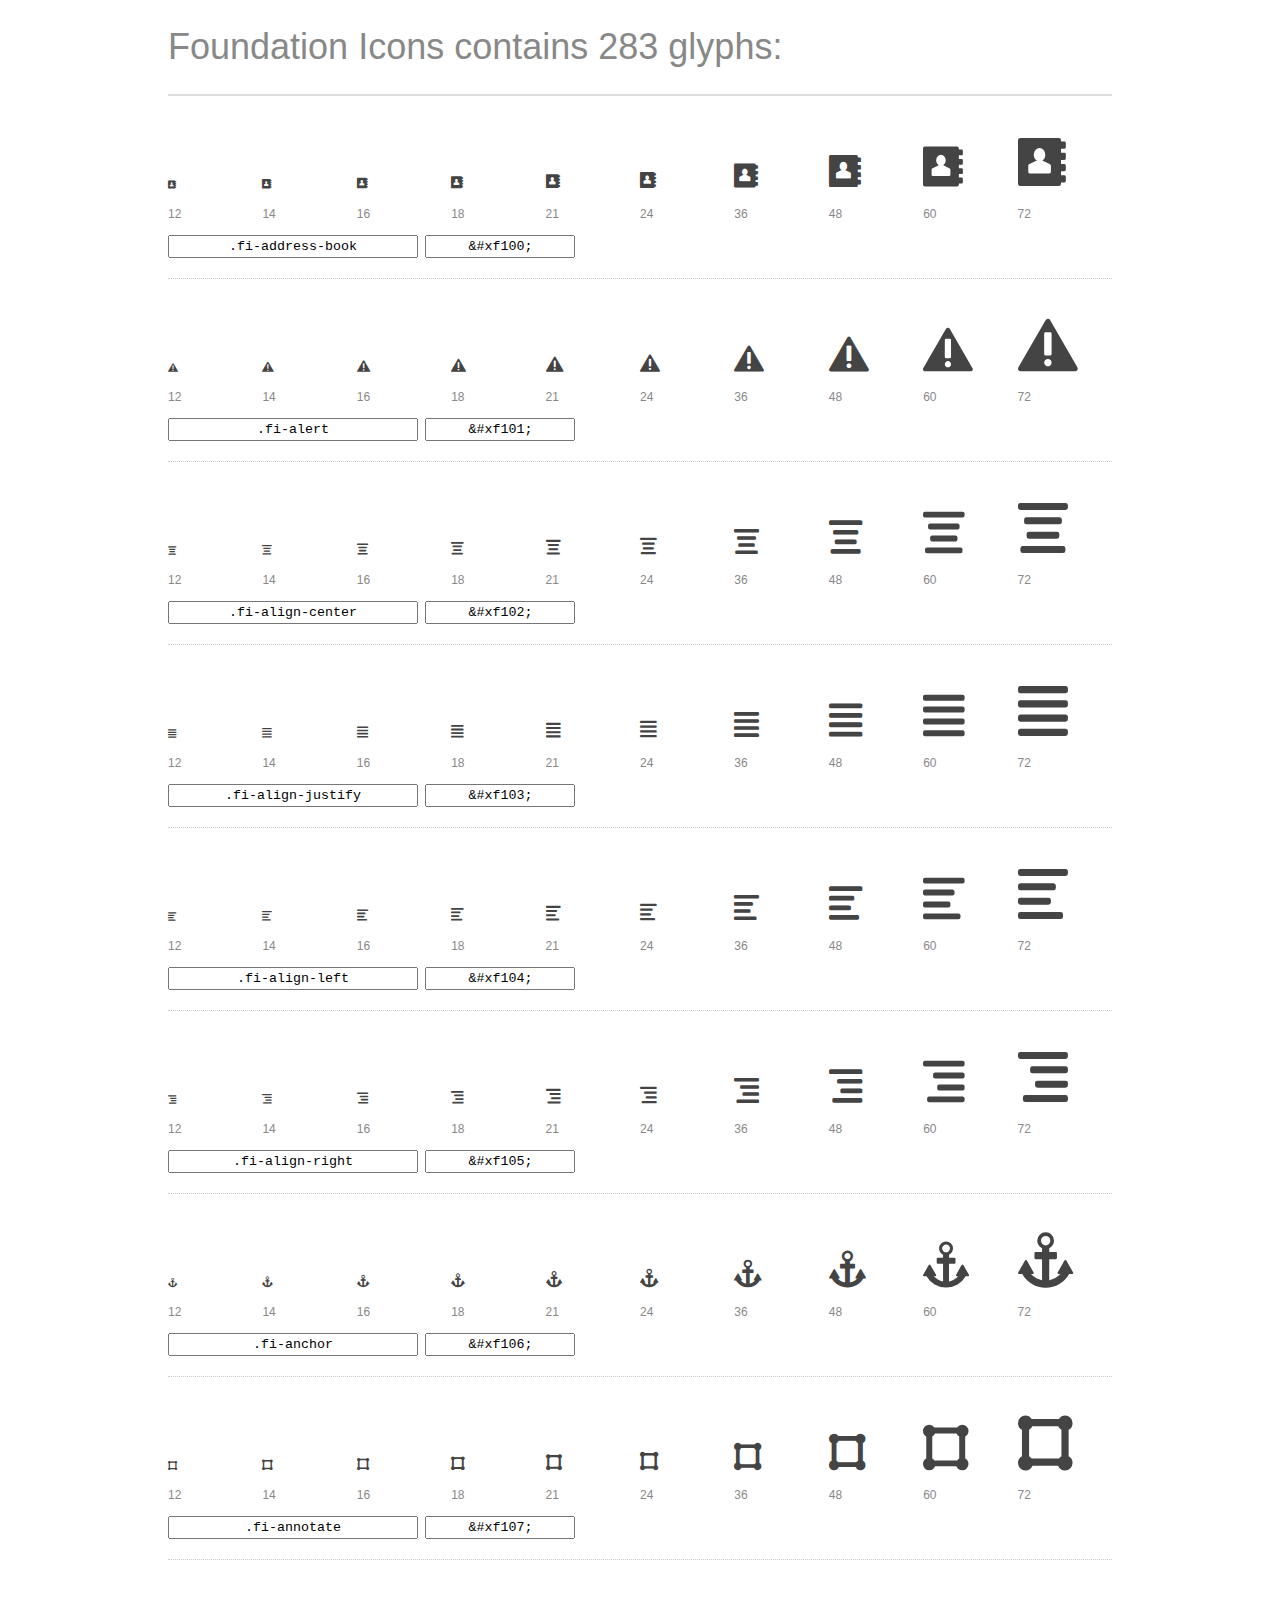
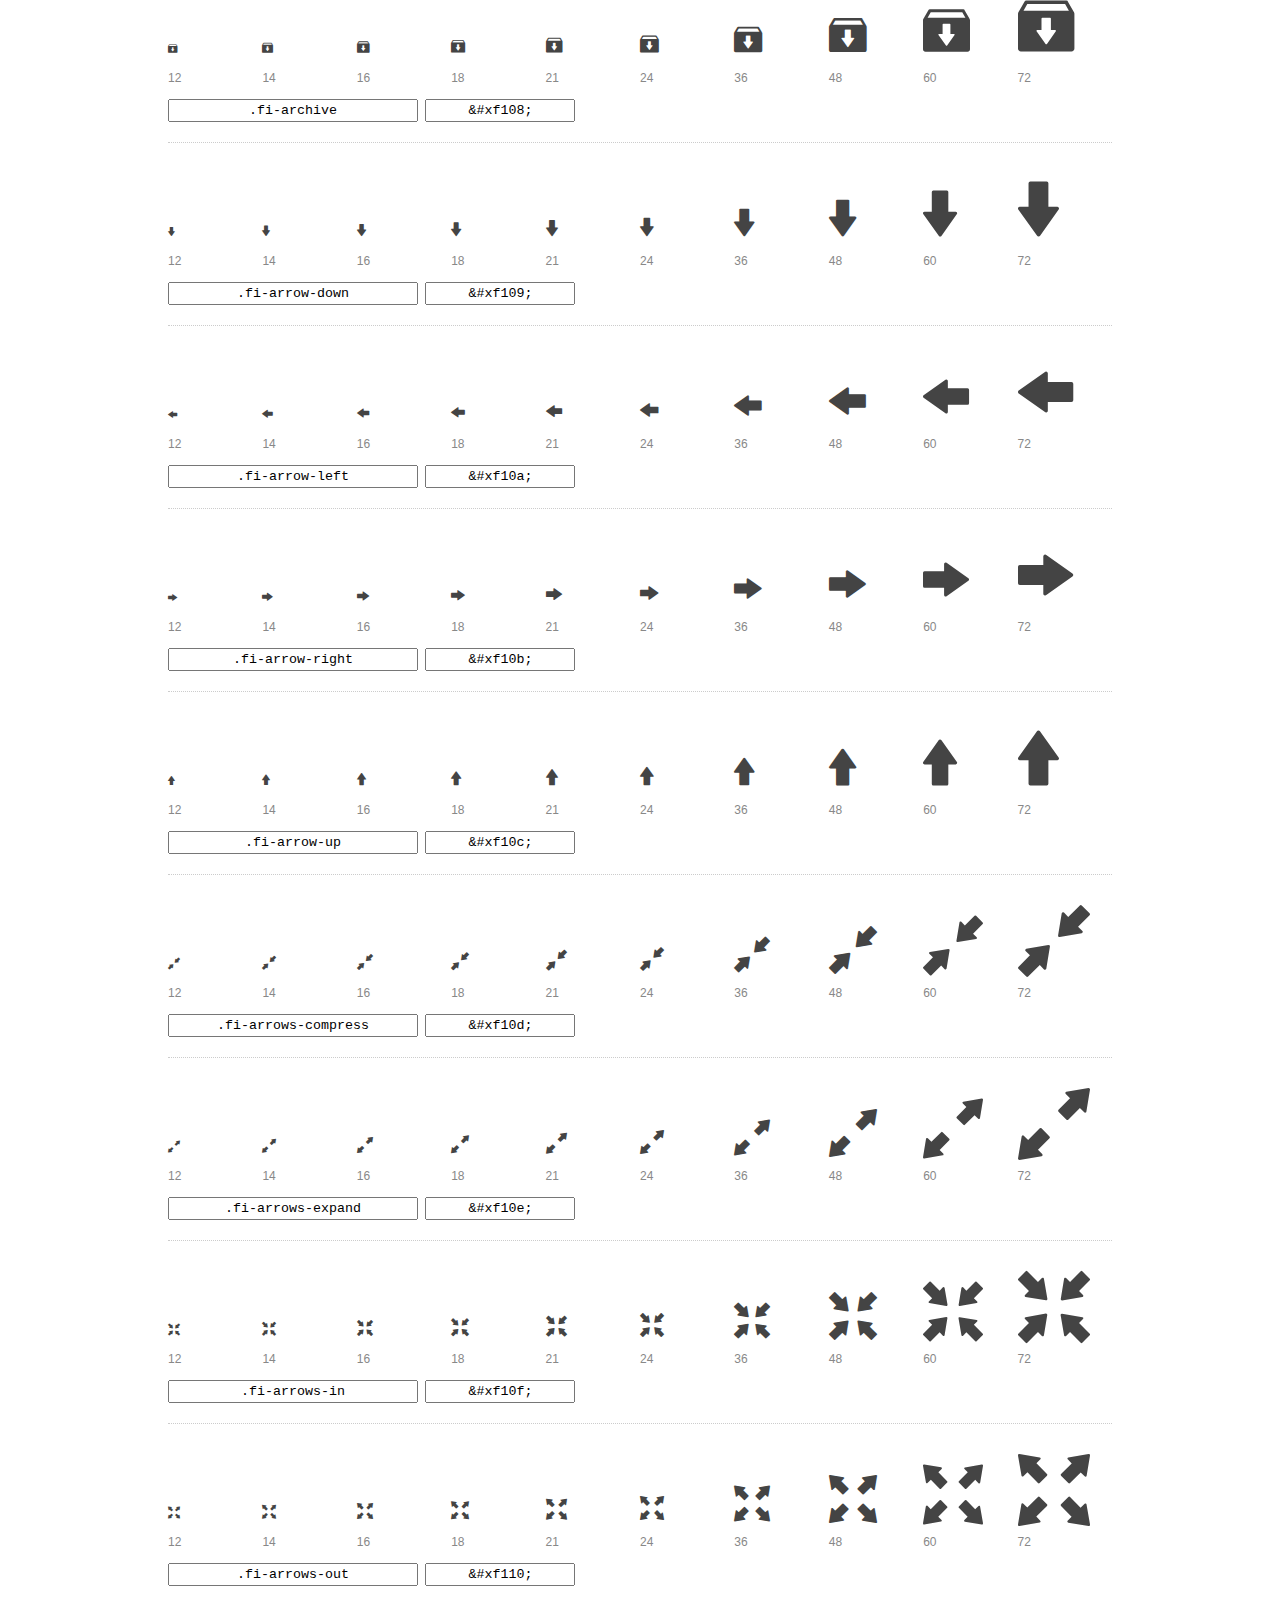
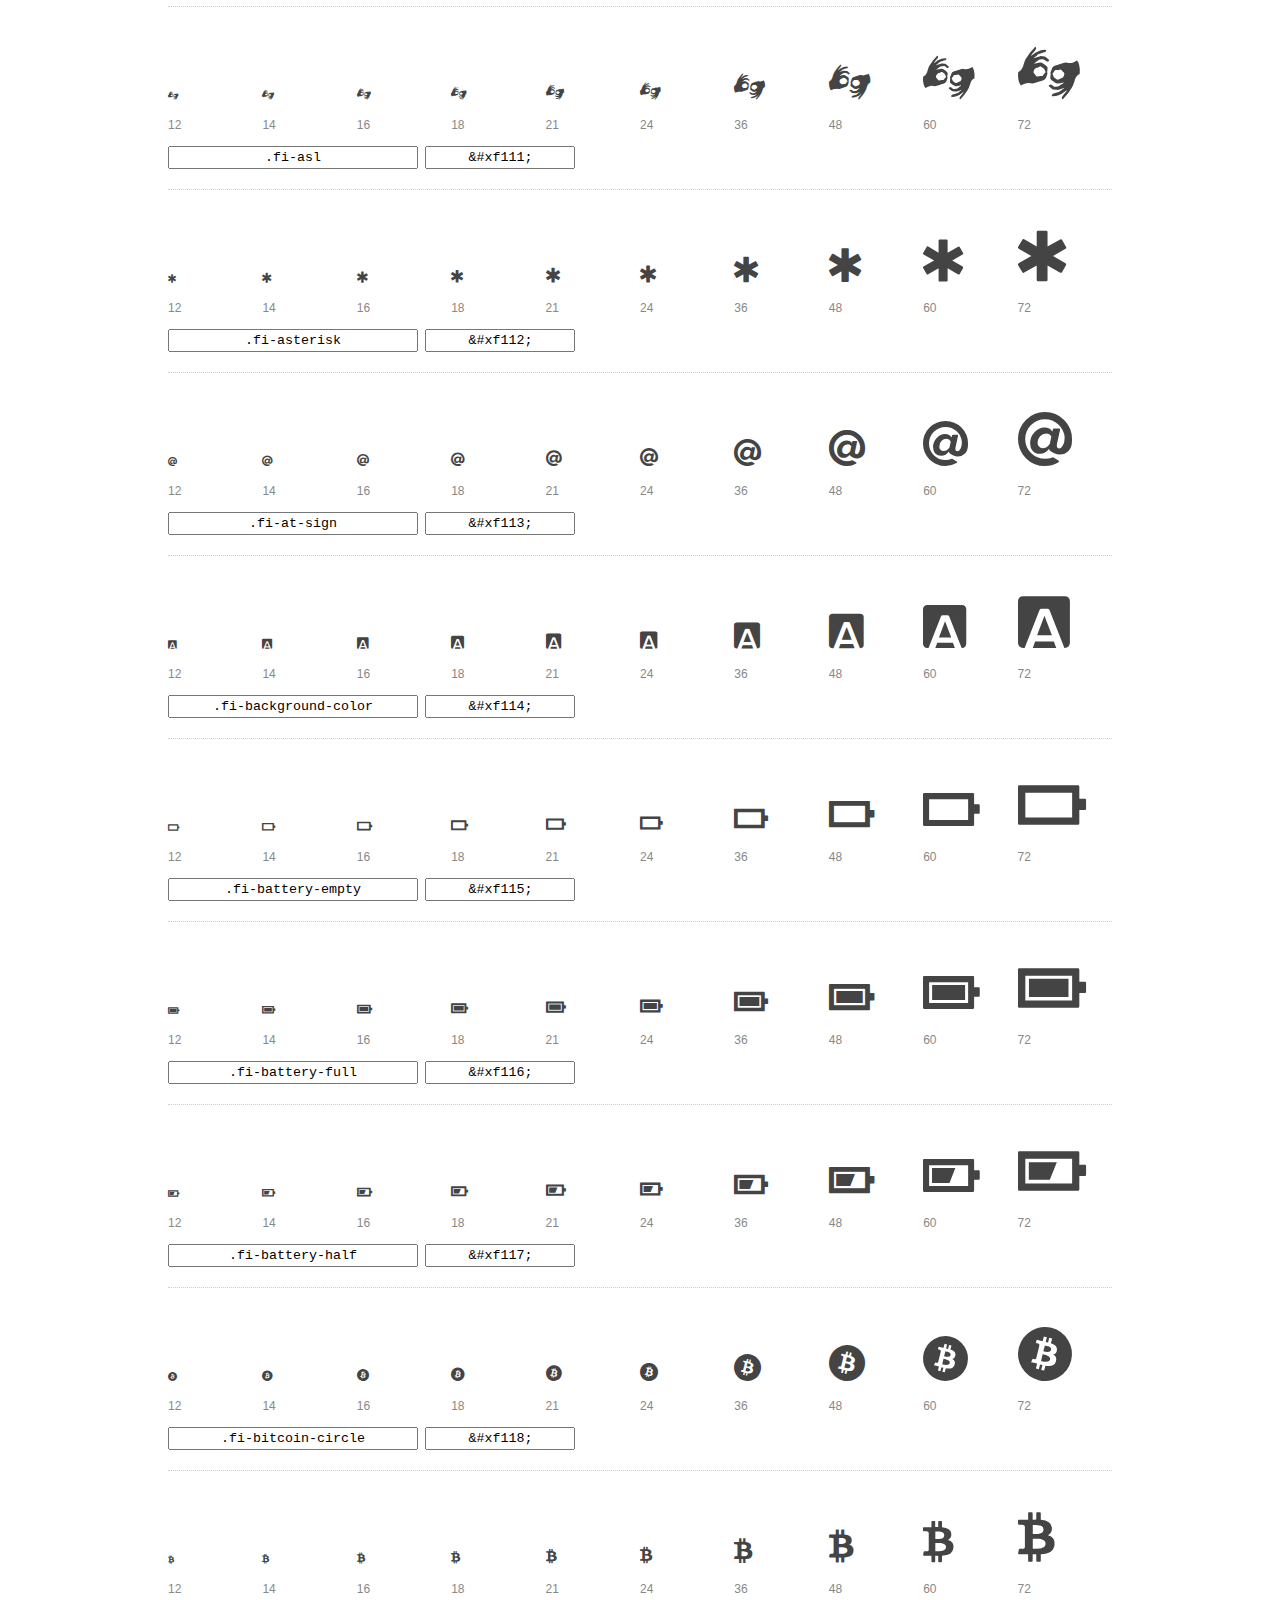
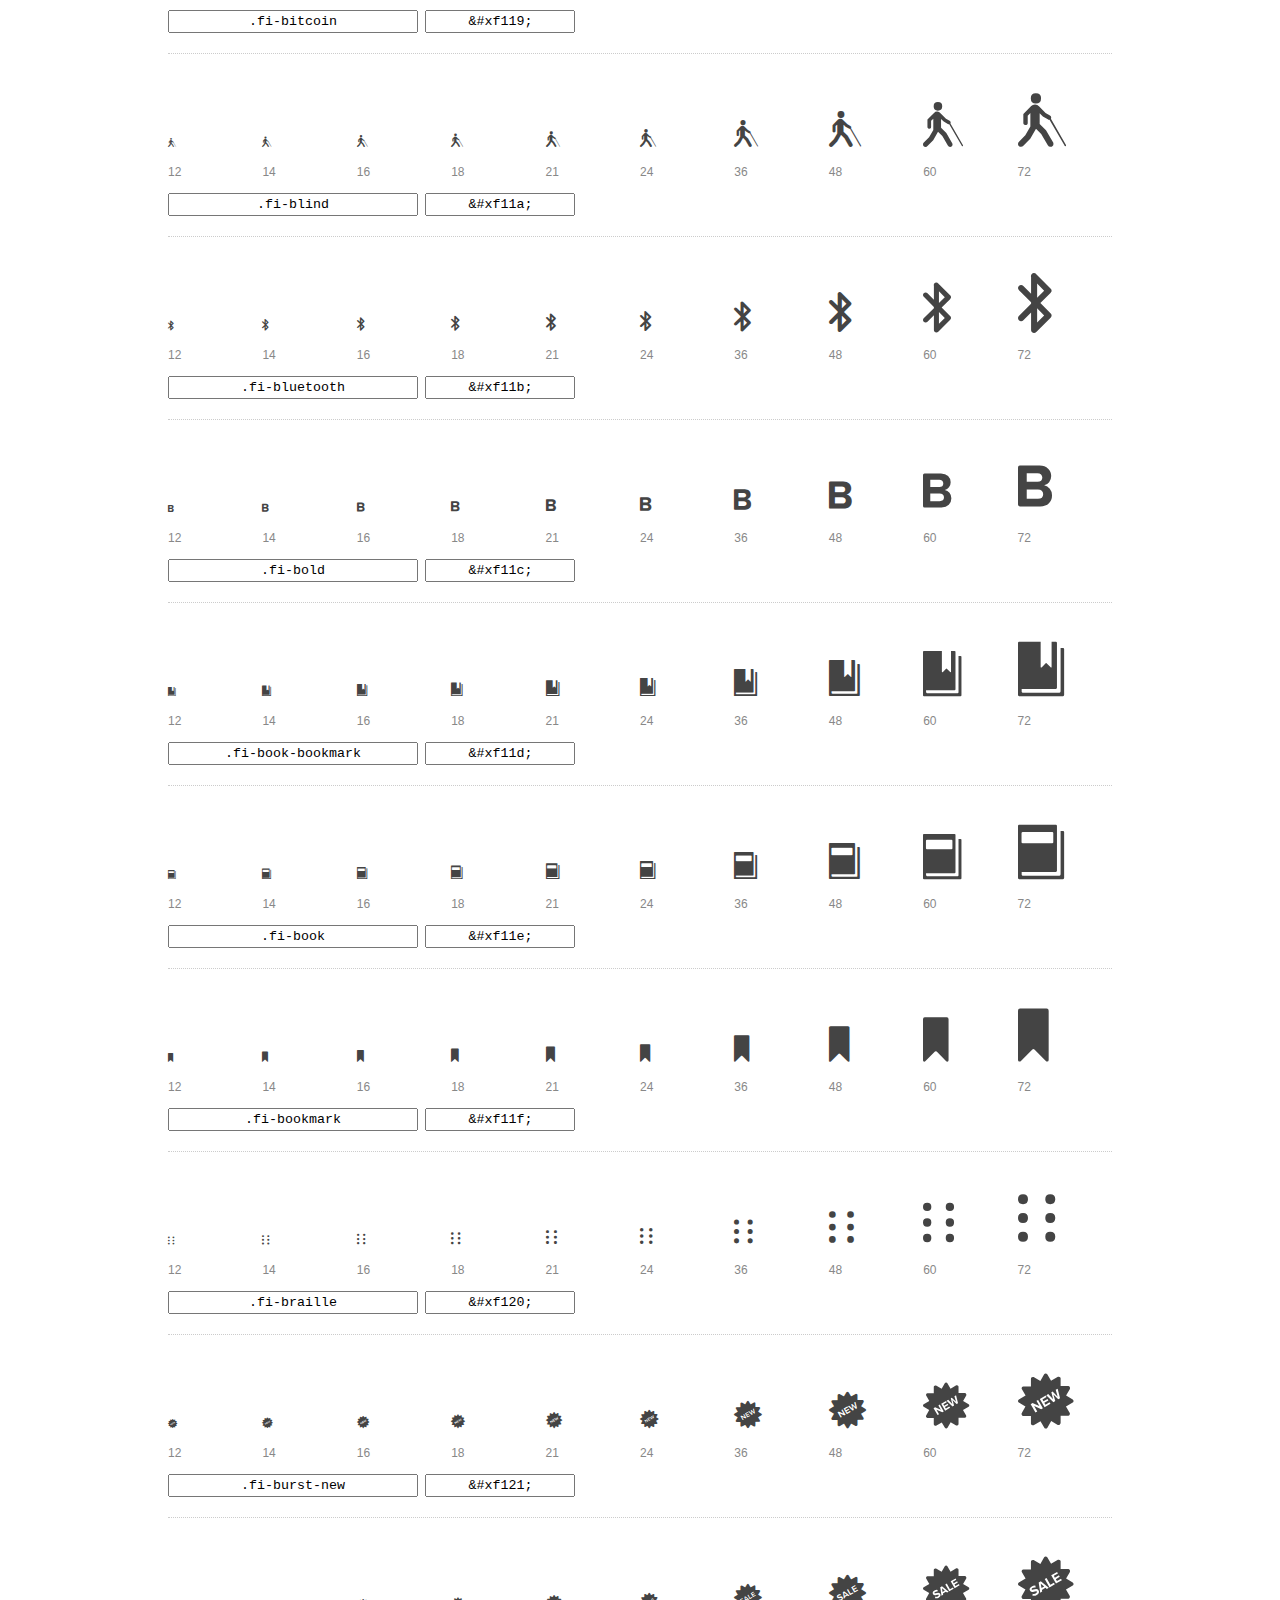
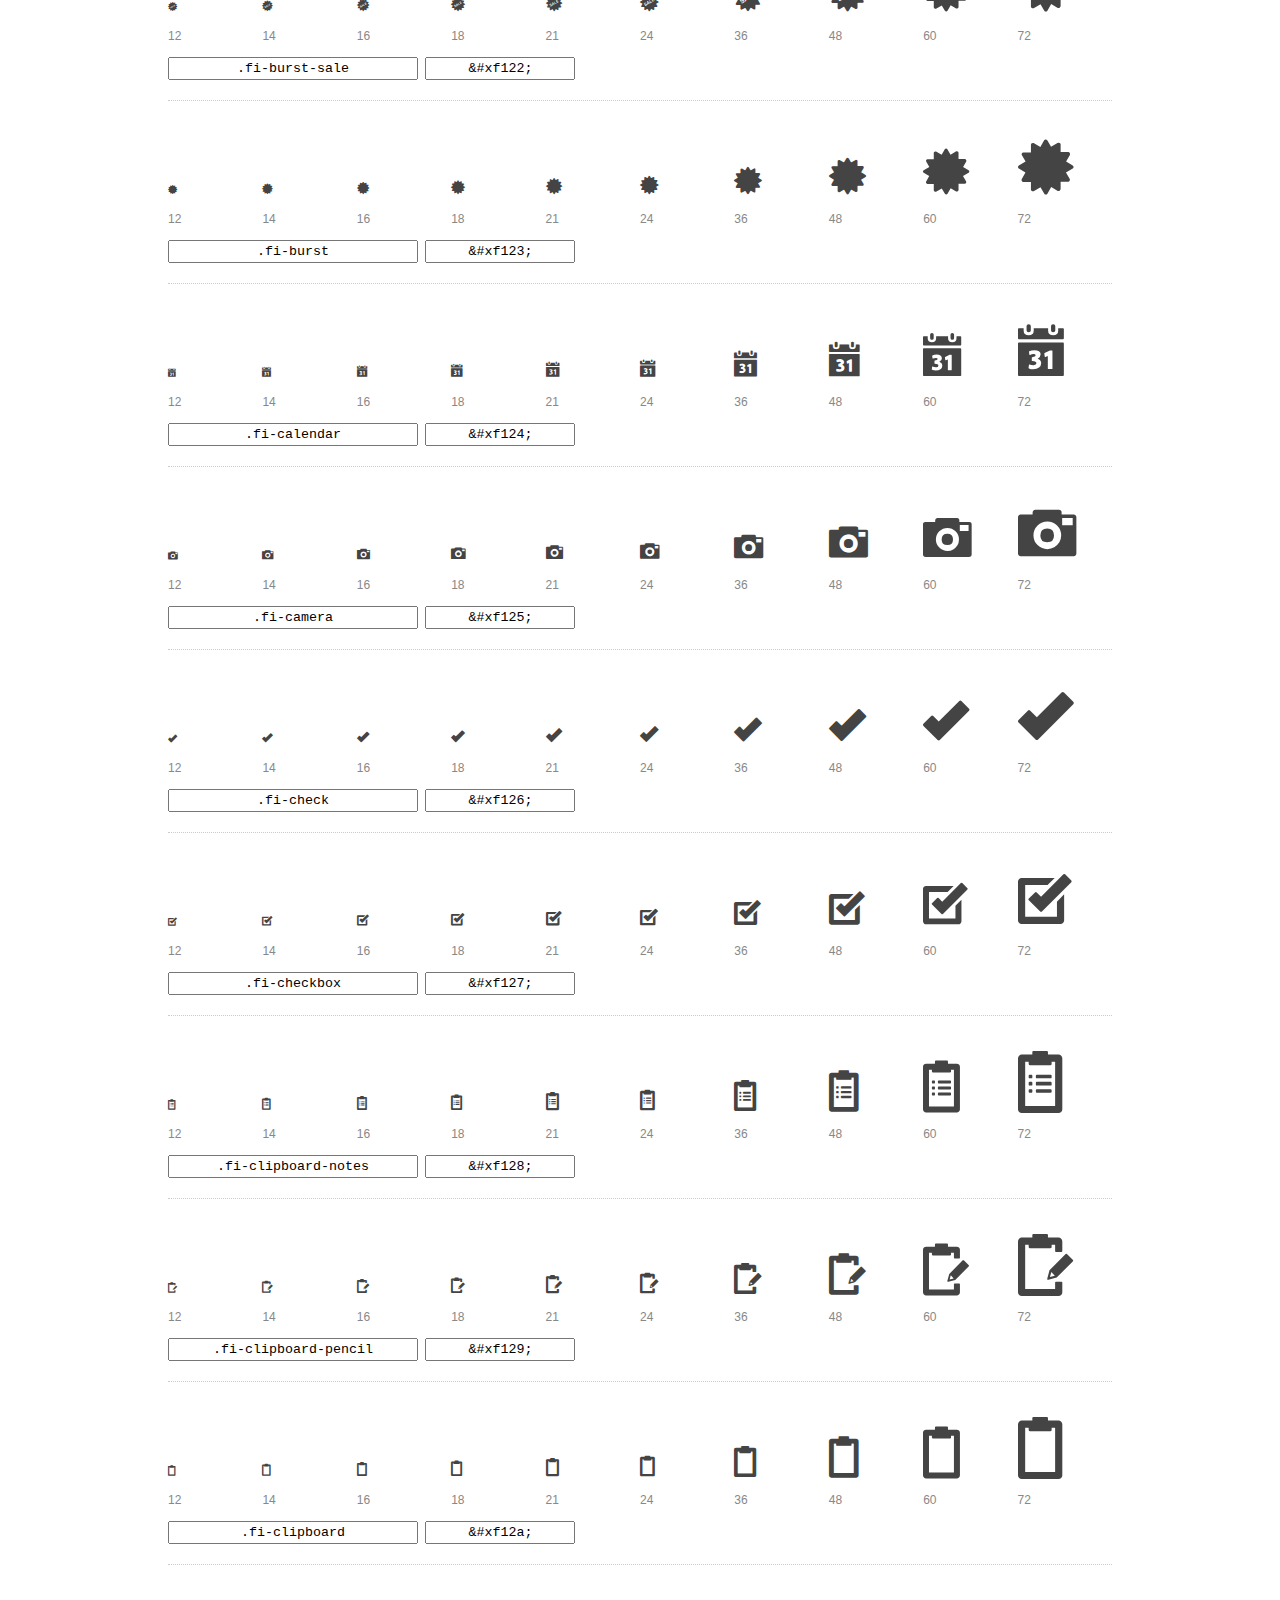
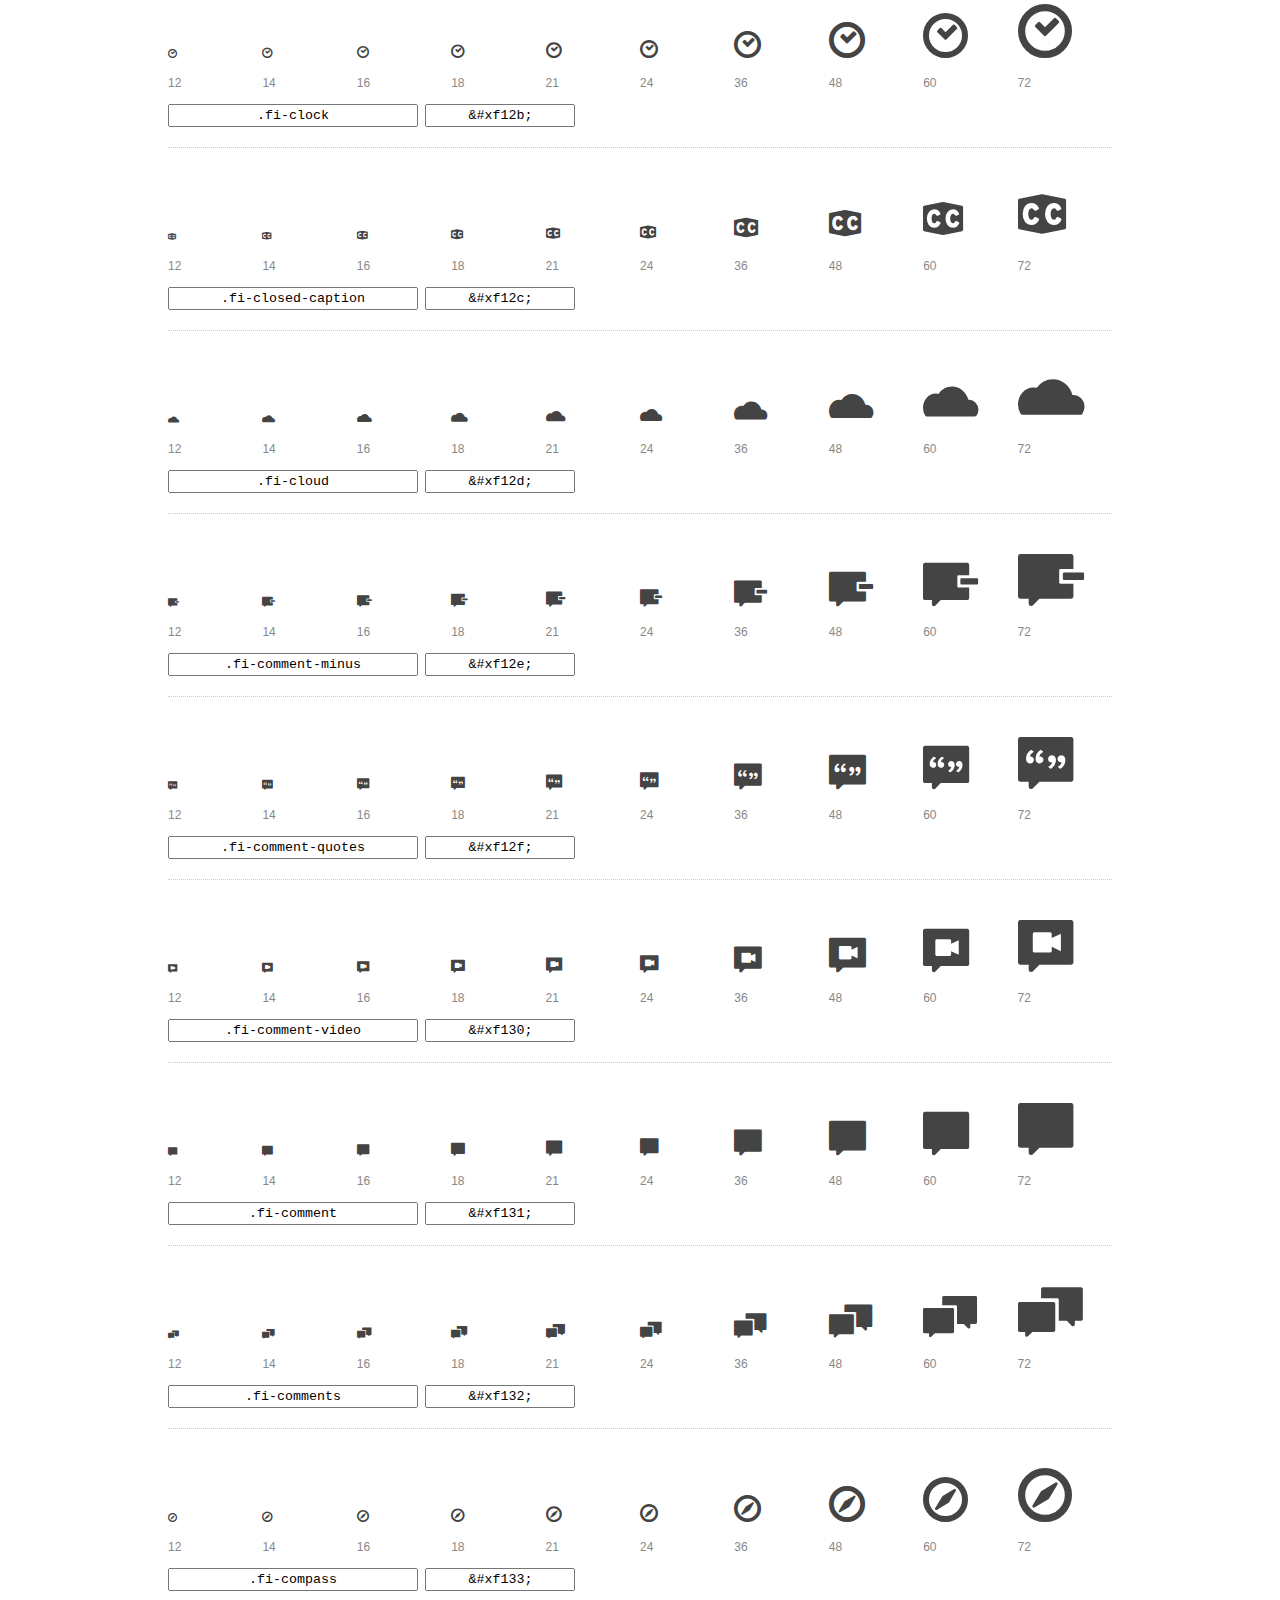
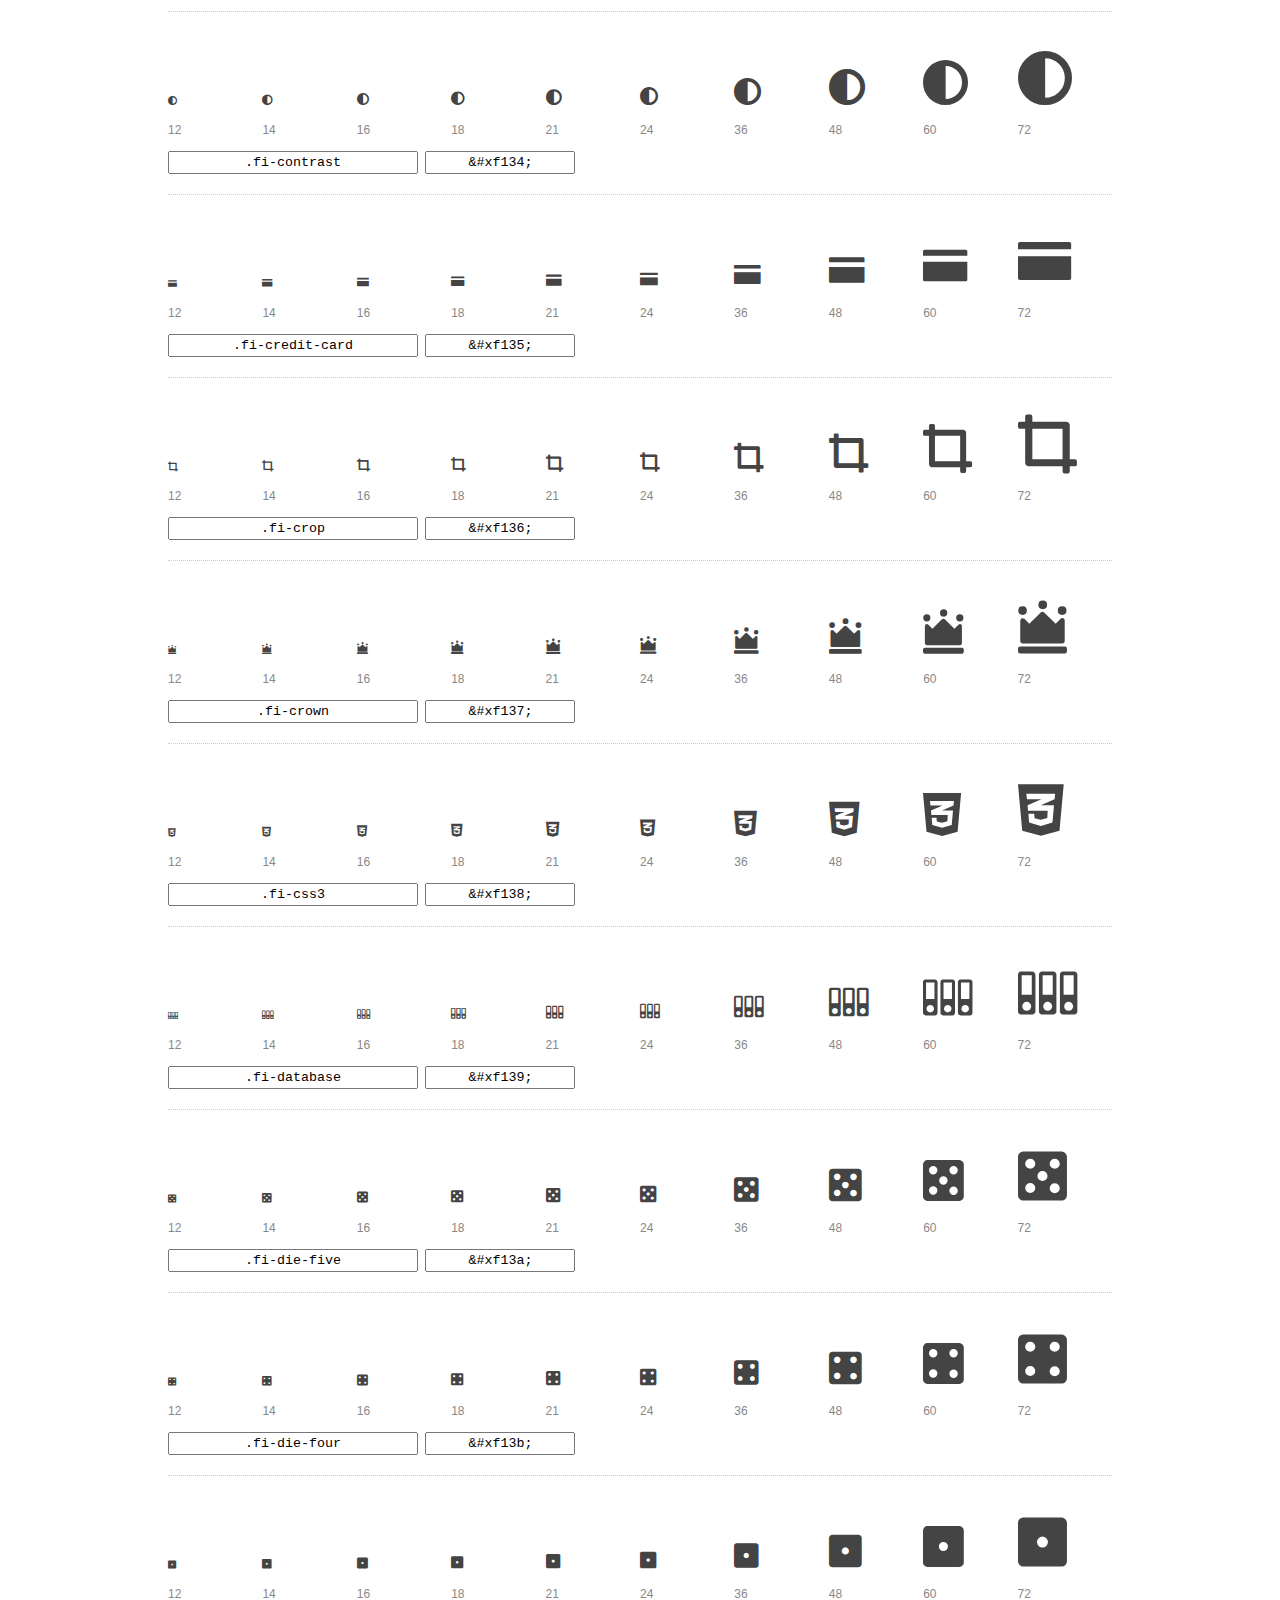
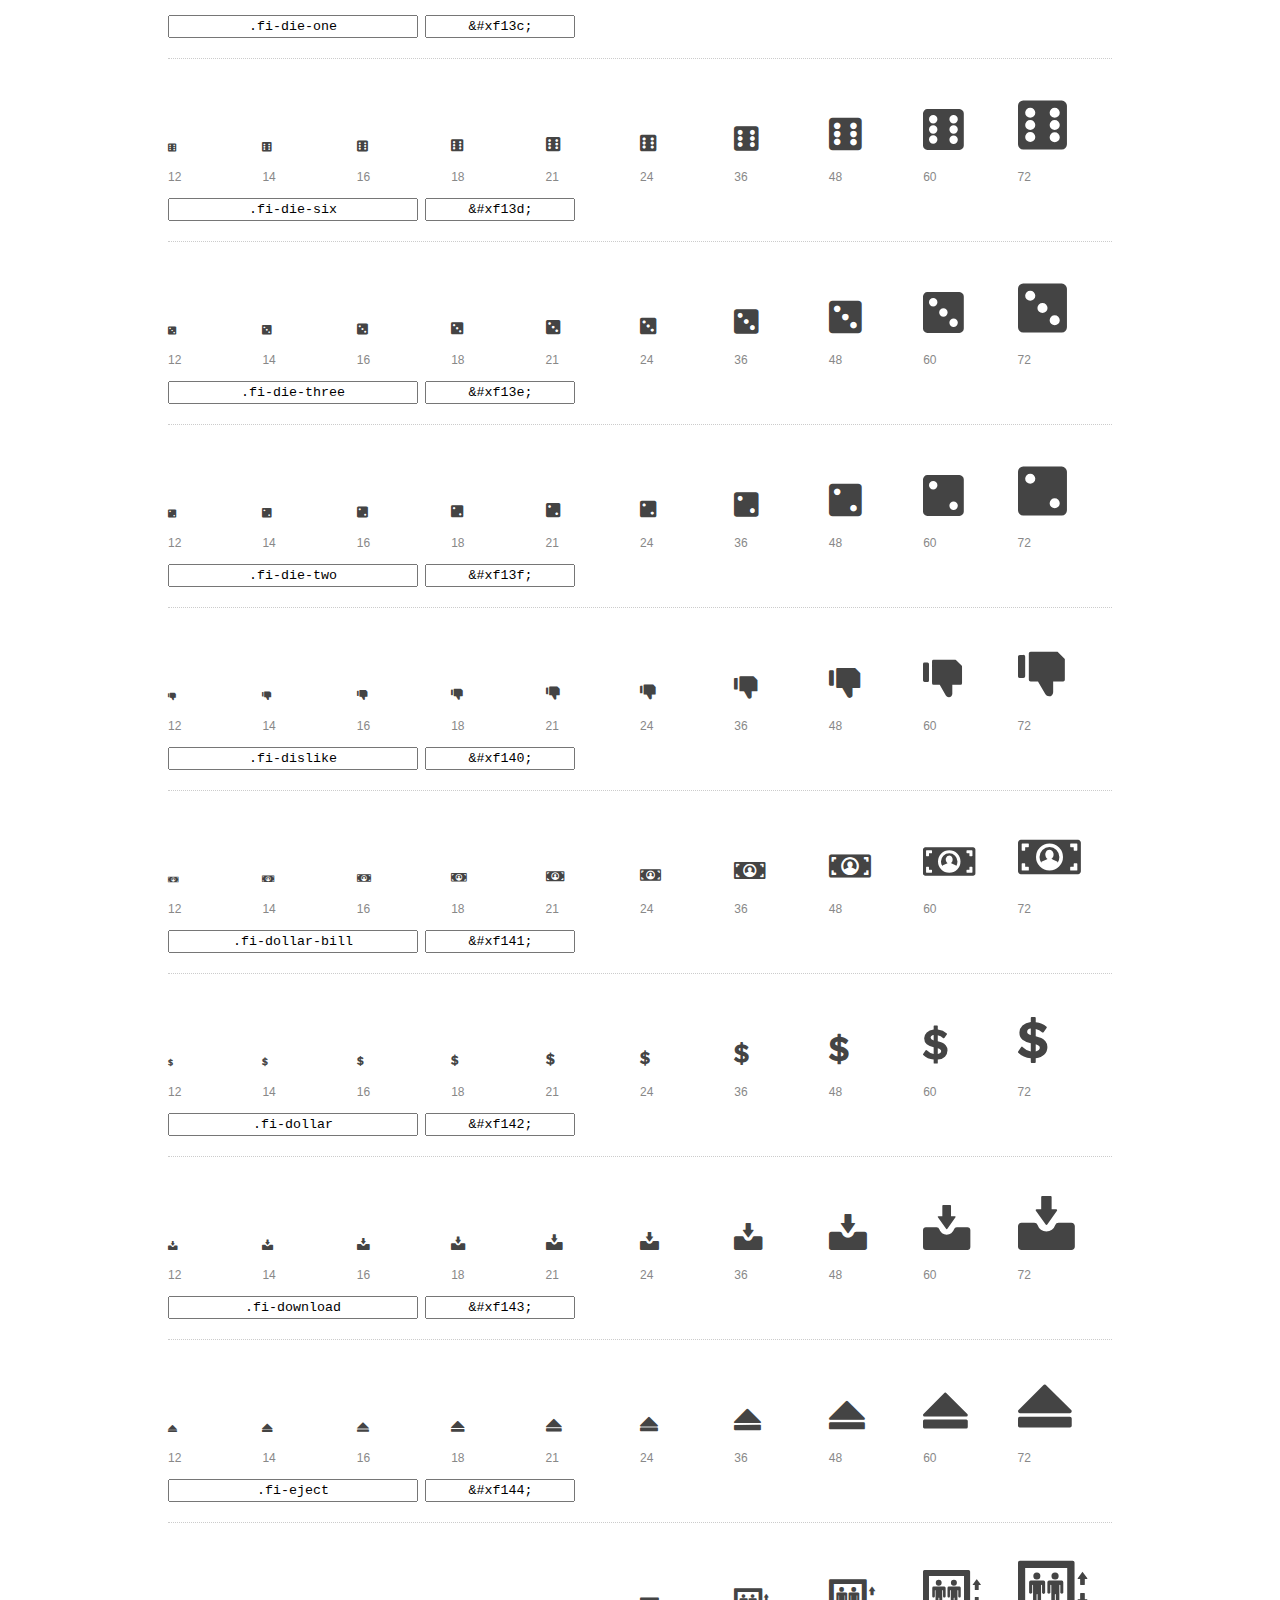
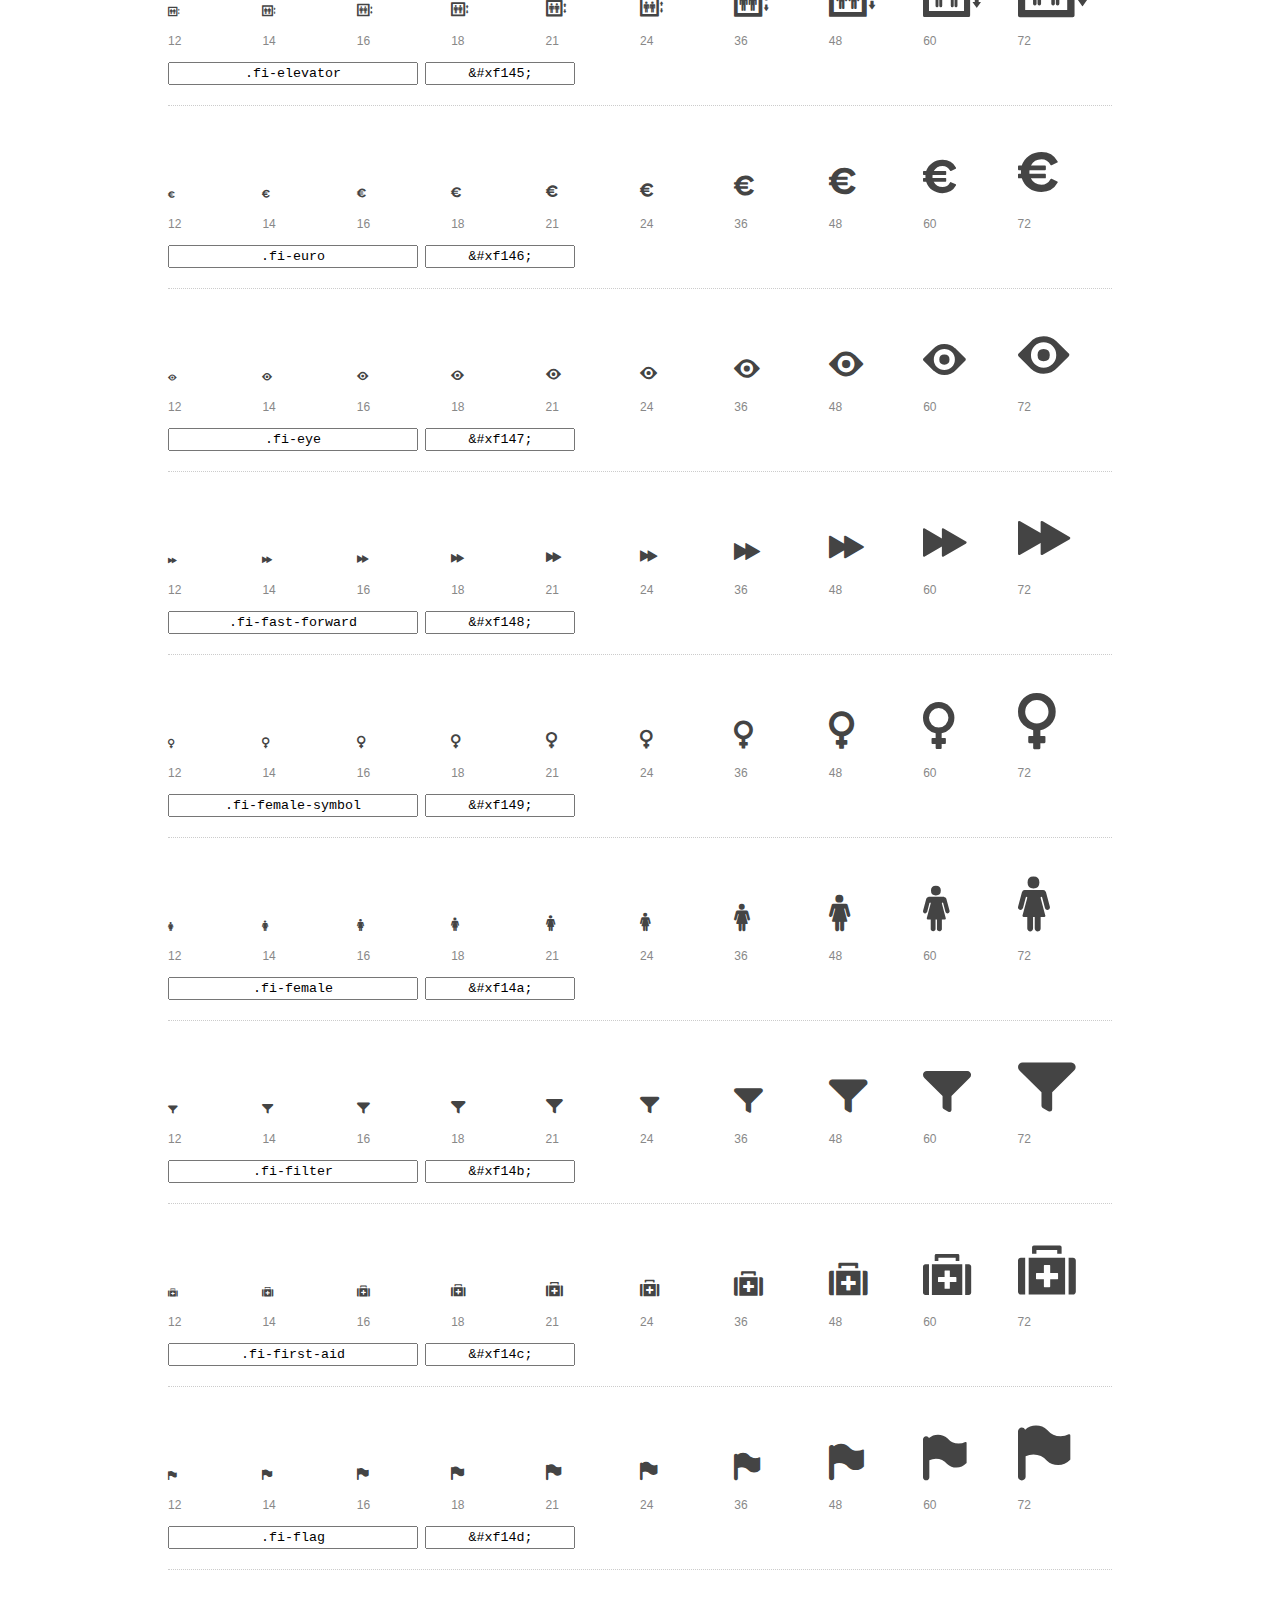
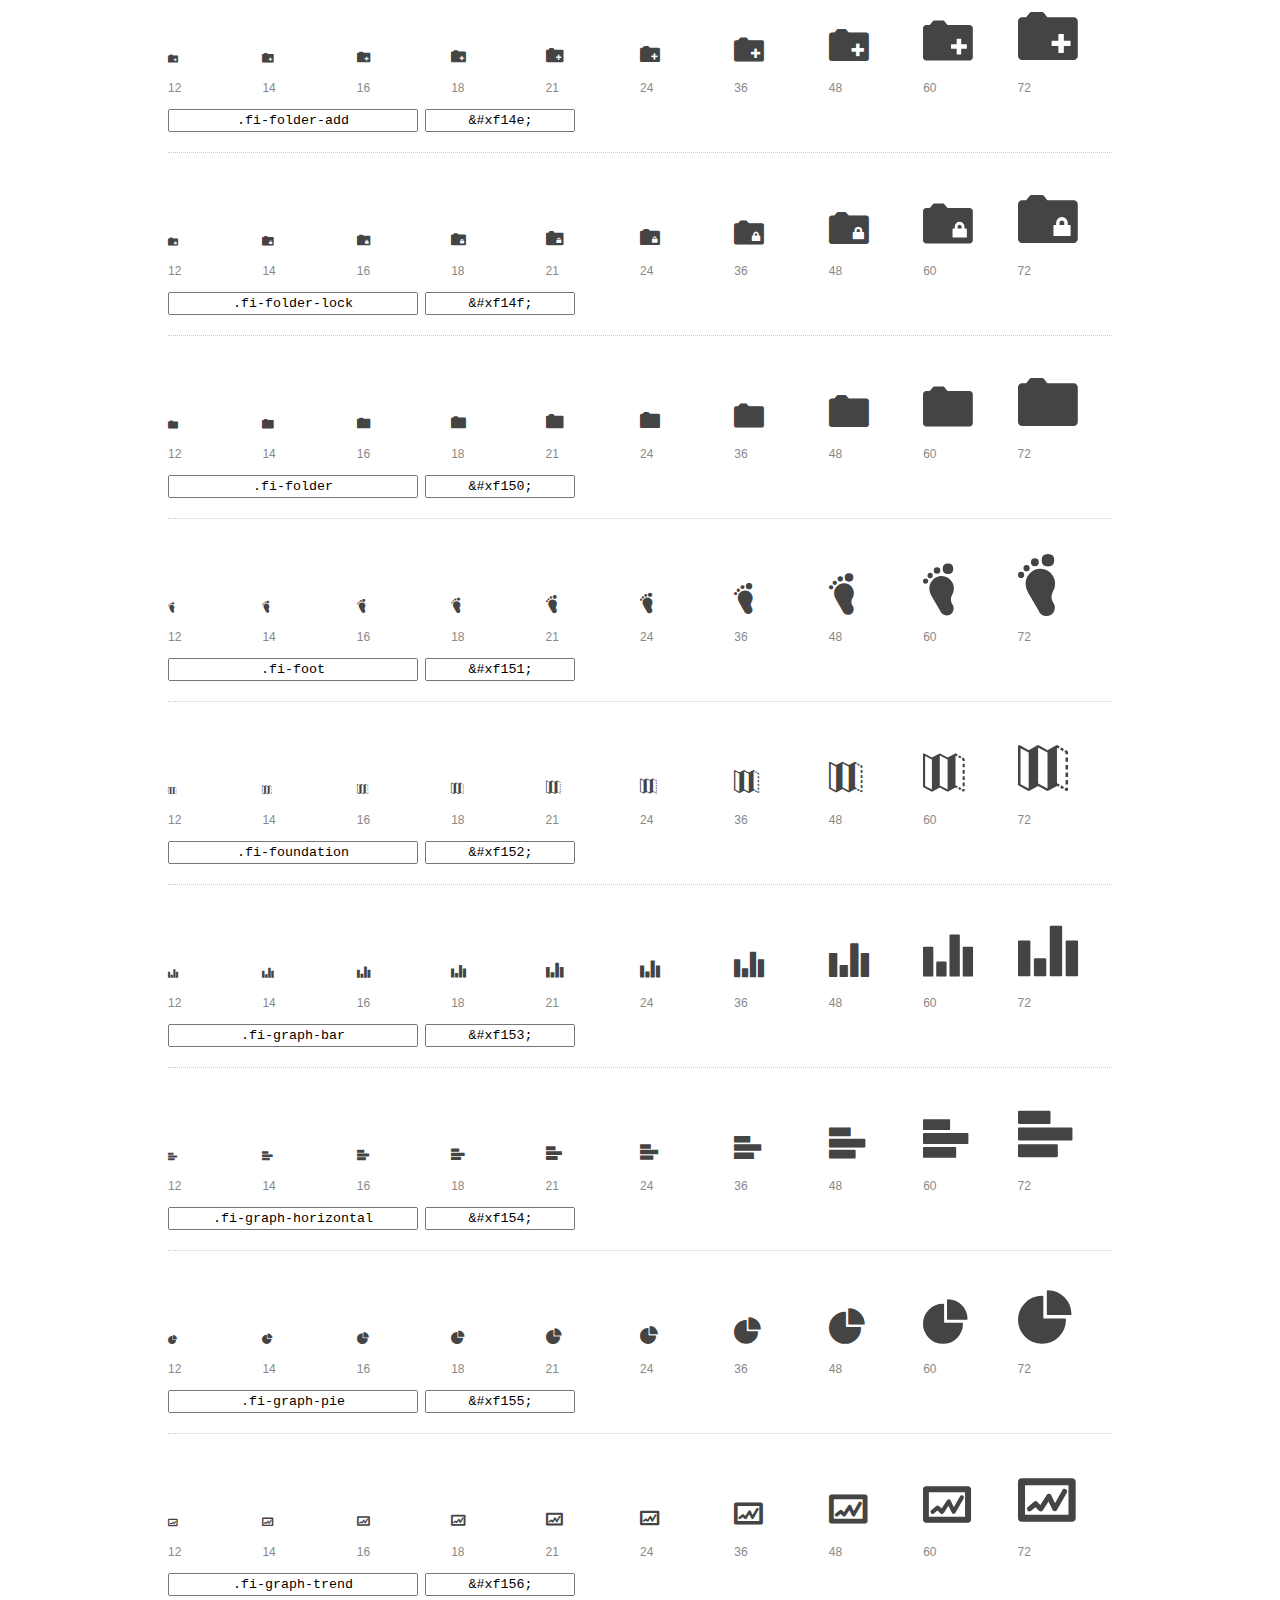
<file: static/foundation-icons/preview.html>
<!DOCTYPE html>
<html>
  <head>
    <title>Foundation Icons glyphs preview</title>
    <link rel="stylesheet" href="foundation-icons.css" />

    <style>
      * {
        -moz-box-sizing: border-box;
        -webkit-box-sizing: border-box;
        box-sizing: border-box;
        margin: 0;
        padding: 0;
      }

      body {
        background: #fff;
        color: #444;
        font: 16px/1.5 "Helvetica Neue", Helvetica, Arial, sans-serif;
      }

      a, 
      a:visited {
        color: #888;
        text-decoration: underline;
      }
      a:hover, 
      a:focus { color: #000; }

      h1 {
        border-bottom: 2px solid #ddd;
        color: #888;
        font-size: 36px;
        font-weight: 300;
        margin-bottom: 20px;
        padding: 20px 0;
      }

      .container {
        margin: 0 auto;
        min-width: 880px;
        padding: 0 40px;
        width: 80%;
      }

      .glyph {
        border-bottom: 1px dotted #ccc;
        padding: 10px 0 20px;
        margin-bottom: 20px;
      }

      .preview-glyphs { vertical-align: bottom; } 

      .preview-scale { 
        color: #888;
        font-size: 12px; 
        margin-top: 5px;
      }

      .step {
        display: inline-block;
        line-height: 1;
        width: 10%;
      }

      
      .size-12 { font-size: 12px; }
      
      .size-14 { font-size: 14px; }
      
      .size-16 { font-size: 16px; }
      
      .size-18 { font-size: 18px; }
      
      .size-21 { font-size: 21px; }
      
      .size-24 { font-size: 24px; }
      
      .size-36 { font-size: 36px; }
      
      .size-48 { font-size: 48px; }
      
      .size-60 { font-size: 60px; }
      
      .size-72 { font-size: 72px; }
      

      .usage { margin-top: 10px; }

      .usage input {
        font-family: monospace;
        margin-right: 3px;
        padding: 2px 5px;
        text-align: center;
      }

      .usage .point { width: 150px; }

      .usage .class { width: 250px; }

      .footer {
        color: #888;
        font-size: 12px;
        padding: 20px 0;
      }
    </style>

    <!--[if lte IE 8]><script src="http://html5shiv.googlecode.com/svn/trunk/html5.js"></script><![endif]-->
  </head>

  <body>
    <div class="container">
      <h1>Foundation Icons contains 283 glyphs:</h1> 

      
      <div class="glyph">
        <div class="preview-glyphs">
          <i class="step fi-address-book size-12"></i><i class="step fi-address-book size-14"></i><i class="step fi-address-book size-16"></i><i class="step fi-address-book size-18"></i><i class="step fi-address-book size-21"></i><i class="step fi-address-book size-24"></i><i class="step fi-address-book size-36"></i><i class="step fi-address-book size-48"></i><i class="step fi-address-book size-60"></i><i class="step fi-address-book size-72"></i>
        </div>
        <div class="preview-scale">
          <span class="step">12</span><span class="step">14</span><span class="step">16</span><span class="step">18</span><span class="step">21</span><span class="step">24</span><span class="step">36</span><span class="step">48</span><span class="step">60</span><span class="step">72</span> 
        </div>
        <div class="usage">
          <input class="class" type="text" readonly="readonly" onClick="this.select();" value=".fi-address-book" />
          <input class="point" type="text" readonly="readonly" onClick="this.select();" value="&amp;#xf100;" />
        </div>
      </div>
      
      <div class="glyph">
        <div class="preview-glyphs">
          <i class="step fi-alert size-12"></i><i class="step fi-alert size-14"></i><i class="step fi-alert size-16"></i><i class="step fi-alert size-18"></i><i class="step fi-alert size-21"></i><i class="step fi-alert size-24"></i><i class="step fi-alert size-36"></i><i class="step fi-alert size-48"></i><i class="step fi-alert size-60"></i><i class="step fi-alert size-72"></i>
        </div>
        <div class="preview-scale">
          <span class="step">12</span><span class="step">14</span><span class="step">16</span><span class="step">18</span><span class="step">21</span><span class="step">24</span><span class="step">36</span><span class="step">48</span><span class="step">60</span><span class="step">72</span> 
        </div>
        <div class="usage">
          <input class="class" type="text" readonly="readonly" onClick="this.select();" value=".fi-alert" />
          <input class="point" type="text" readonly="readonly" onClick="this.select();" value="&amp;#xf101;" />
        </div>
      </div>
      
      <div class="glyph">
        <div class="preview-glyphs">
          <i class="step fi-align-center size-12"></i><i class="step fi-align-center size-14"></i><i class="step fi-align-center size-16"></i><i class="step fi-align-center size-18"></i><i class="step fi-align-center size-21"></i><i class="step fi-align-center size-24"></i><i class="step fi-align-center size-36"></i><i class="step fi-align-center size-48"></i><i class="step fi-align-center size-60"></i><i class="step fi-align-center size-72"></i>
        </div>
        <div class="preview-scale">
          <span class="step">12</span><span class="step">14</span><span class="step">16</span><span class="step">18</span><span class="step">21</span><span class="step">24</span><span class="step">36</span><span class="step">48</span><span class="step">60</span><span class="step">72</span> 
        </div>
        <div class="usage">
          <input class="class" type="text" readonly="readonly" onClick="this.select();" value=".fi-align-center" />
          <input class="point" type="text" readonly="readonly" onClick="this.select();" value="&amp;#xf102;" />
        </div>
      </div>
      
      <div class="glyph">
        <div class="preview-glyphs">
          <i class="step fi-align-justify size-12"></i><i class="step fi-align-justify size-14"></i><i class="step fi-align-justify size-16"></i><i class="step fi-align-justify size-18"></i><i class="step fi-align-justify size-21"></i><i class="step fi-align-justify size-24"></i><i class="step fi-align-justify size-36"></i><i class="step fi-align-justify size-48"></i><i class="step fi-align-justify size-60"></i><i class="step fi-align-justify size-72"></i>
        </div>
        <div class="preview-scale">
          <span class="step">12</span><span class="step">14</span><span class="step">16</span><span class="step">18</span><span class="step">21</span><span class="step">24</span><span class="step">36</span><span class="step">48</span><span class="step">60</span><span class="step">72</span> 
        </div>
        <div class="usage">
          <input class="class" type="text" readonly="readonly" onClick="this.select();" value=".fi-align-justify" />
          <input class="point" type="text" readonly="readonly" onClick="this.select();" value="&amp;#xf103;" />
        </div>
      </div>
      
      <div class="glyph">
        <div class="preview-glyphs">
          <i class="step fi-align-left size-12"></i><i class="step fi-align-left size-14"></i><i class="step fi-align-left size-16"></i><i class="step fi-align-left size-18"></i><i class="step fi-align-left size-21"></i><i class="step fi-align-left size-24"></i><i class="step fi-align-left size-36"></i><i class="step fi-align-left size-48"></i><i class="step fi-align-left size-60"></i><i class="step fi-align-left size-72"></i>
        </div>
        <div class="preview-scale">
          <span class="step">12</span><span class="step">14</span><span class="step">16</span><span class="step">18</span><span class="step">21</span><span class="step">24</span><span class="step">36</span><span class="step">48</span><span class="step">60</span><span class="step">72</span> 
        </div>
        <div class="usage">
          <input class="class" type="text" readonly="readonly" onClick="this.select();" value=".fi-align-left" />
          <input class="point" type="text" readonly="readonly" onClick="this.select();" value="&amp;#xf104;" />
        </div>
      </div>
      
      <div class="glyph">
        <div class="preview-glyphs">
          <i class="step fi-align-right size-12"></i><i class="step fi-align-right size-14"></i><i class="step fi-align-right size-16"></i><i class="step fi-align-right size-18"></i><i class="step fi-align-right size-21"></i><i class="step fi-align-right size-24"></i><i class="step fi-align-right size-36"></i><i class="step fi-align-right size-48"></i><i class="step fi-align-right size-60"></i><i class="step fi-align-right size-72"></i>
        </div>
        <div class="preview-scale">
          <span class="step">12</span><span class="step">14</span><span class="step">16</span><span class="step">18</span><span class="step">21</span><span class="step">24</span><span class="step">36</span><span class="step">48</span><span class="step">60</span><span class="step">72</span> 
        </div>
        <div class="usage">
          <input class="class" type="text" readonly="readonly" onClick="this.select();" value=".fi-align-right" />
          <input class="point" type="text" readonly="readonly" onClick="this.select();" value="&amp;#xf105;" />
        </div>
      </div>
      
      <div class="glyph">
        <div class="preview-glyphs">
          <i class="step fi-anchor size-12"></i><i class="step fi-anchor size-14"></i><i class="step fi-anchor size-16"></i><i class="step fi-anchor size-18"></i><i class="step fi-anchor size-21"></i><i class="step fi-anchor size-24"></i><i class="step fi-anchor size-36"></i><i class="step fi-anchor size-48"></i><i class="step fi-anchor size-60"></i><i class="step fi-anchor size-72"></i>
        </div>
        <div class="preview-scale">
          <span class="step">12</span><span class="step">14</span><span class="step">16</span><span class="step">18</span><span class="step">21</span><span class="step">24</span><span class="step">36</span><span class="step">48</span><span class="step">60</span><span class="step">72</span> 
        </div>
        <div class="usage">
          <input class="class" type="text" readonly="readonly" onClick="this.select();" value=".fi-anchor" />
          <input class="point" type="text" readonly="readonly" onClick="this.select();" value="&amp;#xf106;" />
        </div>
      </div>
      
      <div class="glyph">
        <div class="preview-glyphs">
          <i class="step fi-annotate size-12"></i><i class="step fi-annotate size-14"></i><i class="step fi-annotate size-16"></i><i class="step fi-annotate size-18"></i><i class="step fi-annotate size-21"></i><i class="step fi-annotate size-24"></i><i class="step fi-annotate size-36"></i><i class="step fi-annotate size-48"></i><i class="step fi-annotate size-60"></i><i class="step fi-annotate size-72"></i>
        </div>
        <div class="preview-scale">
          <span class="step">12</span><span class="step">14</span><span class="step">16</span><span class="step">18</span><span class="step">21</span><span class="step">24</span><span class="step">36</span><span class="step">48</span><span class="step">60</span><span class="step">72</span> 
        </div>
        <div class="usage">
          <input class="class" type="text" readonly="readonly" onClick="this.select();" value=".fi-annotate" />
          <input class="point" type="text" readonly="readonly" onClick="this.select();" value="&amp;#xf107;" />
        </div>
      </div>
      
      <div class="glyph">
        <div class="preview-glyphs">
          <i class="step fi-archive size-12"></i><i class="step fi-archive size-14"></i><i class="step fi-archive size-16"></i><i class="step fi-archive size-18"></i><i class="step fi-archive size-21"></i><i class="step fi-archive size-24"></i><i class="step fi-archive size-36"></i><i class="step fi-archive size-48"></i><i class="step fi-archive size-60"></i><i class="step fi-archive size-72"></i>
        </div>
        <div class="preview-scale">
          <span class="step">12</span><span class="step">14</span><span class="step">16</span><span class="step">18</span><span class="step">21</span><span class="step">24</span><span class="step">36</span><span class="step">48</span><span class="step">60</span><span class="step">72</span> 
        </div>
        <div class="usage">
          <input class="class" type="text" readonly="readonly" onClick="this.select();" value=".fi-archive" />
          <input class="point" type="text" readonly="readonly" onClick="this.select();" value="&amp;#xf108;" />
        </div>
      </div>
      
      <div class="glyph">
        <div class="preview-glyphs">
          <i class="step fi-arrow-down size-12"></i><i class="step fi-arrow-down size-14"></i><i class="step fi-arrow-down size-16"></i><i class="step fi-arrow-down size-18"></i><i class="step fi-arrow-down size-21"></i><i class="step fi-arrow-down size-24"></i><i class="step fi-arrow-down size-36"></i><i class="step fi-arrow-down size-48"></i><i class="step fi-arrow-down size-60"></i><i class="step fi-arrow-down size-72"></i>
        </div>
        <div class="preview-scale">
          <span class="step">12</span><span class="step">14</span><span class="step">16</span><span class="step">18</span><span class="step">21</span><span class="step">24</span><span class="step">36</span><span class="step">48</span><span class="step">60</span><span class="step">72</span> 
        </div>
        <div class="usage">
          <input class="class" type="text" readonly="readonly" onClick="this.select();" value=".fi-arrow-down" />
          <input class="point" type="text" readonly="readonly" onClick="this.select();" value="&amp;#xf109;" />
        </div>
      </div>
      
      <div class="glyph">
        <div class="preview-glyphs">
          <i class="step fi-arrow-left size-12"></i><i class="step fi-arrow-left size-14"></i><i class="step fi-arrow-left size-16"></i><i class="step fi-arrow-left size-18"></i><i class="step fi-arrow-left size-21"></i><i class="step fi-arrow-left size-24"></i><i class="step fi-arrow-left size-36"></i><i class="step fi-arrow-left size-48"></i><i class="step fi-arrow-left size-60"></i><i class="step fi-arrow-left size-72"></i>
        </div>
        <div class="preview-scale">
          <span class="step">12</span><span class="step">14</span><span class="step">16</span><span class="step">18</span><span class="step">21</span><span class="step">24</span><span class="step">36</span><span class="step">48</span><span class="step">60</span><span class="step">72</span> 
        </div>
        <div class="usage">
          <input class="class" type="text" readonly="readonly" onClick="this.select();" value=".fi-arrow-left" />
          <input class="point" type="text" readonly="readonly" onClick="this.select();" value="&amp;#xf10a;" />
        </div>
      </div>
      
      <div class="glyph">
        <div class="preview-glyphs">
          <i class="step fi-arrow-right size-12"></i><i class="step fi-arrow-right size-14"></i><i class="step fi-arrow-right size-16"></i><i class="step fi-arrow-right size-18"></i><i class="step fi-arrow-right size-21"></i><i class="step fi-arrow-right size-24"></i><i class="step fi-arrow-right size-36"></i><i class="step fi-arrow-right size-48"></i><i class="step fi-arrow-right size-60"></i><i class="step fi-arrow-right size-72"></i>
        </div>
        <div class="preview-scale">
          <span class="step">12</span><span class="step">14</span><span class="step">16</span><span class="step">18</span><span class="step">21</span><span class="step">24</span><span class="step">36</span><span class="step">48</span><span class="step">60</span><span class="step">72</span> 
        </div>
        <div class="usage">
          <input class="class" type="text" readonly="readonly" onClick="this.select();" value=".fi-arrow-right" />
          <input class="point" type="text" readonly="readonly" onClick="this.select();" value="&amp;#xf10b;" />
        </div>
      </div>
      
      <div class="glyph">
        <div class="preview-glyphs">
          <i class="step fi-arrow-up size-12"></i><i class="step fi-arrow-up size-14"></i><i class="step fi-arrow-up size-16"></i><i class="step fi-arrow-up size-18"></i><i class="step fi-arrow-up size-21"></i><i class="step fi-arrow-up size-24"></i><i class="step fi-arrow-up size-36"></i><i class="step fi-arrow-up size-48"></i><i class="step fi-arrow-up size-60"></i><i class="step fi-arrow-up size-72"></i>
        </div>
        <div class="preview-scale">
          <span class="step">12</span><span class="step">14</span><span class="step">16</span><span class="step">18</span><span class="step">21</span><span class="step">24</span><span class="step">36</span><span class="step">48</span><span class="step">60</span><span class="step">72</span> 
        </div>
        <div class="usage">
          <input class="class" type="text" readonly="readonly" onClick="this.select();" value=".fi-arrow-up" />
          <input class="point" type="text" readonly="readonly" onClick="this.select();" value="&amp;#xf10c;" />
        </div>
      </div>
      
      <div class="glyph">
        <div class="preview-glyphs">
          <i class="step fi-arrows-compress size-12"></i><i class="step fi-arrows-compress size-14"></i><i class="step fi-arrows-compress size-16"></i><i class="step fi-arrows-compress size-18"></i><i class="step fi-arrows-compress size-21"></i><i class="step fi-arrows-compress size-24"></i><i class="step fi-arrows-compress size-36"></i><i class="step fi-arrows-compress size-48"></i><i class="step fi-arrows-compress size-60"></i><i class="step fi-arrows-compress size-72"></i>
        </div>
        <div class="preview-scale">
          <span class="step">12</span><span class="step">14</span><span class="step">16</span><span class="step">18</span><span class="step">21</span><span class="step">24</span><span class="step">36</span><span class="step">48</span><span class="step">60</span><span class="step">72</span> 
        </div>
        <div class="usage">
          <input class="class" type="text" readonly="readonly" onClick="this.select();" value=".fi-arrows-compress" />
          <input class="point" type="text" readonly="readonly" onClick="this.select();" value="&amp;#xf10d;" />
        </div>
      </div>
      
      <div class="glyph">
        <div class="preview-glyphs">
          <i class="step fi-arrows-expand size-12"></i><i class="step fi-arrows-expand size-14"></i><i class="step fi-arrows-expand size-16"></i><i class="step fi-arrows-expand size-18"></i><i class="step fi-arrows-expand size-21"></i><i class="step fi-arrows-expand size-24"></i><i class="step fi-arrows-expand size-36"></i><i class="step fi-arrows-expand size-48"></i><i class="step fi-arrows-expand size-60"></i><i class="step fi-arrows-expand size-72"></i>
        </div>
        <div class="preview-scale">
          <span class="step">12</span><span class="step">14</span><span class="step">16</span><span class="step">18</span><span class="step">21</span><span class="step">24</span><span class="step">36</span><span class="step">48</span><span class="step">60</span><span class="step">72</span> 
        </div>
        <div class="usage">
          <input class="class" type="text" readonly="readonly" onClick="this.select();" value=".fi-arrows-expand" />
          <input class="point" type="text" readonly="readonly" onClick="this.select();" value="&amp;#xf10e;" />
        </div>
      </div>
      
      <div class="glyph">
        <div class="preview-glyphs">
          <i class="step fi-arrows-in size-12"></i><i class="step fi-arrows-in size-14"></i><i class="step fi-arrows-in size-16"></i><i class="step fi-arrows-in size-18"></i><i class="step fi-arrows-in size-21"></i><i class="step fi-arrows-in size-24"></i><i class="step fi-arrows-in size-36"></i><i class="step fi-arrows-in size-48"></i><i class="step fi-arrows-in size-60"></i><i class="step fi-arrows-in size-72"></i>
        </div>
        <div class="preview-scale">
          <span class="step">12</span><span class="step">14</span><span class="step">16</span><span class="step">18</span><span class="step">21</span><span class="step">24</span><span class="step">36</span><span class="step">48</span><span class="step">60</span><span class="step">72</span> 
        </div>
        <div class="usage">
          <input class="class" type="text" readonly="readonly" onClick="this.select();" value=".fi-arrows-in" />
          <input class="point" type="text" readonly="readonly" onClick="this.select();" value="&amp;#xf10f;" />
        </div>
      </div>
      
      <div class="glyph">
        <div class="preview-glyphs">
          <i class="step fi-arrows-out size-12"></i><i class="step fi-arrows-out size-14"></i><i class="step fi-arrows-out size-16"></i><i class="step fi-arrows-out size-18"></i><i class="step fi-arrows-out size-21"></i><i class="step fi-arrows-out size-24"></i><i class="step fi-arrows-out size-36"></i><i class="step fi-arrows-out size-48"></i><i class="step fi-arrows-out size-60"></i><i class="step fi-arrows-out size-72"></i>
        </div>
        <div class="preview-scale">
          <span class="step">12</span><span class="step">14</span><span class="step">16</span><span class="step">18</span><span class="step">21</span><span class="step">24</span><span class="step">36</span><span class="step">48</span><span class="step">60</span><span class="step">72</span> 
        </div>
        <div class="usage">
          <input class="class" type="text" readonly="readonly" onClick="this.select();" value=".fi-arrows-out" />
          <input class="point" type="text" readonly="readonly" onClick="this.select();" value="&amp;#xf110;" />
        </div>
      </div>
      
      <div class="glyph">
        <div class="preview-glyphs">
          <i class="step fi-asl size-12"></i><i class="step fi-asl size-14"></i><i class="step fi-asl size-16"></i><i class="step fi-asl size-18"></i><i class="step fi-asl size-21"></i><i class="step fi-asl size-24"></i><i class="step fi-asl size-36"></i><i class="step fi-asl size-48"></i><i class="step fi-asl size-60"></i><i class="step fi-asl size-72"></i>
        </div>
        <div class="preview-scale">
          <span class="step">12</span><span class="step">14</span><span class="step">16</span><span class="step">18</span><span class="step">21</span><span class="step">24</span><span class="step">36</span><span class="step">48</span><span class="step">60</span><span class="step">72</span> 
        </div>
        <div class="usage">
          <input class="class" type="text" readonly="readonly" onClick="this.select();" value=".fi-asl" />
          <input class="point" type="text" readonly="readonly" onClick="this.select();" value="&amp;#xf111;" />
        </div>
      </div>
      
      <div class="glyph">
        <div class="preview-glyphs">
          <i class="step fi-asterisk size-12"></i><i class="step fi-asterisk size-14"></i><i class="step fi-asterisk size-16"></i><i class="step fi-asterisk size-18"></i><i class="step fi-asterisk size-21"></i><i class="step fi-asterisk size-24"></i><i class="step fi-asterisk size-36"></i><i class="step fi-asterisk size-48"></i><i class="step fi-asterisk size-60"></i><i class="step fi-asterisk size-72"></i>
        </div>
        <div class="preview-scale">
          <span class="step">12</span><span class="step">14</span><span class="step">16</span><span class="step">18</span><span class="step">21</span><span class="step">24</span><span class="step">36</span><span class="step">48</span><span class="step">60</span><span class="step">72</span> 
        </div>
        <div class="usage">
          <input class="class" type="text" readonly="readonly" onClick="this.select();" value=".fi-asterisk" />
          <input class="point" type="text" readonly="readonly" onClick="this.select();" value="&amp;#xf112;" />
        </div>
      </div>
      
      <div class="glyph">
        <div class="preview-glyphs">
          <i class="step fi-at-sign size-12"></i><i class="step fi-at-sign size-14"></i><i class="step fi-at-sign size-16"></i><i class="step fi-at-sign size-18"></i><i class="step fi-at-sign size-21"></i><i class="step fi-at-sign size-24"></i><i class="step fi-at-sign size-36"></i><i class="step fi-at-sign size-48"></i><i class="step fi-at-sign size-60"></i><i class="step fi-at-sign size-72"></i>
        </div>
        <div class="preview-scale">
          <span class="step">12</span><span class="step">14</span><span class="step">16</span><span class="step">18</span><span class="step">21</span><span class="step">24</span><span class="step">36</span><span class="step">48</span><span class="step">60</span><span class="step">72</span> 
        </div>
        <div class="usage">
          <input class="class" type="text" readonly="readonly" onClick="this.select();" value=".fi-at-sign" />
          <input class="point" type="text" readonly="readonly" onClick="this.select();" value="&amp;#xf113;" />
        </div>
      </div>
      
      <div class="glyph">
        <div class="preview-glyphs">
          <i class="step fi-background-color size-12"></i><i class="step fi-background-color size-14"></i><i class="step fi-background-color size-16"></i><i class="step fi-background-color size-18"></i><i class="step fi-background-color size-21"></i><i class="step fi-background-color size-24"></i><i class="step fi-background-color size-36"></i><i class="step fi-background-color size-48"></i><i class="step fi-background-color size-60"></i><i class="step fi-background-color size-72"></i>
        </div>
        <div class="preview-scale">
          <span class="step">12</span><span class="step">14</span><span class="step">16</span><span class="step">18</span><span class="step">21</span><span class="step">24</span><span class="step">36</span><span class="step">48</span><span class="step">60</span><span class="step">72</span> 
        </div>
        <div class="usage">
          <input class="class" type="text" readonly="readonly" onClick="this.select();" value=".fi-background-color" />
          <input class="point" type="text" readonly="readonly" onClick="this.select();" value="&amp;#xf114;" />
        </div>
      </div>
      
      <div class="glyph">
        <div class="preview-glyphs">
          <i class="step fi-battery-empty size-12"></i><i class="step fi-battery-empty size-14"></i><i class="step fi-battery-empty size-16"></i><i class="step fi-battery-empty size-18"></i><i class="step fi-battery-empty size-21"></i><i class="step fi-battery-empty size-24"></i><i class="step fi-battery-empty size-36"></i><i class="step fi-battery-empty size-48"></i><i class="step fi-battery-empty size-60"></i><i class="step fi-battery-empty size-72"></i>
        </div>
        <div class="preview-scale">
          <span class="step">12</span><span class="step">14</span><span class="step">16</span><span class="step">18</span><span class="step">21</span><span class="step">24</span><span class="step">36</span><span class="step">48</span><span class="step">60</span><span class="step">72</span> 
        </div>
        <div class="usage">
          <input class="class" type="text" readonly="readonly" onClick="this.select();" value=".fi-battery-empty" />
          <input class="point" type="text" readonly="readonly" onClick="this.select();" value="&amp;#xf115;" />
        </div>
      </div>
      
      <div class="glyph">
        <div class="preview-glyphs">
          <i class="step fi-battery-full size-12"></i><i class="step fi-battery-full size-14"></i><i class="step fi-battery-full size-16"></i><i class="step fi-battery-full size-18"></i><i class="step fi-battery-full size-21"></i><i class="step fi-battery-full size-24"></i><i class="step fi-battery-full size-36"></i><i class="step fi-battery-full size-48"></i><i class="step fi-battery-full size-60"></i><i class="step fi-battery-full size-72"></i>
        </div>
        <div class="preview-scale">
          <span class="step">12</span><span class="step">14</span><span class="step">16</span><span class="step">18</span><span class="step">21</span><span class="step">24</span><span class="step">36</span><span class="step">48</span><span class="step">60</span><span class="step">72</span> 
        </div>
        <div class="usage">
          <input class="class" type="text" readonly="readonly" onClick="this.select();" value=".fi-battery-full" />
          <input class="point" type="text" readonly="readonly" onClick="this.select();" value="&amp;#xf116;" />
        </div>
      </div>
      
      <div class="glyph">
        <div class="preview-glyphs">
          <i class="step fi-battery-half size-12"></i><i class="step fi-battery-half size-14"></i><i class="step fi-battery-half size-16"></i><i class="step fi-battery-half size-18"></i><i class="step fi-battery-half size-21"></i><i class="step fi-battery-half size-24"></i><i class="step fi-battery-half size-36"></i><i class="step fi-battery-half size-48"></i><i class="step fi-battery-half size-60"></i><i class="step fi-battery-half size-72"></i>
        </div>
        <div class="preview-scale">
          <span class="step">12</span><span class="step">14</span><span class="step">16</span><span class="step">18</span><span class="step">21</span><span class="step">24</span><span class="step">36</span><span class="step">48</span><span class="step">60</span><span class="step">72</span> 
        </div>
        <div class="usage">
          <input class="class" type="text" readonly="readonly" onClick="this.select();" value=".fi-battery-half" />
          <input class="point" type="text" readonly="readonly" onClick="this.select();" value="&amp;#xf117;" />
        </div>
      </div>
      
      <div class="glyph">
        <div class="preview-glyphs">
          <i class="step fi-bitcoin-circle size-12"></i><i class="step fi-bitcoin-circle size-14"></i><i class="step fi-bitcoin-circle size-16"></i><i class="step fi-bitcoin-circle size-18"></i><i class="step fi-bitcoin-circle size-21"></i><i class="step fi-bitcoin-circle size-24"></i><i class="step fi-bitcoin-circle size-36"></i><i class="step fi-bitcoin-circle size-48"></i><i class="step fi-bitcoin-circle size-60"></i><i class="step fi-bitcoin-circle size-72"></i>
        </div>
        <div class="preview-scale">
          <span class="step">12</span><span class="step">14</span><span class="step">16</span><span class="step">18</span><span class="step">21</span><span class="step">24</span><span class="step">36</span><span class="step">48</span><span class="step">60</span><span class="step">72</span> 
        </div>
        <div class="usage">
          <input class="class" type="text" readonly="readonly" onClick="this.select();" value=".fi-bitcoin-circle" />
          <input class="point" type="text" readonly="readonly" onClick="this.select();" value="&amp;#xf118;" />
        </div>
      </div>
      
      <div class="glyph">
        <div class="preview-glyphs">
          <i class="step fi-bitcoin size-12"></i><i class="step fi-bitcoin size-14"></i><i class="step fi-bitcoin size-16"></i><i class="step fi-bitcoin size-18"></i><i class="step fi-bitcoin size-21"></i><i class="step fi-bitcoin size-24"></i><i class="step fi-bitcoin size-36"></i><i class="step fi-bitcoin size-48"></i><i class="step fi-bitcoin size-60"></i><i class="step fi-bitcoin size-72"></i>
        </div>
        <div class="preview-scale">
          <span class="step">12</span><span class="step">14</span><span class="step">16</span><span class="step">18</span><span class="step">21</span><span class="step">24</span><span class="step">36</span><span class="step">48</span><span class="step">60</span><span class="step">72</span> 
        </div>
        <div class="usage">
          <input class="class" type="text" readonly="readonly" onClick="this.select();" value=".fi-bitcoin" />
          <input class="point" type="text" readonly="readonly" onClick="this.select();" value="&amp;#xf119;" />
        </div>
      </div>
      
      <div class="glyph">
        <div class="preview-glyphs">
          <i class="step fi-blind size-12"></i><i class="step fi-blind size-14"></i><i class="step fi-blind size-16"></i><i class="step fi-blind size-18"></i><i class="step fi-blind size-21"></i><i class="step fi-blind size-24"></i><i class="step fi-blind size-36"></i><i class="step fi-blind size-48"></i><i class="step fi-blind size-60"></i><i class="step fi-blind size-72"></i>
        </div>
        <div class="preview-scale">
          <span class="step">12</span><span class="step">14</span><span class="step">16</span><span class="step">18</span><span class="step">21</span><span class="step">24</span><span class="step">36</span><span class="step">48</span><span class="step">60</span><span class="step">72</span> 
        </div>
        <div class="usage">
          <input class="class" type="text" readonly="readonly" onClick="this.select();" value=".fi-blind" />
          <input class="point" type="text" readonly="readonly" onClick="this.select();" value="&amp;#xf11a;" />
        </div>
      </div>
      
      <div class="glyph">
        <div class="preview-glyphs">
          <i class="step fi-bluetooth size-12"></i><i class="step fi-bluetooth size-14"></i><i class="step fi-bluetooth size-16"></i><i class="step fi-bluetooth size-18"></i><i class="step fi-bluetooth size-21"></i><i class="step fi-bluetooth size-24"></i><i class="step fi-bluetooth size-36"></i><i class="step fi-bluetooth size-48"></i><i class="step fi-bluetooth size-60"></i><i class="step fi-bluetooth size-72"></i>
        </div>
        <div class="preview-scale">
          <span class="step">12</span><span class="step">14</span><span class="step">16</span><span class="step">18</span><span class="step">21</span><span class="step">24</span><span class="step">36</span><span class="step">48</span><span class="step">60</span><span class="step">72</span> 
        </div>
        <div class="usage">
          <input class="class" type="text" readonly="readonly" onClick="this.select();" value=".fi-bluetooth" />
          <input class="point" type="text" readonly="readonly" onClick="this.select();" value="&amp;#xf11b;" />
        </div>
      </div>
      
      <div class="glyph">
        <div class="preview-glyphs">
          <i class="step fi-bold size-12"></i><i class="step fi-bold size-14"></i><i class="step fi-bold size-16"></i><i class="step fi-bold size-18"></i><i class="step fi-bold size-21"></i><i class="step fi-bold size-24"></i><i class="step fi-bold size-36"></i><i class="step fi-bold size-48"></i><i class="step fi-bold size-60"></i><i class="step fi-bold size-72"></i>
        </div>
        <div class="preview-scale">
          <span class="step">12</span><span class="step">14</span><span class="step">16</span><span class="step">18</span><span class="step">21</span><span class="step">24</span><span class="step">36</span><span class="step">48</span><span class="step">60</span><span class="step">72</span> 
        </div>
        <div class="usage">
          <input class="class" type="text" readonly="readonly" onClick="this.select();" value=".fi-bold" />
          <input class="point" type="text" readonly="readonly" onClick="this.select();" value="&amp;#xf11c;" />
        </div>
      </div>
      
      <div class="glyph">
        <div class="preview-glyphs">
          <i class="step fi-book-bookmark size-12"></i><i class="step fi-book-bookmark size-14"></i><i class="step fi-book-bookmark size-16"></i><i class="step fi-book-bookmark size-18"></i><i class="step fi-book-bookmark size-21"></i><i class="step fi-book-bookmark size-24"></i><i class="step fi-book-bookmark size-36"></i><i class="step fi-book-bookmark size-48"></i><i class="step fi-book-bookmark size-60"></i><i class="step fi-book-bookmark size-72"></i>
        </div>
        <div class="preview-scale">
          <span class="step">12</span><span class="step">14</span><span class="step">16</span><span class="step">18</span><span class="step">21</span><span class="step">24</span><span class="step">36</span><span class="step">48</span><span class="step">60</span><span class="step">72</span> 
        </div>
        <div class="usage">
          <input class="class" type="text" readonly="readonly" onClick="this.select();" value=".fi-book-bookmark" />
          <input class="point" type="text" readonly="readonly" onClick="this.select();" value="&amp;#xf11d;" />
        </div>
      </div>
      
      <div class="glyph">
        <div class="preview-glyphs">
          <i class="step fi-book size-12"></i><i class="step fi-book size-14"></i><i class="step fi-book size-16"></i><i class="step fi-book size-18"></i><i class="step fi-book size-21"></i><i class="step fi-book size-24"></i><i class="step fi-book size-36"></i><i class="step fi-book size-48"></i><i class="step fi-book size-60"></i><i class="step fi-book size-72"></i>
        </div>
        <div class="preview-scale">
          <span class="step">12</span><span class="step">14</span><span class="step">16</span><span class="step">18</span><span class="step">21</span><span class="step">24</span><span class="step">36</span><span class="step">48</span><span class="step">60</span><span class="step">72</span> 
        </div>
        <div class="usage">
          <input class="class" type="text" readonly="readonly" onClick="this.select();" value=".fi-book" />
          <input class="point" type="text" readonly="readonly" onClick="this.select();" value="&amp;#xf11e;" />
        </div>
      </div>
      
      <div class="glyph">
        <div class="preview-glyphs">
          <i class="step fi-bookmark size-12"></i><i class="step fi-bookmark size-14"></i><i class="step fi-bookmark size-16"></i><i class="step fi-bookmark size-18"></i><i class="step fi-bookmark size-21"></i><i class="step fi-bookmark size-24"></i><i class="step fi-bookmark size-36"></i><i class="step fi-bookmark size-48"></i><i class="step fi-bookmark size-60"></i><i class="step fi-bookmark size-72"></i>
        </div>
        <div class="preview-scale">
          <span class="step">12</span><span class="step">14</span><span class="step">16</span><span class="step">18</span><span class="step">21</span><span class="step">24</span><span class="step">36</span><span class="step">48</span><span class="step">60</span><span class="step">72</span> 
        </div>
        <div class="usage">
          <input class="class" type="text" readonly="readonly" onClick="this.select();" value=".fi-bookmark" />
          <input class="point" type="text" readonly="readonly" onClick="this.select();" value="&amp;#xf11f;" />
        </div>
      </div>
      
      <div class="glyph">
        <div class="preview-glyphs">
          <i class="step fi-braille size-12"></i><i class="step fi-braille size-14"></i><i class="step fi-braille size-16"></i><i class="step fi-braille size-18"></i><i class="step fi-braille size-21"></i><i class="step fi-braille size-24"></i><i class="step fi-braille size-36"></i><i class="step fi-braille size-48"></i><i class="step fi-braille size-60"></i><i class="step fi-braille size-72"></i>
        </div>
        <div class="preview-scale">
          <span class="step">12</span><span class="step">14</span><span class="step">16</span><span class="step">18</span><span class="step">21</span><span class="step">24</span><span class="step">36</span><span class="step">48</span><span class="step">60</span><span class="step">72</span> 
        </div>
        <div class="usage">
          <input class="class" type="text" readonly="readonly" onClick="this.select();" value=".fi-braille" />
          <input class="point" type="text" readonly="readonly" onClick="this.select();" value="&amp;#xf120;" />
        </div>
      </div>
      
      <div class="glyph">
        <div class="preview-glyphs">
          <i class="step fi-burst-new size-12"></i><i class="step fi-burst-new size-14"></i><i class="step fi-burst-new size-16"></i><i class="step fi-burst-new size-18"></i><i class="step fi-burst-new size-21"></i><i class="step fi-burst-new size-24"></i><i class="step fi-burst-new size-36"></i><i class="step fi-burst-new size-48"></i><i class="step fi-burst-new size-60"></i><i class="step fi-burst-new size-72"></i>
        </div>
        <div class="preview-scale">
          <span class="step">12</span><span class="step">14</span><span class="step">16</span><span class="step">18</span><span class="step">21</span><span class="step">24</span><span class="step">36</span><span class="step">48</span><span class="step">60</span><span class="step">72</span> 
        </div>
        <div class="usage">
          <input class="class" type="text" readonly="readonly" onClick="this.select();" value=".fi-burst-new" />
          <input class="point" type="text" readonly="readonly" onClick="this.select();" value="&amp;#xf121;" />
        </div>
      </div>
      
      <div class="glyph">
        <div class="preview-glyphs">
          <i class="step fi-burst-sale size-12"></i><i class="step fi-burst-sale size-14"></i><i class="step fi-burst-sale size-16"></i><i class="step fi-burst-sale size-18"></i><i class="step fi-burst-sale size-21"></i><i class="step fi-burst-sale size-24"></i><i class="step fi-burst-sale size-36"></i><i class="step fi-burst-sale size-48"></i><i class="step fi-burst-sale size-60"></i><i class="step fi-burst-sale size-72"></i>
        </div>
        <div class="preview-scale">
          <span class="step">12</span><span class="step">14</span><span class="step">16</span><span class="step">18</span><span class="step">21</span><span class="step">24</span><span class="step">36</span><span class="step">48</span><span class="step">60</span><span class="step">72</span> 
        </div>
        <div class="usage">
          <input class="class" type="text" readonly="readonly" onClick="this.select();" value=".fi-burst-sale" />
          <input class="point" type="text" readonly="readonly" onClick="this.select();" value="&amp;#xf122;" />
        </div>
      </div>
      
      <div class="glyph">
        <div class="preview-glyphs">
          <i class="step fi-burst size-12"></i><i class="step fi-burst size-14"></i><i class="step fi-burst size-16"></i><i class="step fi-burst size-18"></i><i class="step fi-burst size-21"></i><i class="step fi-burst size-24"></i><i class="step fi-burst size-36"></i><i class="step fi-burst size-48"></i><i class="step fi-burst size-60"></i><i class="step fi-burst size-72"></i>
        </div>
        <div class="preview-scale">
          <span class="step">12</span><span class="step">14</span><span class="step">16</span><span class="step">18</span><span class="step">21</span><span class="step">24</span><span class="step">36</span><span class="step">48</span><span class="step">60</span><span class="step">72</span> 
        </div>
        <div class="usage">
          <input class="class" type="text" readonly="readonly" onClick="this.select();" value=".fi-burst" />
          <input class="point" type="text" readonly="readonly" onClick="this.select();" value="&amp;#xf123;" />
        </div>
      </div>
      
      <div class="glyph">
        <div class="preview-glyphs">
          <i class="step fi-calendar size-12"></i><i class="step fi-calendar size-14"></i><i class="step fi-calendar size-16"></i><i class="step fi-calendar size-18"></i><i class="step fi-calendar size-21"></i><i class="step fi-calendar size-24"></i><i class="step fi-calendar size-36"></i><i class="step fi-calendar size-48"></i><i class="step fi-calendar size-60"></i><i class="step fi-calendar size-72"></i>
        </div>
        <div class="preview-scale">
          <span class="step">12</span><span class="step">14</span><span class="step">16</span><span class="step">18</span><span class="step">21</span><span class="step">24</span><span class="step">36</span><span class="step">48</span><span class="step">60</span><span class="step">72</span> 
        </div>
        <div class="usage">
          <input class="class" type="text" readonly="readonly" onClick="this.select();" value=".fi-calendar" />
          <input class="point" type="text" readonly="readonly" onClick="this.select();" value="&amp;#xf124;" />
        </div>
      </div>
      
      <div class="glyph">
        <div class="preview-glyphs">
          <i class="step fi-camera size-12"></i><i class="step fi-camera size-14"></i><i class="step fi-camera size-16"></i><i class="step fi-camera size-18"></i><i class="step fi-camera size-21"></i><i class="step fi-camera size-24"></i><i class="step fi-camera size-36"></i><i class="step fi-camera size-48"></i><i class="step fi-camera size-60"></i><i class="step fi-camera size-72"></i>
        </div>
        <div class="preview-scale">
          <span class="step">12</span><span class="step">14</span><span class="step">16</span><span class="step">18</span><span class="step">21</span><span class="step">24</span><span class="step">36</span><span class="step">48</span><span class="step">60</span><span class="step">72</span> 
        </div>
        <div class="usage">
          <input class="class" type="text" readonly="readonly" onClick="this.select();" value=".fi-camera" />
          <input class="point" type="text" readonly="readonly" onClick="this.select();" value="&amp;#xf125;" />
        </div>
      </div>
      
      <div class="glyph">
        <div class="preview-glyphs">
          <i class="step fi-check size-12"></i><i class="step fi-check size-14"></i><i class="step fi-check size-16"></i><i class="step fi-check size-18"></i><i class="step fi-check size-21"></i><i class="step fi-check size-24"></i><i class="step fi-check size-36"></i><i class="step fi-check size-48"></i><i class="step fi-check size-60"></i><i class="step fi-check size-72"></i>
        </div>
        <div class="preview-scale">
          <span class="step">12</span><span class="step">14</span><span class="step">16</span><span class="step">18</span><span class="step">21</span><span class="step">24</span><span class="step">36</span><span class="step">48</span><span class="step">60</span><span class="step">72</span> 
        </div>
        <div class="usage">
          <input class="class" type="text" readonly="readonly" onClick="this.select();" value=".fi-check" />
          <input class="point" type="text" readonly="readonly" onClick="this.select();" value="&amp;#xf126;" />
        </div>
      </div>
      
      <div class="glyph">
        <div class="preview-glyphs">
          <i class="step fi-checkbox size-12"></i><i class="step fi-checkbox size-14"></i><i class="step fi-checkbox size-16"></i><i class="step fi-checkbox size-18"></i><i class="step fi-checkbox size-21"></i><i class="step fi-checkbox size-24"></i><i class="step fi-checkbox size-36"></i><i class="step fi-checkbox size-48"></i><i class="step fi-checkbox size-60"></i><i class="step fi-checkbox size-72"></i>
        </div>
        <div class="preview-scale">
          <span class="step">12</span><span class="step">14</span><span class="step">16</span><span class="step">18</span><span class="step">21</span><span class="step">24</span><span class="step">36</span><span class="step">48</span><span class="step">60</span><span class="step">72</span> 
        </div>
        <div class="usage">
          <input class="class" type="text" readonly="readonly" onClick="this.select();" value=".fi-checkbox" />
          <input class="point" type="text" readonly="readonly" onClick="this.select();" value="&amp;#xf127;" />
        </div>
      </div>
      
      <div class="glyph">
        <div class="preview-glyphs">
          <i class="step fi-clipboard-notes size-12"></i><i class="step fi-clipboard-notes size-14"></i><i class="step fi-clipboard-notes size-16"></i><i class="step fi-clipboard-notes size-18"></i><i class="step fi-clipboard-notes size-21"></i><i class="step fi-clipboard-notes size-24"></i><i class="step fi-clipboard-notes size-36"></i><i class="step fi-clipboard-notes size-48"></i><i class="step fi-clipboard-notes size-60"></i><i class="step fi-clipboard-notes size-72"></i>
        </div>
        <div class="preview-scale">
          <span class="step">12</span><span class="step">14</span><span class="step">16</span><span class="step">18</span><span class="step">21</span><span class="step">24</span><span class="step">36</span><span class="step">48</span><span class="step">60</span><span class="step">72</span> 
        </div>
        <div class="usage">
          <input class="class" type="text" readonly="readonly" onClick="this.select();" value=".fi-clipboard-notes" />
          <input class="point" type="text" readonly="readonly" onClick="this.select();" value="&amp;#xf128;" />
        </div>
      </div>
      
      <div class="glyph">
        <div class="preview-glyphs">
          <i class="step fi-clipboard-pencil size-12"></i><i class="step fi-clipboard-pencil size-14"></i><i class="step fi-clipboard-pencil size-16"></i><i class="step fi-clipboard-pencil size-18"></i><i class="step fi-clipboard-pencil size-21"></i><i class="step fi-clipboard-pencil size-24"></i><i class="step fi-clipboard-pencil size-36"></i><i class="step fi-clipboard-pencil size-48"></i><i class="step fi-clipboard-pencil size-60"></i><i class="step fi-clipboard-pencil size-72"></i>
        </div>
        <div class="preview-scale">
          <span class="step">12</span><span class="step">14</span><span class="step">16</span><span class="step">18</span><span class="step">21</span><span class="step">24</span><span class="step">36</span><span class="step">48</span><span class="step">60</span><span class="step">72</span> 
        </div>
        <div class="usage">
          <input class="class" type="text" readonly="readonly" onClick="this.select();" value=".fi-clipboard-pencil" />
          <input class="point" type="text" readonly="readonly" onClick="this.select();" value="&amp;#xf129;" />
        </div>
      </div>
      
      <div class="glyph">
        <div class="preview-glyphs">
          <i class="step fi-clipboard size-12"></i><i class="step fi-clipboard size-14"></i><i class="step fi-clipboard size-16"></i><i class="step fi-clipboard size-18"></i><i class="step fi-clipboard size-21"></i><i class="step fi-clipboard size-24"></i><i class="step fi-clipboard size-36"></i><i class="step fi-clipboard size-48"></i><i class="step fi-clipboard size-60"></i><i class="step fi-clipboard size-72"></i>
        </div>
        <div class="preview-scale">
          <span class="step">12</span><span class="step">14</span><span class="step">16</span><span class="step">18</span><span class="step">21</span><span class="step">24</span><span class="step">36</span><span class="step">48</span><span class="step">60</span><span class="step">72</span> 
        </div>
        <div class="usage">
          <input class="class" type="text" readonly="readonly" onClick="this.select();" value=".fi-clipboard" />
          <input class="point" type="text" readonly="readonly" onClick="this.select();" value="&amp;#xf12a;" />
        </div>
      </div>
      
      <div class="glyph">
        <div class="preview-glyphs">
          <i class="step fi-clock size-12"></i><i class="step fi-clock size-14"></i><i class="step fi-clock size-16"></i><i class="step fi-clock size-18"></i><i class="step fi-clock size-21"></i><i class="step fi-clock size-24"></i><i class="step fi-clock size-36"></i><i class="step fi-clock size-48"></i><i class="step fi-clock size-60"></i><i class="step fi-clock size-72"></i>
        </div>
        <div class="preview-scale">
          <span class="step">12</span><span class="step">14</span><span class="step">16</span><span class="step">18</span><span class="step">21</span><span class="step">24</span><span class="step">36</span><span class="step">48</span><span class="step">60</span><span class="step">72</span> 
        </div>
        <div class="usage">
          <input class="class" type="text" readonly="readonly" onClick="this.select();" value=".fi-clock" />
          <input class="point" type="text" readonly="readonly" onClick="this.select();" value="&amp;#xf12b;" />
        </div>
      </div>
      
      <div class="glyph">
        <div class="preview-glyphs">
          <i class="step fi-closed-caption size-12"></i><i class="step fi-closed-caption size-14"></i><i class="step fi-closed-caption size-16"></i><i class="step fi-closed-caption size-18"></i><i class="step fi-closed-caption size-21"></i><i class="step fi-closed-caption size-24"></i><i class="step fi-closed-caption size-36"></i><i class="step fi-closed-caption size-48"></i><i class="step fi-closed-caption size-60"></i><i class="step fi-closed-caption size-72"></i>
        </div>
        <div class="preview-scale">
          <span class="step">12</span><span class="step">14</span><span class="step">16</span><span class="step">18</span><span class="step">21</span><span class="step">24</span><span class="step">36</span><span class="step">48</span><span class="step">60</span><span class="step">72</span> 
        </div>
        <div class="usage">
          <input class="class" type="text" readonly="readonly" onClick="this.select();" value=".fi-closed-caption" />
          <input class="point" type="text" readonly="readonly" onClick="this.select();" value="&amp;#xf12c;" />
        </div>
      </div>
      
      <div class="glyph">
        <div class="preview-glyphs">
          <i class="step fi-cloud size-12"></i><i class="step fi-cloud size-14"></i><i class="step fi-cloud size-16"></i><i class="step fi-cloud size-18"></i><i class="step fi-cloud size-21"></i><i class="step fi-cloud size-24"></i><i class="step fi-cloud size-36"></i><i class="step fi-cloud size-48"></i><i class="step fi-cloud size-60"></i><i class="step fi-cloud size-72"></i>
        </div>
        <div class="preview-scale">
          <span class="step">12</span><span class="step">14</span><span class="step">16</span><span class="step">18</span><span class="step">21</span><span class="step">24</span><span class="step">36</span><span class="step">48</span><span class="step">60</span><span class="step">72</span> 
        </div>
        <div class="usage">
          <input class="class" type="text" readonly="readonly" onClick="this.select();" value=".fi-cloud" />
          <input class="point" type="text" readonly="readonly" onClick="this.select();" value="&amp;#xf12d;" />
        </div>
      </div>
      
      <div class="glyph">
        <div class="preview-glyphs">
          <i class="step fi-comment-minus size-12"></i><i class="step fi-comment-minus size-14"></i><i class="step fi-comment-minus size-16"></i><i class="step fi-comment-minus size-18"></i><i class="step fi-comment-minus size-21"></i><i class="step fi-comment-minus size-24"></i><i class="step fi-comment-minus size-36"></i><i class="step fi-comment-minus size-48"></i><i class="step fi-comment-minus size-60"></i><i class="step fi-comment-minus size-72"></i>
        </div>
        <div class="preview-scale">
          <span class="step">12</span><span class="step">14</span><span class="step">16</span><span class="step">18</span><span class="step">21</span><span class="step">24</span><span class="step">36</span><span class="step">48</span><span class="step">60</span><span class="step">72</span> 
        </div>
        <div class="usage">
          <input class="class" type="text" readonly="readonly" onClick="this.select();" value=".fi-comment-minus" />
          <input class="point" type="text" readonly="readonly" onClick="this.select();" value="&amp;#xf12e;" />
        </div>
      </div>
      
      <div class="glyph">
        <div class="preview-glyphs">
          <i class="step fi-comment-quotes size-12"></i><i class="step fi-comment-quotes size-14"></i><i class="step fi-comment-quotes size-16"></i><i class="step fi-comment-quotes size-18"></i><i class="step fi-comment-quotes size-21"></i><i class="step fi-comment-quotes size-24"></i><i class="step fi-comment-quotes size-36"></i><i class="step fi-comment-quotes size-48"></i><i class="step fi-comment-quotes size-60"></i><i class="step fi-comment-quotes size-72"></i>
        </div>
        <div class="preview-scale">
          <span class="step">12</span><span class="step">14</span><span class="step">16</span><span class="step">18</span><span class="step">21</span><span class="step">24</span><span class="step">36</span><span class="step">48</span><span class="step">60</span><span class="step">72</span> 
        </div>
        <div class="usage">
          <input class="class" type="text" readonly="readonly" onClick="this.select();" value=".fi-comment-quotes" />
          <input class="point" type="text" readonly="readonly" onClick="this.select();" value="&amp;#xf12f;" />
        </div>
      </div>
      
      <div class="glyph">
        <div class="preview-glyphs">
          <i class="step fi-comment-video size-12"></i><i class="step fi-comment-video size-14"></i><i class="step fi-comment-video size-16"></i><i class="step fi-comment-video size-18"></i><i class="step fi-comment-video size-21"></i><i class="step fi-comment-video size-24"></i><i class="step fi-comment-video size-36"></i><i class="step fi-comment-video size-48"></i><i class="step fi-comment-video size-60"></i><i class="step fi-comment-video size-72"></i>
        </div>
        <div class="preview-scale">
          <span class="step">12</span><span class="step">14</span><span class="step">16</span><span class="step">18</span><span class="step">21</span><span class="step">24</span><span class="step">36</span><span class="step">48</span><span class="step">60</span><span class="step">72</span> 
        </div>
        <div class="usage">
          <input class="class" type="text" readonly="readonly" onClick="this.select();" value=".fi-comment-video" />
          <input class="point" type="text" readonly="readonly" onClick="this.select();" value="&amp;#xf130;" />
        </div>
      </div>
      
      <div class="glyph">
        <div class="preview-glyphs">
          <i class="step fi-comment size-12"></i><i class="step fi-comment size-14"></i><i class="step fi-comment size-16"></i><i class="step fi-comment size-18"></i><i class="step fi-comment size-21"></i><i class="step fi-comment size-24"></i><i class="step fi-comment size-36"></i><i class="step fi-comment size-48"></i><i class="step fi-comment size-60"></i><i class="step fi-comment size-72"></i>
        </div>
        <div class="preview-scale">
          <span class="step">12</span><span class="step">14</span><span class="step">16</span><span class="step">18</span><span class="step">21</span><span class="step">24</span><span class="step">36</span><span class="step">48</span><span class="step">60</span><span class="step">72</span> 
        </div>
        <div class="usage">
          <input class="class" type="text" readonly="readonly" onClick="this.select();" value=".fi-comment" />
          <input class="point" type="text" readonly="readonly" onClick="this.select();" value="&amp;#xf131;" />
        </div>
      </div>
      
      <div class="glyph">
        <div class="preview-glyphs">
          <i class="step fi-comments size-12"></i><i class="step fi-comments size-14"></i><i class="step fi-comments size-16"></i><i class="step fi-comments size-18"></i><i class="step fi-comments size-21"></i><i class="step fi-comments size-24"></i><i class="step fi-comments size-36"></i><i class="step fi-comments size-48"></i><i class="step fi-comments size-60"></i><i class="step fi-comments size-72"></i>
        </div>
        <div class="preview-scale">
          <span class="step">12</span><span class="step">14</span><span class="step">16</span><span class="step">18</span><span class="step">21</span><span class="step">24</span><span class="step">36</span><span class="step">48</span><span class="step">60</span><span class="step">72</span> 
        </div>
        <div class="usage">
          <input class="class" type="text" readonly="readonly" onClick="this.select();" value=".fi-comments" />
          <input class="point" type="text" readonly="readonly" onClick="this.select();" value="&amp;#xf132;" />
        </div>
      </div>
      
      <div class="glyph">
        <div class="preview-glyphs">
          <i class="step fi-compass size-12"></i><i class="step fi-compass size-14"></i><i class="step fi-compass size-16"></i><i class="step fi-compass size-18"></i><i class="step fi-compass size-21"></i><i class="step fi-compass size-24"></i><i class="step fi-compass size-36"></i><i class="step fi-compass size-48"></i><i class="step fi-compass size-60"></i><i class="step fi-compass size-72"></i>
        </div>
        <div class="preview-scale">
          <span class="step">12</span><span class="step">14</span><span class="step">16</span><span class="step">18</span><span class="step">21</span><span class="step">24</span><span class="step">36</span><span class="step">48</span><span class="step">60</span><span class="step">72</span> 
        </div>
        <div class="usage">
          <input class="class" type="text" readonly="readonly" onClick="this.select();" value=".fi-compass" />
          <input class="point" type="text" readonly="readonly" onClick="this.select();" value="&amp;#xf133;" />
        </div>
      </div>
      
      <div class="glyph">
        <div class="preview-glyphs">
          <i class="step fi-contrast size-12"></i><i class="step fi-contrast size-14"></i><i class="step fi-contrast size-16"></i><i class="step fi-contrast size-18"></i><i class="step fi-contrast size-21"></i><i class="step fi-contrast size-24"></i><i class="step fi-contrast size-36"></i><i class="step fi-contrast size-48"></i><i class="step fi-contrast size-60"></i><i class="step fi-contrast size-72"></i>
        </div>
        <div class="preview-scale">
          <span class="step">12</span><span class="step">14</span><span class="step">16</span><span class="step">18</span><span class="step">21</span><span class="step">24</span><span class="step">36</span><span class="step">48</span><span class="step">60</span><span class="step">72</span> 
        </div>
        <div class="usage">
          <input class="class" type="text" readonly="readonly" onClick="this.select();" value=".fi-contrast" />
          <input class="point" type="text" readonly="readonly" onClick="this.select();" value="&amp;#xf134;" />
        </div>
      </div>
      
      <div class="glyph">
        <div class="preview-glyphs">
          <i class="step fi-credit-card size-12"></i><i class="step fi-credit-card size-14"></i><i class="step fi-credit-card size-16"></i><i class="step fi-credit-card size-18"></i><i class="step fi-credit-card size-21"></i><i class="step fi-credit-card size-24"></i><i class="step fi-credit-card size-36"></i><i class="step fi-credit-card size-48"></i><i class="step fi-credit-card size-60"></i><i class="step fi-credit-card size-72"></i>
        </div>
        <div class="preview-scale">
          <span class="step">12</span><span class="step">14</span><span class="step">16</span><span class="step">18</span><span class="step">21</span><span class="step">24</span><span class="step">36</span><span class="step">48</span><span class="step">60</span><span class="step">72</span> 
        </div>
        <div class="usage">
          <input class="class" type="text" readonly="readonly" onClick="this.select();" value=".fi-credit-card" />
          <input class="point" type="text" readonly="readonly" onClick="this.select();" value="&amp;#xf135;" />
        </div>
      </div>
      
      <div class="glyph">
        <div class="preview-glyphs">
          <i class="step fi-crop size-12"></i><i class="step fi-crop size-14"></i><i class="step fi-crop size-16"></i><i class="step fi-crop size-18"></i><i class="step fi-crop size-21"></i><i class="step fi-crop size-24"></i><i class="step fi-crop size-36"></i><i class="step fi-crop size-48"></i><i class="step fi-crop size-60"></i><i class="step fi-crop size-72"></i>
        </div>
        <div class="preview-scale">
          <span class="step">12</span><span class="step">14</span><span class="step">16</span><span class="step">18</span><span class="step">21</span><span class="step">24</span><span class="step">36</span><span class="step">48</span><span class="step">60</span><span class="step">72</span> 
        </div>
        <div class="usage">
          <input class="class" type="text" readonly="readonly" onClick="this.select();" value=".fi-crop" />
          <input class="point" type="text" readonly="readonly" onClick="this.select();" value="&amp;#xf136;" />
        </div>
      </div>
      
      <div class="glyph">
        <div class="preview-glyphs">
          <i class="step fi-crown size-12"></i><i class="step fi-crown size-14"></i><i class="step fi-crown size-16"></i><i class="step fi-crown size-18"></i><i class="step fi-crown size-21"></i><i class="step fi-crown size-24"></i><i class="step fi-crown size-36"></i><i class="step fi-crown size-48"></i><i class="step fi-crown size-60"></i><i class="step fi-crown size-72"></i>
        </div>
        <div class="preview-scale">
          <span class="step">12</span><span class="step">14</span><span class="step">16</span><span class="step">18</span><span class="step">21</span><span class="step">24</span><span class="step">36</span><span class="step">48</span><span class="step">60</span><span class="step">72</span> 
        </div>
        <div class="usage">
          <input class="class" type="text" readonly="readonly" onClick="this.select();" value=".fi-crown" />
          <input class="point" type="text" readonly="readonly" onClick="this.select();" value="&amp;#xf137;" />
        </div>
      </div>
      
      <div class="glyph">
        <div class="preview-glyphs">
          <i class="step fi-css3 size-12"></i><i class="step fi-css3 size-14"></i><i class="step fi-css3 size-16"></i><i class="step fi-css3 size-18"></i><i class="step fi-css3 size-21"></i><i class="step fi-css3 size-24"></i><i class="step fi-css3 size-36"></i><i class="step fi-css3 size-48"></i><i class="step fi-css3 size-60"></i><i class="step fi-css3 size-72"></i>
        </div>
        <div class="preview-scale">
          <span class="step">12</span><span class="step">14</span><span class="step">16</span><span class="step">18</span><span class="step">21</span><span class="step">24</span><span class="step">36</span><span class="step">48</span><span class="step">60</span><span class="step">72</span> 
        </div>
        <div class="usage">
          <input class="class" type="text" readonly="readonly" onClick="this.select();" value=".fi-css3" />
          <input class="point" type="text" readonly="readonly" onClick="this.select();" value="&amp;#xf138;" />
        </div>
      </div>
      
      <div class="glyph">
        <div class="preview-glyphs">
          <i class="step fi-database size-12"></i><i class="step fi-database size-14"></i><i class="step fi-database size-16"></i><i class="step fi-database size-18"></i><i class="step fi-database size-21"></i><i class="step fi-database size-24"></i><i class="step fi-database size-36"></i><i class="step fi-database size-48"></i><i class="step fi-database size-60"></i><i class="step fi-database size-72"></i>
        </div>
        <div class="preview-scale">
          <span class="step">12</span><span class="step">14</span><span class="step">16</span><span class="step">18</span><span class="step">21</span><span class="step">24</span><span class="step">36</span><span class="step">48</span><span class="step">60</span><span class="step">72</span> 
        </div>
        <div class="usage">
          <input class="class" type="text" readonly="readonly" onClick="this.select();" value=".fi-database" />
          <input class="point" type="text" readonly="readonly" onClick="this.select();" value="&amp;#xf139;" />
        </div>
      </div>
      
      <div class="glyph">
        <div class="preview-glyphs">
          <i class="step fi-die-five size-12"></i><i class="step fi-die-five size-14"></i><i class="step fi-die-five size-16"></i><i class="step fi-die-five size-18"></i><i class="step fi-die-five size-21"></i><i class="step fi-die-five size-24"></i><i class="step fi-die-five size-36"></i><i class="step fi-die-five size-48"></i><i class="step fi-die-five size-60"></i><i class="step fi-die-five size-72"></i>
        </div>
        <div class="preview-scale">
          <span class="step">12</span><span class="step">14</span><span class="step">16</span><span class="step">18</span><span class="step">21</span><span class="step">24</span><span class="step">36</span><span class="step">48</span><span class="step">60</span><span class="step">72</span> 
        </div>
        <div class="usage">
          <input class="class" type="text" readonly="readonly" onClick="this.select();" value=".fi-die-five" />
          <input class="point" type="text" readonly="readonly" onClick="this.select();" value="&amp;#xf13a;" />
        </div>
      </div>
      
      <div class="glyph">
        <div class="preview-glyphs">
          <i class="step fi-die-four size-12"></i><i class="step fi-die-four size-14"></i><i class="step fi-die-four size-16"></i><i class="step fi-die-four size-18"></i><i class="step fi-die-four size-21"></i><i class="step fi-die-four size-24"></i><i class="step fi-die-four size-36"></i><i class="step fi-die-four size-48"></i><i class="step fi-die-four size-60"></i><i class="step fi-die-four size-72"></i>
        </div>
        <div class="preview-scale">
          <span class="step">12</span><span class="step">14</span><span class="step">16</span><span class="step">18</span><span class="step">21</span><span class="step">24</span><span class="step">36</span><span class="step">48</span><span class="step">60</span><span class="step">72</span> 
        </div>
        <div class="usage">
          <input class="class" type="text" readonly="readonly" onClick="this.select();" value=".fi-die-four" />
          <input class="point" type="text" readonly="readonly" onClick="this.select();" value="&amp;#xf13b;" />
        </div>
      </div>
      
      <div class="glyph">
        <div class="preview-glyphs">
          <i class="step fi-die-one size-12"></i><i class="step fi-die-one size-14"></i><i class="step fi-die-one size-16"></i><i class="step fi-die-one size-18"></i><i class="step fi-die-one size-21"></i><i class="step fi-die-one size-24"></i><i class="step fi-die-one size-36"></i><i class="step fi-die-one size-48"></i><i class="step fi-die-one size-60"></i><i class="step fi-die-one size-72"></i>
        </div>
        <div class="preview-scale">
          <span class="step">12</span><span class="step">14</span><span class="step">16</span><span class="step">18</span><span class="step">21</span><span class="step">24</span><span class="step">36</span><span class="step">48</span><span class="step">60</span><span class="step">72</span> 
        </div>
        <div class="usage">
          <input class="class" type="text" readonly="readonly" onClick="this.select();" value=".fi-die-one" />
          <input class="point" type="text" readonly="readonly" onClick="this.select();" value="&amp;#xf13c;" />
        </div>
      </div>
      
      <div class="glyph">
        <div class="preview-glyphs">
          <i class="step fi-die-six size-12"></i><i class="step fi-die-six size-14"></i><i class="step fi-die-six size-16"></i><i class="step fi-die-six size-18"></i><i class="step fi-die-six size-21"></i><i class="step fi-die-six size-24"></i><i class="step fi-die-six size-36"></i><i class="step fi-die-six size-48"></i><i class="step fi-die-six size-60"></i><i class="step fi-die-six size-72"></i>
        </div>
        <div class="preview-scale">
          <span class="step">12</span><span class="step">14</span><span class="step">16</span><span class="step">18</span><span class="step">21</span><span class="step">24</span><span class="step">36</span><span class="step">48</span><span class="step">60</span><span class="step">72</span> 
        </div>
        <div class="usage">
          <input class="class" type="text" readonly="readonly" onClick="this.select();" value=".fi-die-six" />
          <input class="point" type="text" readonly="readonly" onClick="this.select();" value="&amp;#xf13d;" />
        </div>
      </div>
      
      <div class="glyph">
        <div class="preview-glyphs">
          <i class="step fi-die-three size-12"></i><i class="step fi-die-three size-14"></i><i class="step fi-die-three size-16"></i><i class="step fi-die-three size-18"></i><i class="step fi-die-three size-21"></i><i class="step fi-die-three size-24"></i><i class="step fi-die-three size-36"></i><i class="step fi-die-three size-48"></i><i class="step fi-die-three size-60"></i><i class="step fi-die-three size-72"></i>
        </div>
        <div class="preview-scale">
          <span class="step">12</span><span class="step">14</span><span class="step">16</span><span class="step">18</span><span class="step">21</span><span class="step">24</span><span class="step">36</span><span class="step">48</span><span class="step">60</span><span class="step">72</span> 
        </div>
        <div class="usage">
          <input class="class" type="text" readonly="readonly" onClick="this.select();" value=".fi-die-three" />
          <input class="point" type="text" readonly="readonly" onClick="this.select();" value="&amp;#xf13e;" />
        </div>
      </div>
      
      <div class="glyph">
        <div class="preview-glyphs">
          <i class="step fi-die-two size-12"></i><i class="step fi-die-two size-14"></i><i class="step fi-die-two size-16"></i><i class="step fi-die-two size-18"></i><i class="step fi-die-two size-21"></i><i class="step fi-die-two size-24"></i><i class="step fi-die-two size-36"></i><i class="step fi-die-two size-48"></i><i class="step fi-die-two size-60"></i><i class="step fi-die-two size-72"></i>
        </div>
        <div class="preview-scale">
          <span class="step">12</span><span class="step">14</span><span class="step">16</span><span class="step">18</span><span class="step">21</span><span class="step">24</span><span class="step">36</span><span class="step">48</span><span class="step">60</span><span class="step">72</span> 
        </div>
        <div class="usage">
          <input class="class" type="text" readonly="readonly" onClick="this.select();" value=".fi-die-two" />
          <input class="point" type="text" readonly="readonly" onClick="this.select();" value="&amp;#xf13f;" />
        </div>
      </div>
      
      <div class="glyph">
        <div class="preview-glyphs">
          <i class="step fi-dislike size-12"></i><i class="step fi-dislike size-14"></i><i class="step fi-dislike size-16"></i><i class="step fi-dislike size-18"></i><i class="step fi-dislike size-21"></i><i class="step fi-dislike size-24"></i><i class="step fi-dislike size-36"></i><i class="step fi-dislike size-48"></i><i class="step fi-dislike size-60"></i><i class="step fi-dislike size-72"></i>
        </div>
        <div class="preview-scale">
          <span class="step">12</span><span class="step">14</span><span class="step">16</span><span class="step">18</span><span class="step">21</span><span class="step">24</span><span class="step">36</span><span class="step">48</span><span class="step">60</span><span class="step">72</span> 
        </div>
        <div class="usage">
          <input class="class" type="text" readonly="readonly" onClick="this.select();" value=".fi-dislike" />
          <input class="point" type="text" readonly="readonly" onClick="this.select();" value="&amp;#xf140;" />
        </div>
      </div>
      
      <div class="glyph">
        <div class="preview-glyphs">
          <i class="step fi-dollar-bill size-12"></i><i class="step fi-dollar-bill size-14"></i><i class="step fi-dollar-bill size-16"></i><i class="step fi-dollar-bill size-18"></i><i class="step fi-dollar-bill size-21"></i><i class="step fi-dollar-bill size-24"></i><i class="step fi-dollar-bill size-36"></i><i class="step fi-dollar-bill size-48"></i><i class="step fi-dollar-bill size-60"></i><i class="step fi-dollar-bill size-72"></i>
        </div>
        <div class="preview-scale">
          <span class="step">12</span><span class="step">14</span><span class="step">16</span><span class="step">18</span><span class="step">21</span><span class="step">24</span><span class="step">36</span><span class="step">48</span><span class="step">60</span><span class="step">72</span> 
        </div>
        <div class="usage">
          <input class="class" type="text" readonly="readonly" onClick="this.select();" value=".fi-dollar-bill" />
          <input class="point" type="text" readonly="readonly" onClick="this.select();" value="&amp;#xf141;" />
        </div>
      </div>
      
      <div class="glyph">
        <div class="preview-glyphs">
          <i class="step fi-dollar size-12"></i><i class="step fi-dollar size-14"></i><i class="step fi-dollar size-16"></i><i class="step fi-dollar size-18"></i><i class="step fi-dollar size-21"></i><i class="step fi-dollar size-24"></i><i class="step fi-dollar size-36"></i><i class="step fi-dollar size-48"></i><i class="step fi-dollar size-60"></i><i class="step fi-dollar size-72"></i>
        </div>
        <div class="preview-scale">
          <span class="step">12</span><span class="step">14</span><span class="step">16</span><span class="step">18</span><span class="step">21</span><span class="step">24</span><span class="step">36</span><span class="step">48</span><span class="step">60</span><span class="step">72</span> 
        </div>
        <div class="usage">
          <input class="class" type="text" readonly="readonly" onClick="this.select();" value=".fi-dollar" />
          <input class="point" type="text" readonly="readonly" onClick="this.select();" value="&amp;#xf142;" />
        </div>
      </div>
      
      <div class="glyph">
        <div class="preview-glyphs">
          <i class="step fi-download size-12"></i><i class="step fi-download size-14"></i><i class="step fi-download size-16"></i><i class="step fi-download size-18"></i><i class="step fi-download size-21"></i><i class="step fi-download size-24"></i><i class="step fi-download size-36"></i><i class="step fi-download size-48"></i><i class="step fi-download size-60"></i><i class="step fi-download size-72"></i>
        </div>
        <div class="preview-scale">
          <span class="step">12</span><span class="step">14</span><span class="step">16</span><span class="step">18</span><span class="step">21</span><span class="step">24</span><span class="step">36</span><span class="step">48</span><span class="step">60</span><span class="step">72</span> 
        </div>
        <div class="usage">
          <input class="class" type="text" readonly="readonly" onClick="this.select();" value=".fi-download" />
          <input class="point" type="text" readonly="readonly" onClick="this.select();" value="&amp;#xf143;" />
        </div>
      </div>
      
      <div class="glyph">
        <div class="preview-glyphs">
          <i class="step fi-eject size-12"></i><i class="step fi-eject size-14"></i><i class="step fi-eject size-16"></i><i class="step fi-eject size-18"></i><i class="step fi-eject size-21"></i><i class="step fi-eject size-24"></i><i class="step fi-eject size-36"></i><i class="step fi-eject size-48"></i><i class="step fi-eject size-60"></i><i class="step fi-eject size-72"></i>
        </div>
        <div class="preview-scale">
          <span class="step">12</span><span class="step">14</span><span class="step">16</span><span class="step">18</span><span class="step">21</span><span class="step">24</span><span class="step">36</span><span class="step">48</span><span class="step">60</span><span class="step">72</span> 
        </div>
        <div class="usage">
          <input class="class" type="text" readonly="readonly" onClick="this.select();" value=".fi-eject" />
          <input class="point" type="text" readonly="readonly" onClick="this.select();" value="&amp;#xf144;" />
        </div>
      </div>
      
      <div class="glyph">
        <div class="preview-glyphs">
          <i class="step fi-elevator size-12"></i><i class="step fi-elevator size-14"></i><i class="step fi-elevator size-16"></i><i class="step fi-elevator size-18"></i><i class="step fi-elevator size-21"></i><i class="step fi-elevator size-24"></i><i class="step fi-elevator size-36"></i><i class="step fi-elevator size-48"></i><i class="step fi-elevator size-60"></i><i class="step fi-elevator size-72"></i>
        </div>
        <div class="preview-scale">
          <span class="step">12</span><span class="step">14</span><span class="step">16</span><span class="step">18</span><span class="step">21</span><span class="step">24</span><span class="step">36</span><span class="step">48</span><span class="step">60</span><span class="step">72</span> 
        </div>
        <div class="usage">
          <input class="class" type="text" readonly="readonly" onClick="this.select();" value=".fi-elevator" />
          <input class="point" type="text" readonly="readonly" onClick="this.select();" value="&amp;#xf145;" />
        </div>
      </div>
      
      <div class="glyph">
        <div class="preview-glyphs">
          <i class="step fi-euro size-12"></i><i class="step fi-euro size-14"></i><i class="step fi-euro size-16"></i><i class="step fi-euro size-18"></i><i class="step fi-euro size-21"></i><i class="step fi-euro size-24"></i><i class="step fi-euro size-36"></i><i class="step fi-euro size-48"></i><i class="step fi-euro size-60"></i><i class="step fi-euro size-72"></i>
        </div>
        <div class="preview-scale">
          <span class="step">12</span><span class="step">14</span><span class="step">16</span><span class="step">18</span><span class="step">21</span><span class="step">24</span><span class="step">36</span><span class="step">48</span><span class="step">60</span><span class="step">72</span> 
        </div>
        <div class="usage">
          <input class="class" type="text" readonly="readonly" onClick="this.select();" value=".fi-euro" />
          <input class="point" type="text" readonly="readonly" onClick="this.select();" value="&amp;#xf146;" />
        </div>
      </div>
      
      <div class="glyph">
        <div class="preview-glyphs">
          <i class="step fi-eye size-12"></i><i class="step fi-eye size-14"></i><i class="step fi-eye size-16"></i><i class="step fi-eye size-18"></i><i class="step fi-eye size-21"></i><i class="step fi-eye size-24"></i><i class="step fi-eye size-36"></i><i class="step fi-eye size-48"></i><i class="step fi-eye size-60"></i><i class="step fi-eye size-72"></i>
        </div>
        <div class="preview-scale">
          <span class="step">12</span><span class="step">14</span><span class="step">16</span><span class="step">18</span><span class="step">21</span><span class="step">24</span><span class="step">36</span><span class="step">48</span><span class="step">60</span><span class="step">72</span> 
        </div>
        <div class="usage">
          <input class="class" type="text" readonly="readonly" onClick="this.select();" value=".fi-eye" />
          <input class="point" type="text" readonly="readonly" onClick="this.select();" value="&amp;#xf147;" />
        </div>
      </div>
      
      <div class="glyph">
        <div class="preview-glyphs">
          <i class="step fi-fast-forward size-12"></i><i class="step fi-fast-forward size-14"></i><i class="step fi-fast-forward size-16"></i><i class="step fi-fast-forward size-18"></i><i class="step fi-fast-forward size-21"></i><i class="step fi-fast-forward size-24"></i><i class="step fi-fast-forward size-36"></i><i class="step fi-fast-forward size-48"></i><i class="step fi-fast-forward size-60"></i><i class="step fi-fast-forward size-72"></i>
        </div>
        <div class="preview-scale">
          <span class="step">12</span><span class="step">14</span><span class="step">16</span><span class="step">18</span><span class="step">21</span><span class="step">24</span><span class="step">36</span><span class="step">48</span><span class="step">60</span><span class="step">72</span> 
        </div>
        <div class="usage">
          <input class="class" type="text" readonly="readonly" onClick="this.select();" value=".fi-fast-forward" />
          <input class="point" type="text" readonly="readonly" onClick="this.select();" value="&amp;#xf148;" />
        </div>
      </div>
      
      <div class="glyph">
        <div class="preview-glyphs">
          <i class="step fi-female-symbol size-12"></i><i class="step fi-female-symbol size-14"></i><i class="step fi-female-symbol size-16"></i><i class="step fi-female-symbol size-18"></i><i class="step fi-female-symbol size-21"></i><i class="step fi-female-symbol size-24"></i><i class="step fi-female-symbol size-36"></i><i class="step fi-female-symbol size-48"></i><i class="step fi-female-symbol size-60"></i><i class="step fi-female-symbol size-72"></i>
        </div>
        <div class="preview-scale">
          <span class="step">12</span><span class="step">14</span><span class="step">16</span><span class="step">18</span><span class="step">21</span><span class="step">24</span><span class="step">36</span><span class="step">48</span><span class="step">60</span><span class="step">72</span> 
        </div>
        <div class="usage">
          <input class="class" type="text" readonly="readonly" onClick="this.select();" value=".fi-female-symbol" />
          <input class="point" type="text" readonly="readonly" onClick="this.select();" value="&amp;#xf149;" />
        </div>
      </div>
      
      <div class="glyph">
        <div class="preview-glyphs">
          <i class="step fi-female size-12"></i><i class="step fi-female size-14"></i><i class="step fi-female size-16"></i><i class="step fi-female size-18"></i><i class="step fi-female size-21"></i><i class="step fi-female size-24"></i><i class="step fi-female size-36"></i><i class="step fi-female size-48"></i><i class="step fi-female size-60"></i><i class="step fi-female size-72"></i>
        </div>
        <div class="preview-scale">
          <span class="step">12</span><span class="step">14</span><span class="step">16</span><span class="step">18</span><span class="step">21</span><span class="step">24</span><span class="step">36</span><span class="step">48</span><span class="step">60</span><span class="step">72</span> 
        </div>
        <div class="usage">
          <input class="class" type="text" readonly="readonly" onClick="this.select();" value=".fi-female" />
          <input class="point" type="text" readonly="readonly" onClick="this.select();" value="&amp;#xf14a;" />
        </div>
      </div>
      
      <div class="glyph">
        <div class="preview-glyphs">
          <i class="step fi-filter size-12"></i><i class="step fi-filter size-14"></i><i class="step fi-filter size-16"></i><i class="step fi-filter size-18"></i><i class="step fi-filter size-21"></i><i class="step fi-filter size-24"></i><i class="step fi-filter size-36"></i><i class="step fi-filter size-48"></i><i class="step fi-filter size-60"></i><i class="step fi-filter size-72"></i>
        </div>
        <div class="preview-scale">
          <span class="step">12</span><span class="step">14</span><span class="step">16</span><span class="step">18</span><span class="step">21</span><span class="step">24</span><span class="step">36</span><span class="step">48</span><span class="step">60</span><span class="step">72</span> 
        </div>
        <div class="usage">
          <input class="class" type="text" readonly="readonly" onClick="this.select();" value=".fi-filter" />
          <input class="point" type="text" readonly="readonly" onClick="this.select();" value="&amp;#xf14b;" />
        </div>
      </div>
      
      <div class="glyph">
        <div class="preview-glyphs">
          <i class="step fi-first-aid size-12"></i><i class="step fi-first-aid size-14"></i><i class="step fi-first-aid size-16"></i><i class="step fi-first-aid size-18"></i><i class="step fi-first-aid size-21"></i><i class="step fi-first-aid size-24"></i><i class="step fi-first-aid size-36"></i><i class="step fi-first-aid size-48"></i><i class="step fi-first-aid size-60"></i><i class="step fi-first-aid size-72"></i>
        </div>
        <div class="preview-scale">
          <span class="step">12</span><span class="step">14</span><span class="step">16</span><span class="step">18</span><span class="step">21</span><span class="step">24</span><span class="step">36</span><span class="step">48</span><span class="step">60</span><span class="step">72</span> 
        </div>
        <div class="usage">
          <input class="class" type="text" readonly="readonly" onClick="this.select();" value=".fi-first-aid" />
          <input class="point" type="text" readonly="readonly" onClick="this.select();" value="&amp;#xf14c;" />
        </div>
      </div>
      
      <div class="glyph">
        <div class="preview-glyphs">
          <i class="step fi-flag size-12"></i><i class="step fi-flag size-14"></i><i class="step fi-flag size-16"></i><i class="step fi-flag size-18"></i><i class="step fi-flag size-21"></i><i class="step fi-flag size-24"></i><i class="step fi-flag size-36"></i><i class="step fi-flag size-48"></i><i class="step fi-flag size-60"></i><i class="step fi-flag size-72"></i>
        </div>
        <div class="preview-scale">
          <span class="step">12</span><span class="step">14</span><span class="step">16</span><span class="step">18</span><span class="step">21</span><span class="step">24</span><span class="step">36</span><span class="step">48</span><span class="step">60</span><span class="step">72</span> 
        </div>
        <div class="usage">
          <input class="class" type="text" readonly="readonly" onClick="this.select();" value=".fi-flag" />
          <input class="point" type="text" readonly="readonly" onClick="this.select();" value="&amp;#xf14d;" />
        </div>
      </div>
      
      <div class="glyph">
        <div class="preview-glyphs">
          <i class="step fi-folder-add size-12"></i><i class="step fi-folder-add size-14"></i><i class="step fi-folder-add size-16"></i><i class="step fi-folder-add size-18"></i><i class="step fi-folder-add size-21"></i><i class="step fi-folder-add size-24"></i><i class="step fi-folder-add size-36"></i><i class="step fi-folder-add size-48"></i><i class="step fi-folder-add size-60"></i><i class="step fi-folder-add size-72"></i>
        </div>
        <div class="preview-scale">
          <span class="step">12</span><span class="step">14</span><span class="step">16</span><span class="step">18</span><span class="step">21</span><span class="step">24</span><span class="step">36</span><span class="step">48</span><span class="step">60</span><span class="step">72</span> 
        </div>
        <div class="usage">
          <input class="class" type="text" readonly="readonly" onClick="this.select();" value=".fi-folder-add" />
          <input class="point" type="text" readonly="readonly" onClick="this.select();" value="&amp;#xf14e;" />
        </div>
      </div>
      
      <div class="glyph">
        <div class="preview-glyphs">
          <i class="step fi-folder-lock size-12"></i><i class="step fi-folder-lock size-14"></i><i class="step fi-folder-lock size-16"></i><i class="step fi-folder-lock size-18"></i><i class="step fi-folder-lock size-21"></i><i class="step fi-folder-lock size-24"></i><i class="step fi-folder-lock size-36"></i><i class="step fi-folder-lock size-48"></i><i class="step fi-folder-lock size-60"></i><i class="step fi-folder-lock size-72"></i>
        </div>
        <div class="preview-scale">
          <span class="step">12</span><span class="step">14</span><span class="step">16</span><span class="step">18</span><span class="step">21</span><span class="step">24</span><span class="step">36</span><span class="step">48</span><span class="step">60</span><span class="step">72</span> 
        </div>
        <div class="usage">
          <input class="class" type="text" readonly="readonly" onClick="this.select();" value=".fi-folder-lock" />
          <input class="point" type="text" readonly="readonly" onClick="this.select();" value="&amp;#xf14f;" />
        </div>
      </div>
      
      <div class="glyph">
        <div class="preview-glyphs">
          <i class="step fi-folder size-12"></i><i class="step fi-folder size-14"></i><i class="step fi-folder size-16"></i><i class="step fi-folder size-18"></i><i class="step fi-folder size-21"></i><i class="step fi-folder size-24"></i><i class="step fi-folder size-36"></i><i class="step fi-folder size-48"></i><i class="step fi-folder size-60"></i><i class="step fi-folder size-72"></i>
        </div>
        <div class="preview-scale">
          <span class="step">12</span><span class="step">14</span><span class="step">16</span><span class="step">18</span><span class="step">21</span><span class="step">24</span><span class="step">36</span><span class="step">48</span><span class="step">60</span><span class="step">72</span> 
        </div>
        <div class="usage">
          <input class="class" type="text" readonly="readonly" onClick="this.select();" value=".fi-folder" />
          <input class="point" type="text" readonly="readonly" onClick="this.select();" value="&amp;#xf150;" />
        </div>
      </div>
      
      <div class="glyph">
        <div class="preview-glyphs">
          <i class="step fi-foot size-12"></i><i class="step fi-foot size-14"></i><i class="step fi-foot size-16"></i><i class="step fi-foot size-18"></i><i class="step fi-foot size-21"></i><i class="step fi-foot size-24"></i><i class="step fi-foot size-36"></i><i class="step fi-foot size-48"></i><i class="step fi-foot size-60"></i><i class="step fi-foot size-72"></i>
        </div>
        <div class="preview-scale">
          <span class="step">12</span><span class="step">14</span><span class="step">16</span><span class="step">18</span><span class="step">21</span><span class="step">24</span><span class="step">36</span><span class="step">48</span><span class="step">60</span><span class="step">72</span> 
        </div>
        <div class="usage">
          <input class="class" type="text" readonly="readonly" onClick="this.select();" value=".fi-foot" />
          <input class="point" type="text" readonly="readonly" onClick="this.select();" value="&amp;#xf151;" />
        </div>
      </div>
      
      <div class="glyph">
        <div class="preview-glyphs">
          <i class="step fi-foundation size-12"></i><i class="step fi-foundation size-14"></i><i class="step fi-foundation size-16"></i><i class="step fi-foundation size-18"></i><i class="step fi-foundation size-21"></i><i class="step fi-foundation size-24"></i><i class="step fi-foundation size-36"></i><i class="step fi-foundation size-48"></i><i class="step fi-foundation size-60"></i><i class="step fi-foundation size-72"></i>
        </div>
        <div class="preview-scale">
          <span class="step">12</span><span class="step">14</span><span class="step">16</span><span class="step">18</span><span class="step">21</span><span class="step">24</span><span class="step">36</span><span class="step">48</span><span class="step">60</span><span class="step">72</span> 
        </div>
        <div class="usage">
          <input class="class" type="text" readonly="readonly" onClick="this.select();" value=".fi-foundation" />
          <input class="point" type="text" readonly="readonly" onClick="this.select();" value="&amp;#xf152;" />
        </div>
      </div>
      
      <div class="glyph">
        <div class="preview-glyphs">
          <i class="step fi-graph-bar size-12"></i><i class="step fi-graph-bar size-14"></i><i class="step fi-graph-bar size-16"></i><i class="step fi-graph-bar size-18"></i><i class="step fi-graph-bar size-21"></i><i class="step fi-graph-bar size-24"></i><i class="step fi-graph-bar size-36"></i><i class="step fi-graph-bar size-48"></i><i class="step fi-graph-bar size-60"></i><i class="step fi-graph-bar size-72"></i>
        </div>
        <div class="preview-scale">
          <span class="step">12</span><span class="step">14</span><span class="step">16</span><span class="step">18</span><span class="step">21</span><span class="step">24</span><span class="step">36</span><span class="step">48</span><span class="step">60</span><span class="step">72</span> 
        </div>
        <div class="usage">
          <input class="class" type="text" readonly="readonly" onClick="this.select();" value=".fi-graph-bar" />
          <input class="point" type="text" readonly="readonly" onClick="this.select();" value="&amp;#xf153;" />
        </div>
      </div>
      
      <div class="glyph">
        <div class="preview-glyphs">
          <i class="step fi-graph-horizontal size-12"></i><i class="step fi-graph-horizontal size-14"></i><i class="step fi-graph-horizontal size-16"></i><i class="step fi-graph-horizontal size-18"></i><i class="step fi-graph-horizontal size-21"></i><i class="step fi-graph-horizontal size-24"></i><i class="step fi-graph-horizontal size-36"></i><i class="step fi-graph-horizontal size-48"></i><i class="step fi-graph-horizontal size-60"></i><i class="step fi-graph-horizontal size-72"></i>
        </div>
        <div class="preview-scale">
          <span class="step">12</span><span class="step">14</span><span class="step">16</span><span class="step">18</span><span class="step">21</span><span class="step">24</span><span class="step">36</span><span class="step">48</span><span class="step">60</span><span class="step">72</span> 
        </div>
        <div class="usage">
          <input class="class" type="text" readonly="readonly" onClick="this.select();" value=".fi-graph-horizontal" />
          <input class="point" type="text" readonly="readonly" onClick="this.select();" value="&amp;#xf154;" />
        </div>
      </div>
      
      <div class="glyph">
        <div class="preview-glyphs">
          <i class="step fi-graph-pie size-12"></i><i class="step fi-graph-pie size-14"></i><i class="step fi-graph-pie size-16"></i><i class="step fi-graph-pie size-18"></i><i class="step fi-graph-pie size-21"></i><i class="step fi-graph-pie size-24"></i><i class="step fi-graph-pie size-36"></i><i class="step fi-graph-pie size-48"></i><i class="step fi-graph-pie size-60"></i><i class="step fi-graph-pie size-72"></i>
        </div>
        <div class="preview-scale">
          <span class="step">12</span><span class="step">14</span><span class="step">16</span><span class="step">18</span><span class="step">21</span><span class="step">24</span><span class="step">36</span><span class="step">48</span><span class="step">60</span><span class="step">72</span> 
        </div>
        <div class="usage">
          <input class="class" type="text" readonly="readonly" onClick="this.select();" value=".fi-graph-pie" />
          <input class="point" type="text" readonly="readonly" onClick="this.select();" value="&amp;#xf155;" />
        </div>
      </div>
      
      <div class="glyph">
        <div class="preview-glyphs">
          <i class="step fi-graph-trend size-12"></i><i class="step fi-graph-trend size-14"></i><i class="step fi-graph-trend size-16"></i><i class="step fi-graph-trend size-18"></i><i class="step fi-graph-trend size-21"></i><i class="step fi-graph-trend size-24"></i><i class="step fi-graph-trend size-36"></i><i class="step fi-graph-trend size-48"></i><i class="step fi-graph-trend size-60"></i><i class="step fi-graph-trend size-72"></i>
        </div>
        <div class="preview-scale">
          <span class="step">12</span><span class="step">14</span><span class="step">16</span><span class="step">18</span><span class="step">21</span><span class="step">24</span><span class="step">36</span><span class="step">48</span><span class="step">60</span><span class="step">72</span> 
        </div>
        <div class="usage">
          <input class="class" type="text" readonly="readonly" onClick="this.select();" value=".fi-graph-trend" />
          <input class="point" type="text" readonly="readonly" onClick="this.select();" value="&amp;#xf156;" />
        </div>
      </div>
      
      <div class="glyph">
        <div class="preview-glyphs">
          <i class="step fi-guide-dog size-12"></i><i class="step fi-guide-dog size-14"></i><i class="step fi-guide-dog size-16"></i><i class="step fi-guide-dog size-18"></i><i class="step fi-guide-dog size-21"></i><i class="step fi-guide-dog size-24"></i><i class="step fi-guide-dog size-36"></i><i class="step fi-guide-dog size-48"></i><i class="step fi-guide-dog size-60"></i><i class="step fi-guide-dog size-72"></i>
        </div>
        <div class="preview-scale">
          <span class="step">12</span><span class="step">14</span><span class="step">16</span><span class="step">18</span><span class="step">21</span><span class="step">24</span><span class="step">36</span><span class="step">48</span><span class="step">60</span><span class="step">72</span> 
        </div>
        <div class="usage">
          <input class="class" type="text" readonly="readonly" onClick="this.select();" value=".fi-guide-dog" />
          <input class="point" type="text" readonly="readonly" onClick="this.select();" value="&amp;#xf157;" />
        </div>
      </div>
      
      <div class="glyph">
        <div class="preview-glyphs">
          <i class="step fi-hearing-aid size-12"></i><i class="step fi-hearing-aid size-14"></i><i class="step fi-hearing-aid size-16"></i><i class="step fi-hearing-aid size-18"></i><i class="step fi-hearing-aid size-21"></i><i class="step fi-hearing-aid size-24"></i><i class="step fi-hearing-aid size-36"></i><i class="step fi-hearing-aid size-48"></i><i class="step fi-hearing-aid size-60"></i><i class="step fi-hearing-aid size-72"></i>
        </div>
        <div class="preview-scale">
          <span class="step">12</span><span class="step">14</span><span class="step">16</span><span class="step">18</span><span class="step">21</span><span class="step">24</span><span class="step">36</span><span class="step">48</span><span class="step">60</span><span class="step">72</span> 
        </div>
        <div class="usage">
          <input class="class" type="text" readonly="readonly" onClick="this.select();" value=".fi-hearing-aid" />
          <input class="point" type="text" readonly="readonly" onClick="this.select();" value="&amp;#xf158;" />
        </div>
      </div>
      
      <div class="glyph">
        <div class="preview-glyphs">
          <i class="step fi-heart size-12"></i><i class="step fi-heart size-14"></i><i class="step fi-heart size-16"></i><i class="step fi-heart size-18"></i><i class="step fi-heart size-21"></i><i class="step fi-heart size-24"></i><i class="step fi-heart size-36"></i><i class="step fi-heart size-48"></i><i class="step fi-heart size-60"></i><i class="step fi-heart size-72"></i>
        </div>
        <div class="preview-scale">
          <span class="step">12</span><span class="step">14</span><span class="step">16</span><span class="step">18</span><span class="step">21</span><span class="step">24</span><span class="step">36</span><span class="step">48</span><span class="step">60</span><span class="step">72</span> 
        </div>
        <div class="usage">
          <input class="class" type="text" readonly="readonly" onClick="this.select();" value=".fi-heart" />
          <input class="point" type="text" readonly="readonly" onClick="this.select();" value="&amp;#xf159;" />
        </div>
      </div>
      
      <div class="glyph">
        <div class="preview-glyphs">
          <i class="step fi-home size-12"></i><i class="step fi-home size-14"></i><i class="step fi-home size-16"></i><i class="step fi-home size-18"></i><i class="step fi-home size-21"></i><i class="step fi-home size-24"></i><i class="step fi-home size-36"></i><i class="step fi-home size-48"></i><i class="step fi-home size-60"></i><i class="step fi-home size-72"></i>
        </div>
        <div class="preview-scale">
          <span class="step">12</span><span class="step">14</span><span class="step">16</span><span class="step">18</span><span class="step">21</span><span class="step">24</span><span class="step">36</span><span class="step">48</span><span class="step">60</span><span class="step">72</span> 
        </div>
        <div class="usage">
          <input class="class" type="text" readonly="readonly" onClick="this.select();" value=".fi-home" />
          <input class="point" type="text" readonly="readonly" onClick="this.select();" value="&amp;#xf15a;" />
        </div>
      </div>
      
      <div class="glyph">
        <div class="preview-glyphs">
          <i class="step fi-html5 size-12"></i><i class="step fi-html5 size-14"></i><i class="step fi-html5 size-16"></i><i class="step fi-html5 size-18"></i><i class="step fi-html5 size-21"></i><i class="step fi-html5 size-24"></i><i class="step fi-html5 size-36"></i><i class="step fi-html5 size-48"></i><i class="step fi-html5 size-60"></i><i class="step fi-html5 size-72"></i>
        </div>
        <div class="preview-scale">
          <span class="step">12</span><span class="step">14</span><span class="step">16</span><span class="step">18</span><span class="step">21</span><span class="step">24</span><span class="step">36</span><span class="step">48</span><span class="step">60</span><span class="step">72</span> 
        </div>
        <div class="usage">
          <input class="class" type="text" readonly="readonly" onClick="this.select();" value=".fi-html5" />
          <input class="point" type="text" readonly="readonly" onClick="this.select();" value="&amp;#xf15b;" />
        </div>
      </div>
      
      <div class="glyph">
        <div class="preview-glyphs">
          <i class="step fi-indent-less size-12"></i><i class="step fi-indent-less size-14"></i><i class="step fi-indent-less size-16"></i><i class="step fi-indent-less size-18"></i><i class="step fi-indent-less size-21"></i><i class="step fi-indent-less size-24"></i><i class="step fi-indent-less size-36"></i><i class="step fi-indent-less size-48"></i><i class="step fi-indent-less size-60"></i><i class="step fi-indent-less size-72"></i>
        </div>
        <div class="preview-scale">
          <span class="step">12</span><span class="step">14</span><span class="step">16</span><span class="step">18</span><span class="step">21</span><span class="step">24</span><span class="step">36</span><span class="step">48</span><span class="step">60</span><span class="step">72</span> 
        </div>
        <div class="usage">
          <input class="class" type="text" readonly="readonly" onClick="this.select();" value=".fi-indent-less" />
          <input class="point" type="text" readonly="readonly" onClick="this.select();" value="&amp;#xf15c;" />
        </div>
      </div>
      
      <div class="glyph">
        <div class="preview-glyphs">
          <i class="step fi-indent-more size-12"></i><i class="step fi-indent-more size-14"></i><i class="step fi-indent-more size-16"></i><i class="step fi-indent-more size-18"></i><i class="step fi-indent-more size-21"></i><i class="step fi-indent-more size-24"></i><i class="step fi-indent-more size-36"></i><i class="step fi-indent-more size-48"></i><i class="step fi-indent-more size-60"></i><i class="step fi-indent-more size-72"></i>
        </div>
        <div class="preview-scale">
          <span class="step">12</span><span class="step">14</span><span class="step">16</span><span class="step">18</span><span class="step">21</span><span class="step">24</span><span class="step">36</span><span class="step">48</span><span class="step">60</span><span class="step">72</span> 
        </div>
        <div class="usage">
          <input class="class" type="text" readonly="readonly" onClick="this.select();" value=".fi-indent-more" />
          <input class="point" type="text" readonly="readonly" onClick="this.select();" value="&amp;#xf15d;" />
        </div>
      </div>
      
      <div class="glyph">
        <div class="preview-glyphs">
          <i class="step fi-info size-12"></i><i class="step fi-info size-14"></i><i class="step fi-info size-16"></i><i class="step fi-info size-18"></i><i class="step fi-info size-21"></i><i class="step fi-info size-24"></i><i class="step fi-info size-36"></i><i class="step fi-info size-48"></i><i class="step fi-info size-60"></i><i class="step fi-info size-72"></i>
        </div>
        <div class="preview-scale">
          <span class="step">12</span><span class="step">14</span><span class="step">16</span><span class="step">18</span><span class="step">21</span><span class="step">24</span><span class="step">36</span><span class="step">48</span><span class="step">60</span><span class="step">72</span> 
        </div>
        <div class="usage">
          <input class="class" type="text" readonly="readonly" onClick="this.select();" value=".fi-info" />
          <input class="point" type="text" readonly="readonly" onClick="this.select();" value="&amp;#xf15e;" />
        </div>
      </div>
      
      <div class="glyph">
        <div class="preview-glyphs">
          <i class="step fi-italic size-12"></i><i class="step fi-italic size-14"></i><i class="step fi-italic size-16"></i><i class="step fi-italic size-18"></i><i class="step fi-italic size-21"></i><i class="step fi-italic size-24"></i><i class="step fi-italic size-36"></i><i class="step fi-italic size-48"></i><i class="step fi-italic size-60"></i><i class="step fi-italic size-72"></i>
        </div>
        <div class="preview-scale">
          <span class="step">12</span><span class="step">14</span><span class="step">16</span><span class="step">18</span><span class="step">21</span><span class="step">24</span><span class="step">36</span><span class="step">48</span><span class="step">60</span><span class="step">72</span> 
        </div>
        <div class="usage">
          <input class="class" type="text" readonly="readonly" onClick="this.select();" value=".fi-italic" />
          <input class="point" type="text" readonly="readonly" onClick="this.select();" value="&amp;#xf15f;" />
        </div>
      </div>
      
      <div class="glyph">
        <div class="preview-glyphs">
          <i class="step fi-key size-12"></i><i class="step fi-key size-14"></i><i class="step fi-key size-16"></i><i class="step fi-key size-18"></i><i class="step fi-key size-21"></i><i class="step fi-key size-24"></i><i class="step fi-key size-36"></i><i class="step fi-key size-48"></i><i class="step fi-key size-60"></i><i class="step fi-key size-72"></i>
        </div>
        <div class="preview-scale">
          <span class="step">12</span><span class="step">14</span><span class="step">16</span><span class="step">18</span><span class="step">21</span><span class="step">24</span><span class="step">36</span><span class="step">48</span><span class="step">60</span><span class="step">72</span> 
        </div>
        <div class="usage">
          <input class="class" type="text" readonly="readonly" onClick="this.select();" value=".fi-key" />
          <input class="point" type="text" readonly="readonly" onClick="this.select();" value="&amp;#xf160;" />
        </div>
      </div>
      
      <div class="glyph">
        <div class="preview-glyphs">
          <i class="step fi-laptop size-12"></i><i class="step fi-laptop size-14"></i><i class="step fi-laptop size-16"></i><i class="step fi-laptop size-18"></i><i class="step fi-laptop size-21"></i><i class="step fi-laptop size-24"></i><i class="step fi-laptop size-36"></i><i class="step fi-laptop size-48"></i><i class="step fi-laptop size-60"></i><i class="step fi-laptop size-72"></i>
        </div>
        <div class="preview-scale">
          <span class="step">12</span><span class="step">14</span><span class="step">16</span><span class="step">18</span><span class="step">21</span><span class="step">24</span><span class="step">36</span><span class="step">48</span><span class="step">60</span><span class="step">72</span> 
        </div>
        <div class="usage">
          <input class="class" type="text" readonly="readonly" onClick="this.select();" value=".fi-laptop" />
          <input class="point" type="text" readonly="readonly" onClick="this.select();" value="&amp;#xf161;" />
        </div>
      </div>
      
      <div class="glyph">
        <div class="preview-glyphs">
          <i class="step fi-layout size-12"></i><i class="step fi-layout size-14"></i><i class="step fi-layout size-16"></i><i class="step fi-layout size-18"></i><i class="step fi-layout size-21"></i><i class="step fi-layout size-24"></i><i class="step fi-layout size-36"></i><i class="step fi-layout size-48"></i><i class="step fi-layout size-60"></i><i class="step fi-layout size-72"></i>
        </div>
        <div class="preview-scale">
          <span class="step">12</span><span class="step">14</span><span class="step">16</span><span class="step">18</span><span class="step">21</span><span class="step">24</span><span class="step">36</span><span class="step">48</span><span class="step">60</span><span class="step">72</span> 
        </div>
        <div class="usage">
          <input class="class" type="text" readonly="readonly" onClick="this.select();" value=".fi-layout" />
          <input class="point" type="text" readonly="readonly" onClick="this.select();" value="&amp;#xf162;" />
        </div>
      </div>
      
      <div class="glyph">
        <div class="preview-glyphs">
          <i class="step fi-lightbulb size-12"></i><i class="step fi-lightbulb size-14"></i><i class="step fi-lightbulb size-16"></i><i class="step fi-lightbulb size-18"></i><i class="step fi-lightbulb size-21"></i><i class="step fi-lightbulb size-24"></i><i class="step fi-lightbulb size-36"></i><i class="step fi-lightbulb size-48"></i><i class="step fi-lightbulb size-60"></i><i class="step fi-lightbulb size-72"></i>
        </div>
        <div class="preview-scale">
          <span class="step">12</span><span class="step">14</span><span class="step">16</span><span class="step">18</span><span class="step">21</span><span class="step">24</span><span class="step">36</span><span class="step">48</span><span class="step">60</span><span class="step">72</span> 
        </div>
        <div class="usage">
          <input class="class" type="text" readonly="readonly" onClick="this.select();" value=".fi-lightbulb" />
          <input class="point" type="text" readonly="readonly" onClick="this.select();" value="&amp;#xf163;" />
        </div>
      </div>
      
      <div class="glyph">
        <div class="preview-glyphs">
          <i class="step fi-like size-12"></i><i class="step fi-like size-14"></i><i class="step fi-like size-16"></i><i class="step fi-like size-18"></i><i class="step fi-like size-21"></i><i class="step fi-like size-24"></i><i class="step fi-like size-36"></i><i class="step fi-like size-48"></i><i class="step fi-like size-60"></i><i class="step fi-like size-72"></i>
        </div>
        <div class="preview-scale">
          <span class="step">12</span><span class="step">14</span><span class="step">16</span><span class="step">18</span><span class="step">21</span><span class="step">24</span><span class="step">36</span><span class="step">48</span><span class="step">60</span><span class="step">72</span> 
        </div>
        <div class="usage">
          <input class="class" type="text" readonly="readonly" onClick="this.select();" value=".fi-like" />
          <input class="point" type="text" readonly="readonly" onClick="this.select();" value="&amp;#xf164;" />
        </div>
      </div>
      
      <div class="glyph">
        <div class="preview-glyphs">
          <i class="step fi-link size-12"></i><i class="step fi-link size-14"></i><i class="step fi-link size-16"></i><i class="step fi-link size-18"></i><i class="step fi-link size-21"></i><i class="step fi-link size-24"></i><i class="step fi-link size-36"></i><i class="step fi-link size-48"></i><i class="step fi-link size-60"></i><i class="step fi-link size-72"></i>
        </div>
        <div class="preview-scale">
          <span class="step">12</span><span class="step">14</span><span class="step">16</span><span class="step">18</span><span class="step">21</span><span class="step">24</span><span class="step">36</span><span class="step">48</span><span class="step">60</span><span class="step">72</span> 
        </div>
        <div class="usage">
          <input class="class" type="text" readonly="readonly" onClick="this.select();" value=".fi-link" />
          <input class="point" type="text" readonly="readonly" onClick="this.select();" value="&amp;#xf165;" />
        </div>
      </div>
      
      <div class="glyph">
        <div class="preview-glyphs">
          <i class="step fi-list-bullet size-12"></i><i class="step fi-list-bullet size-14"></i><i class="step fi-list-bullet size-16"></i><i class="step fi-list-bullet size-18"></i><i class="step fi-list-bullet size-21"></i><i class="step fi-list-bullet size-24"></i><i class="step fi-list-bullet size-36"></i><i class="step fi-list-bullet size-48"></i><i class="step fi-list-bullet size-60"></i><i class="step fi-list-bullet size-72"></i>
        </div>
        <div class="preview-scale">
          <span class="step">12</span><span class="step">14</span><span class="step">16</span><span class="step">18</span><span class="step">21</span><span class="step">24</span><span class="step">36</span><span class="step">48</span><span class="step">60</span><span class="step">72</span> 
        </div>
        <div class="usage">
          <input class="class" type="text" readonly="readonly" onClick="this.select();" value=".fi-list-bullet" />
          <input class="point" type="text" readonly="readonly" onClick="this.select();" value="&amp;#xf166;" />
        </div>
      </div>
      
      <div class="glyph">
        <div class="preview-glyphs">
          <i class="step fi-list-number size-12"></i><i class="step fi-list-number size-14"></i><i class="step fi-list-number size-16"></i><i class="step fi-list-number size-18"></i><i class="step fi-list-number size-21"></i><i class="step fi-list-number size-24"></i><i class="step fi-list-number size-36"></i><i class="step fi-list-number size-48"></i><i class="step fi-list-number size-60"></i><i class="step fi-list-number size-72"></i>
        </div>
        <div class="preview-scale">
          <span class="step">12</span><span class="step">14</span><span class="step">16</span><span class="step">18</span><span class="step">21</span><span class="step">24</span><span class="step">36</span><span class="step">48</span><span class="step">60</span><span class="step">72</span> 
        </div>
        <div class="usage">
          <input class="class" type="text" readonly="readonly" onClick="this.select();" value=".fi-list-number" />
          <input class="point" type="text" readonly="readonly" onClick="this.select();" value="&amp;#xf167;" />
        </div>
      </div>
      
      <div class="glyph">
        <div class="preview-glyphs">
          <i class="step fi-list-thumbnails size-12"></i><i class="step fi-list-thumbnails size-14"></i><i class="step fi-list-thumbnails size-16"></i><i class="step fi-list-thumbnails size-18"></i><i class="step fi-list-thumbnails size-21"></i><i class="step fi-list-thumbnails size-24"></i><i class="step fi-list-thumbnails size-36"></i><i class="step fi-list-thumbnails size-48"></i><i class="step fi-list-thumbnails size-60"></i><i class="step fi-list-thumbnails size-72"></i>
        </div>
        <div class="preview-scale">
          <span class="step">12</span><span class="step">14</span><span class="step">16</span><span class="step">18</span><span class="step">21</span><span class="step">24</span><span class="step">36</span><span class="step">48</span><span class="step">60</span><span class="step">72</span> 
        </div>
        <div class="usage">
          <input class="class" type="text" readonly="readonly" onClick="this.select();" value=".fi-list-thumbnails" />
          <input class="point" type="text" readonly="readonly" onClick="this.select();" value="&amp;#xf168;" />
        </div>
      </div>
      
      <div class="glyph">
        <div class="preview-glyphs">
          <i class="step fi-list size-12"></i><i class="step fi-list size-14"></i><i class="step fi-list size-16"></i><i class="step fi-list size-18"></i><i class="step fi-list size-21"></i><i class="step fi-list size-24"></i><i class="step fi-list size-36"></i><i class="step fi-list size-48"></i><i class="step fi-list size-60"></i><i class="step fi-list size-72"></i>
        </div>
        <div class="preview-scale">
          <span class="step">12</span><span class="step">14</span><span class="step">16</span><span class="step">18</span><span class="step">21</span><span class="step">24</span><span class="step">36</span><span class="step">48</span><span class="step">60</span><span class="step">72</span> 
        </div>
        <div class="usage">
          <input class="class" type="text" readonly="readonly" onClick="this.select();" value=".fi-list" />
          <input class="point" type="text" readonly="readonly" onClick="this.select();" value="&amp;#xf169;" />
        </div>
      </div>
      
      <div class="glyph">
        <div class="preview-glyphs">
          <i class="step fi-lock size-12"></i><i class="step fi-lock size-14"></i><i class="step fi-lock size-16"></i><i class="step fi-lock size-18"></i><i class="step fi-lock size-21"></i><i class="step fi-lock size-24"></i><i class="step fi-lock size-36"></i><i class="step fi-lock size-48"></i><i class="step fi-lock size-60"></i><i class="step fi-lock size-72"></i>
        </div>
        <div class="preview-scale">
          <span class="step">12</span><span class="step">14</span><span class="step">16</span><span class="step">18</span><span class="step">21</span><span class="step">24</span><span class="step">36</span><span class="step">48</span><span class="step">60</span><span class="step">72</span> 
        </div>
        <div class="usage">
          <input class="class" type="text" readonly="readonly" onClick="this.select();" value=".fi-lock" />
          <input class="point" type="text" readonly="readonly" onClick="this.select();" value="&amp;#xf16a;" />
        </div>
      </div>
      
      <div class="glyph">
        <div class="preview-glyphs">
          <i class="step fi-loop size-12"></i><i class="step fi-loop size-14"></i><i class="step fi-loop size-16"></i><i class="step fi-loop size-18"></i><i class="step fi-loop size-21"></i><i class="step fi-loop size-24"></i><i class="step fi-loop size-36"></i><i class="step fi-loop size-48"></i><i class="step fi-loop size-60"></i><i class="step fi-loop size-72"></i>
        </div>
        <div class="preview-scale">
          <span class="step">12</span><span class="step">14</span><span class="step">16</span><span class="step">18</span><span class="step">21</span><span class="step">24</span><span class="step">36</span><span class="step">48</span><span class="step">60</span><span class="step">72</span> 
        </div>
        <div class="usage">
          <input class="class" type="text" readonly="readonly" onClick="this.select();" value=".fi-loop" />
          <input class="point" type="text" readonly="readonly" onClick="this.select();" value="&amp;#xf16b;" />
        </div>
      </div>
      
      <div class="glyph">
        <div class="preview-glyphs">
          <i class="step fi-magnifying-glass size-12"></i><i class="step fi-magnifying-glass size-14"></i><i class="step fi-magnifying-glass size-16"></i><i class="step fi-magnifying-glass size-18"></i><i class="step fi-magnifying-glass size-21"></i><i class="step fi-magnifying-glass size-24"></i><i class="step fi-magnifying-glass size-36"></i><i class="step fi-magnifying-glass size-48"></i><i class="step fi-magnifying-glass size-60"></i><i class="step fi-magnifying-glass size-72"></i>
        </div>
        <div class="preview-scale">
          <span class="step">12</span><span class="step">14</span><span class="step">16</span><span class="step">18</span><span class="step">21</span><span class="step">24</span><span class="step">36</span><span class="step">48</span><span class="step">60</span><span class="step">72</span> 
        </div>
        <div class="usage">
          <input class="class" type="text" readonly="readonly" onClick="this.select();" value=".fi-magnifying-glass" />
          <input class="point" type="text" readonly="readonly" onClick="this.select();" value="&amp;#xf16c;" />
        </div>
      </div>
      
      <div class="glyph">
        <div class="preview-glyphs">
          <i class="step fi-mail size-12"></i><i class="step fi-mail size-14"></i><i class="step fi-mail size-16"></i><i class="step fi-mail size-18"></i><i class="step fi-mail size-21"></i><i class="step fi-mail size-24"></i><i class="step fi-mail size-36"></i><i class="step fi-mail size-48"></i><i class="step fi-mail size-60"></i><i class="step fi-mail size-72"></i>
        </div>
        <div class="preview-scale">
          <span class="step">12</span><span class="step">14</span><span class="step">16</span><span class="step">18</span><span class="step">21</span><span class="step">24</span><span class="step">36</span><span class="step">48</span><span class="step">60</span><span class="step">72</span> 
        </div>
        <div class="usage">
          <input class="class" type="text" readonly="readonly" onClick="this.select();" value=".fi-mail" />
          <input class="point" type="text" readonly="readonly" onClick="this.select();" value="&amp;#xf16d;" />
        </div>
      </div>
      
      <div class="glyph">
        <div class="preview-glyphs">
          <i class="step fi-male-female size-12"></i><i class="step fi-male-female size-14"></i><i class="step fi-male-female size-16"></i><i class="step fi-male-female size-18"></i><i class="step fi-male-female size-21"></i><i class="step fi-male-female size-24"></i><i class="step fi-male-female size-36"></i><i class="step fi-male-female size-48"></i><i class="step fi-male-female size-60"></i><i class="step fi-male-female size-72"></i>
        </div>
        <div class="preview-scale">
          <span class="step">12</span><span class="step">14</span><span class="step">16</span><span class="step">18</span><span class="step">21</span><span class="step">24</span><span class="step">36</span><span class="step">48</span><span class="step">60</span><span class="step">72</span> 
        </div>
        <div class="usage">
          <input class="class" type="text" readonly="readonly" onClick="this.select();" value=".fi-male-female" />
          <input class="point" type="text" readonly="readonly" onClick="this.select();" value="&amp;#xf16e;" />
        </div>
      </div>
      
      <div class="glyph">
        <div class="preview-glyphs">
          <i class="step fi-male-symbol size-12"></i><i class="step fi-male-symbol size-14"></i><i class="step fi-male-symbol size-16"></i><i class="step fi-male-symbol size-18"></i><i class="step fi-male-symbol size-21"></i><i class="step fi-male-symbol size-24"></i><i class="step fi-male-symbol size-36"></i><i class="step fi-male-symbol size-48"></i><i class="step fi-male-symbol size-60"></i><i class="step fi-male-symbol size-72"></i>
        </div>
        <div class="preview-scale">
          <span class="step">12</span><span class="step">14</span><span class="step">16</span><span class="step">18</span><span class="step">21</span><span class="step">24</span><span class="step">36</span><span class="step">48</span><span class="step">60</span><span class="step">72</span> 
        </div>
        <div class="usage">
          <input class="class" type="text" readonly="readonly" onClick="this.select();" value=".fi-male-symbol" />
          <input class="point" type="text" readonly="readonly" onClick="this.select();" value="&amp;#xf16f;" />
        </div>
      </div>
      
      <div class="glyph">
        <div class="preview-glyphs">
          <i class="step fi-male size-12"></i><i class="step fi-male size-14"></i><i class="step fi-male size-16"></i><i class="step fi-male size-18"></i><i class="step fi-male size-21"></i><i class="step fi-male size-24"></i><i class="step fi-male size-36"></i><i class="step fi-male size-48"></i><i class="step fi-male size-60"></i><i class="step fi-male size-72"></i>
        </div>
        <div class="preview-scale">
          <span class="step">12</span><span class="step">14</span><span class="step">16</span><span class="step">18</span><span class="step">21</span><span class="step">24</span><span class="step">36</span><span class="step">48</span><span class="step">60</span><span class="step">72</span> 
        </div>
        <div class="usage">
          <input class="class" type="text" readonly="readonly" onClick="this.select();" value=".fi-male" />
          <input class="point" type="text" readonly="readonly" onClick="this.select();" value="&amp;#xf170;" />
        </div>
      </div>
      
      <div class="glyph">
        <div class="preview-glyphs">
          <i class="step fi-map size-12"></i><i class="step fi-map size-14"></i><i class="step fi-map size-16"></i><i class="step fi-map size-18"></i><i class="step fi-map size-21"></i><i class="step fi-map size-24"></i><i class="step fi-map size-36"></i><i class="step fi-map size-48"></i><i class="step fi-map size-60"></i><i class="step fi-map size-72"></i>
        </div>
        <div class="preview-scale">
          <span class="step">12</span><span class="step">14</span><span class="step">16</span><span class="step">18</span><span class="step">21</span><span class="step">24</span><span class="step">36</span><span class="step">48</span><span class="step">60</span><span class="step">72</span> 
        </div>
        <div class="usage">
          <input class="class" type="text" readonly="readonly" onClick="this.select();" value=".fi-map" />
          <input class="point" type="text" readonly="readonly" onClick="this.select();" value="&amp;#xf171;" />
        </div>
      </div>
      
      <div class="glyph">
        <div class="preview-glyphs">
          <i class="step fi-marker size-12"></i><i class="step fi-marker size-14"></i><i class="step fi-marker size-16"></i><i class="step fi-marker size-18"></i><i class="step fi-marker size-21"></i><i class="step fi-marker size-24"></i><i class="step fi-marker size-36"></i><i class="step fi-marker size-48"></i><i class="step fi-marker size-60"></i><i class="step fi-marker size-72"></i>
        </div>
        <div class="preview-scale">
          <span class="step">12</span><span class="step">14</span><span class="step">16</span><span class="step">18</span><span class="step">21</span><span class="step">24</span><span class="step">36</span><span class="step">48</span><span class="step">60</span><span class="step">72</span> 
        </div>
        <div class="usage">
          <input class="class" type="text" readonly="readonly" onClick="this.select();" value=".fi-marker" />
          <input class="point" type="text" readonly="readonly" onClick="this.select();" value="&amp;#xf172;" />
        </div>
      </div>
      
      <div class="glyph">
        <div class="preview-glyphs">
          <i class="step fi-megaphone size-12"></i><i class="step fi-megaphone size-14"></i><i class="step fi-megaphone size-16"></i><i class="step fi-megaphone size-18"></i><i class="step fi-megaphone size-21"></i><i class="step fi-megaphone size-24"></i><i class="step fi-megaphone size-36"></i><i class="step fi-megaphone size-48"></i><i class="step fi-megaphone size-60"></i><i class="step fi-megaphone size-72"></i>
        </div>
        <div class="preview-scale">
          <span class="step">12</span><span class="step">14</span><span class="step">16</span><span class="step">18</span><span class="step">21</span><span class="step">24</span><span class="step">36</span><span class="step">48</span><span class="step">60</span><span class="step">72</span> 
        </div>
        <div class="usage">
          <input class="class" type="text" readonly="readonly" onClick="this.select();" value=".fi-megaphone" />
          <input class="point" type="text" readonly="readonly" onClick="this.select();" value="&amp;#xf173;" />
        </div>
      </div>
      
      <div class="glyph">
        <div class="preview-glyphs">
          <i class="step fi-microphone size-12"></i><i class="step fi-microphone size-14"></i><i class="step fi-microphone size-16"></i><i class="step fi-microphone size-18"></i><i class="step fi-microphone size-21"></i><i class="step fi-microphone size-24"></i><i class="step fi-microphone size-36"></i><i class="step fi-microphone size-48"></i><i class="step fi-microphone size-60"></i><i class="step fi-microphone size-72"></i>
        </div>
        <div class="preview-scale">
          <span class="step">12</span><span class="step">14</span><span class="step">16</span><span class="step">18</span><span class="step">21</span><span class="step">24</span><span class="step">36</span><span class="step">48</span><span class="step">60</span><span class="step">72</span> 
        </div>
        <div class="usage">
          <input class="class" type="text" readonly="readonly" onClick="this.select();" value=".fi-microphone" />
          <input class="point" type="text" readonly="readonly" onClick="this.select();" value="&amp;#xf174;" />
        </div>
      </div>
      
      <div class="glyph">
        <div class="preview-glyphs">
          <i class="step fi-minus-circle size-12"></i><i class="step fi-minus-circle size-14"></i><i class="step fi-minus-circle size-16"></i><i class="step fi-minus-circle size-18"></i><i class="step fi-minus-circle size-21"></i><i class="step fi-minus-circle size-24"></i><i class="step fi-minus-circle size-36"></i><i class="step fi-minus-circle size-48"></i><i class="step fi-minus-circle size-60"></i><i class="step fi-minus-circle size-72"></i>
        </div>
        <div class="preview-scale">
          <span class="step">12</span><span class="step">14</span><span class="step">16</span><span class="step">18</span><span class="step">21</span><span class="step">24</span><span class="step">36</span><span class="step">48</span><span class="step">60</span><span class="step">72</span> 
        </div>
        <div class="usage">
          <input class="class" type="text" readonly="readonly" onClick="this.select();" value=".fi-minus-circle" />
          <input class="point" type="text" readonly="readonly" onClick="this.select();" value="&amp;#xf175;" />
        </div>
      </div>
      
      <div class="glyph">
        <div class="preview-glyphs">
          <i class="step fi-minus size-12"></i><i class="step fi-minus size-14"></i><i class="step fi-minus size-16"></i><i class="step fi-minus size-18"></i><i class="step fi-minus size-21"></i><i class="step fi-minus size-24"></i><i class="step fi-minus size-36"></i><i class="step fi-minus size-48"></i><i class="step fi-minus size-60"></i><i class="step fi-minus size-72"></i>
        </div>
        <div class="preview-scale">
          <span class="step">12</span><span class="step">14</span><span class="step">16</span><span class="step">18</span><span class="step">21</span><span class="step">24</span><span class="step">36</span><span class="step">48</span><span class="step">60</span><span class="step">72</span> 
        </div>
        <div class="usage">
          <input class="class" type="text" readonly="readonly" onClick="this.select();" value=".fi-minus" />
          <input class="point" type="text" readonly="readonly" onClick="this.select();" value="&amp;#xf176;" />
        </div>
      </div>
      
      <div class="glyph">
        <div class="preview-glyphs">
          <i class="step fi-mobile-signal size-12"></i><i class="step fi-mobile-signal size-14"></i><i class="step fi-mobile-signal size-16"></i><i class="step fi-mobile-signal size-18"></i><i class="step fi-mobile-signal size-21"></i><i class="step fi-mobile-signal size-24"></i><i class="step fi-mobile-signal size-36"></i><i class="step fi-mobile-signal size-48"></i><i class="step fi-mobile-signal size-60"></i><i class="step fi-mobile-signal size-72"></i>
        </div>
        <div class="preview-scale">
          <span class="step">12</span><span class="step">14</span><span class="step">16</span><span class="step">18</span><span class="step">21</span><span class="step">24</span><span class="step">36</span><span class="step">48</span><span class="step">60</span><span class="step">72</span> 
        </div>
        <div class="usage">
          <input class="class" type="text" readonly="readonly" onClick="this.select();" value=".fi-mobile-signal" />
          <input class="point" type="text" readonly="readonly" onClick="this.select();" value="&amp;#xf177;" />
        </div>
      </div>
      
      <div class="glyph">
        <div class="preview-glyphs">
          <i class="step fi-mobile size-12"></i><i class="step fi-mobile size-14"></i><i class="step fi-mobile size-16"></i><i class="step fi-mobile size-18"></i><i class="step fi-mobile size-21"></i><i class="step fi-mobile size-24"></i><i class="step fi-mobile size-36"></i><i class="step fi-mobile size-48"></i><i class="step fi-mobile size-60"></i><i class="step fi-mobile size-72"></i>
        </div>
        <div class="preview-scale">
          <span class="step">12</span><span class="step">14</span><span class="step">16</span><span class="step">18</span><span class="step">21</span><span class="step">24</span><span class="step">36</span><span class="step">48</span><span class="step">60</span><span class="step">72</span> 
        </div>
        <div class="usage">
          <input class="class" type="text" readonly="readonly" onClick="this.select();" value=".fi-mobile" />
          <input class="point" type="text" readonly="readonly" onClick="this.select();" value="&amp;#xf178;" />
        </div>
      </div>
      
      <div class="glyph">
        <div class="preview-glyphs">
          <i class="step fi-monitor size-12"></i><i class="step fi-monitor size-14"></i><i class="step fi-monitor size-16"></i><i class="step fi-monitor size-18"></i><i class="step fi-monitor size-21"></i><i class="step fi-monitor size-24"></i><i class="step fi-monitor size-36"></i><i class="step fi-monitor size-48"></i><i class="step fi-monitor size-60"></i><i class="step fi-monitor size-72"></i>
        </div>
        <div class="preview-scale">
          <span class="step">12</span><span class="step">14</span><span class="step">16</span><span class="step">18</span><span class="step">21</span><span class="step">24</span><span class="step">36</span><span class="step">48</span><span class="step">60</span><span class="step">72</span> 
        </div>
        <div class="usage">
          <input class="class" type="text" readonly="readonly" onClick="this.select();" value=".fi-monitor" />
          <input class="point" type="text" readonly="readonly" onClick="this.select();" value="&amp;#xf179;" />
        </div>
      </div>
      
      <div class="glyph">
        <div class="preview-glyphs">
          <i class="step fi-mountains size-12"></i><i class="step fi-mountains size-14"></i><i class="step fi-mountains size-16"></i><i class="step fi-mountains size-18"></i><i class="step fi-mountains size-21"></i><i class="step fi-mountains size-24"></i><i class="step fi-mountains size-36"></i><i class="step fi-mountains size-48"></i><i class="step fi-mountains size-60"></i><i class="step fi-mountains size-72"></i>
        </div>
        <div class="preview-scale">
          <span class="step">12</span><span class="step">14</span><span class="step">16</span><span class="step">18</span><span class="step">21</span><span class="step">24</span><span class="step">36</span><span class="step">48</span><span class="step">60</span><span class="step">72</span> 
        </div>
        <div class="usage">
          <input class="class" type="text" readonly="readonly" onClick="this.select();" value=".fi-mountains" />
          <input class="point" type="text" readonly="readonly" onClick="this.select();" value="&amp;#xf17a;" />
        </div>
      </div>
      
      <div class="glyph">
        <div class="preview-glyphs">
          <i class="step fi-music size-12"></i><i class="step fi-music size-14"></i><i class="step fi-music size-16"></i><i class="step fi-music size-18"></i><i class="step fi-music size-21"></i><i class="step fi-music size-24"></i><i class="step fi-music size-36"></i><i class="step fi-music size-48"></i><i class="step fi-music size-60"></i><i class="step fi-music size-72"></i>
        </div>
        <div class="preview-scale">
          <span class="step">12</span><span class="step">14</span><span class="step">16</span><span class="step">18</span><span class="step">21</span><span class="step">24</span><span class="step">36</span><span class="step">48</span><span class="step">60</span><span class="step">72</span> 
        </div>
        <div class="usage">
          <input class="class" type="text" readonly="readonly" onClick="this.select();" value=".fi-music" />
          <input class="point" type="text" readonly="readonly" onClick="this.select();" value="&amp;#xf17b;" />
        </div>
      </div>
      
      <div class="glyph">
        <div class="preview-glyphs">
          <i class="step fi-next size-12"></i><i class="step fi-next size-14"></i><i class="step fi-next size-16"></i><i class="step fi-next size-18"></i><i class="step fi-next size-21"></i><i class="step fi-next size-24"></i><i class="step fi-next size-36"></i><i class="step fi-next size-48"></i><i class="step fi-next size-60"></i><i class="step fi-next size-72"></i>
        </div>
        <div class="preview-scale">
          <span class="step">12</span><span class="step">14</span><span class="step">16</span><span class="step">18</span><span class="step">21</span><span class="step">24</span><span class="step">36</span><span class="step">48</span><span class="step">60</span><span class="step">72</span> 
        </div>
        <div class="usage">
          <input class="class" type="text" readonly="readonly" onClick="this.select();" value=".fi-next" />
          <input class="point" type="text" readonly="readonly" onClick="this.select();" value="&amp;#xf17c;" />
        </div>
      </div>
      
      <div class="glyph">
        <div class="preview-glyphs">
          <i class="step fi-no-dogs size-12"></i><i class="step fi-no-dogs size-14"></i><i class="step fi-no-dogs size-16"></i><i class="step fi-no-dogs size-18"></i><i class="step fi-no-dogs size-21"></i><i class="step fi-no-dogs size-24"></i><i class="step fi-no-dogs size-36"></i><i class="step fi-no-dogs size-48"></i><i class="step fi-no-dogs size-60"></i><i class="step fi-no-dogs size-72"></i>
        </div>
        <div class="preview-scale">
          <span class="step">12</span><span class="step">14</span><span class="step">16</span><span class="step">18</span><span class="step">21</span><span class="step">24</span><span class="step">36</span><span class="step">48</span><span class="step">60</span><span class="step">72</span> 
        </div>
        <div class="usage">
          <input class="class" type="text" readonly="readonly" onClick="this.select();" value=".fi-no-dogs" />
          <input class="point" type="text" readonly="readonly" onClick="this.select();" value="&amp;#xf17d;" />
        </div>
      </div>
      
      <div class="glyph">
        <div class="preview-glyphs">
          <i class="step fi-no-smoking size-12"></i><i class="step fi-no-smoking size-14"></i><i class="step fi-no-smoking size-16"></i><i class="step fi-no-smoking size-18"></i><i class="step fi-no-smoking size-21"></i><i class="step fi-no-smoking size-24"></i><i class="step fi-no-smoking size-36"></i><i class="step fi-no-smoking size-48"></i><i class="step fi-no-smoking size-60"></i><i class="step fi-no-smoking size-72"></i>
        </div>
        <div class="preview-scale">
          <span class="step">12</span><span class="step">14</span><span class="step">16</span><span class="step">18</span><span class="step">21</span><span class="step">24</span><span class="step">36</span><span class="step">48</span><span class="step">60</span><span class="step">72</span> 
        </div>
        <div class="usage">
          <input class="class" type="text" readonly="readonly" onClick="this.select();" value=".fi-no-smoking" />
          <input class="point" type="text" readonly="readonly" onClick="this.select();" value="&amp;#xf17e;" />
        </div>
      </div>
      
      <div class="glyph">
        <div class="preview-glyphs">
          <i class="step fi-page-add size-12"></i><i class="step fi-page-add size-14"></i><i class="step fi-page-add size-16"></i><i class="step fi-page-add size-18"></i><i class="step fi-page-add size-21"></i><i class="step fi-page-add size-24"></i><i class="step fi-page-add size-36"></i><i class="step fi-page-add size-48"></i><i class="step fi-page-add size-60"></i><i class="step fi-page-add size-72"></i>
        </div>
        <div class="preview-scale">
          <span class="step">12</span><span class="step">14</span><span class="step">16</span><span class="step">18</span><span class="step">21</span><span class="step">24</span><span class="step">36</span><span class="step">48</span><span class="step">60</span><span class="step">72</span> 
        </div>
        <div class="usage">
          <input class="class" type="text" readonly="readonly" onClick="this.select();" value=".fi-page-add" />
          <input class="point" type="text" readonly="readonly" onClick="this.select();" value="&amp;#xf17f;" />
        </div>
      </div>
      
      <div class="glyph">
        <div class="preview-glyphs">
          <i class="step fi-page-copy size-12"></i><i class="step fi-page-copy size-14"></i><i class="step fi-page-copy size-16"></i><i class="step fi-page-copy size-18"></i><i class="step fi-page-copy size-21"></i><i class="step fi-page-copy size-24"></i><i class="step fi-page-copy size-36"></i><i class="step fi-page-copy size-48"></i><i class="step fi-page-copy size-60"></i><i class="step fi-page-copy size-72"></i>
        </div>
        <div class="preview-scale">
          <span class="step">12</span><span class="step">14</span><span class="step">16</span><span class="step">18</span><span class="step">21</span><span class="step">24</span><span class="step">36</span><span class="step">48</span><span class="step">60</span><span class="step">72</span> 
        </div>
        <div class="usage">
          <input class="class" type="text" readonly="readonly" onClick="this.select();" value=".fi-page-copy" />
          <input class="point" type="text" readonly="readonly" onClick="this.select();" value="&amp;#xf180;" />
        </div>
      </div>
      
      <div class="glyph">
        <div class="preview-glyphs">
          <i class="step fi-page-csv size-12"></i><i class="step fi-page-csv size-14"></i><i class="step fi-page-csv size-16"></i><i class="step fi-page-csv size-18"></i><i class="step fi-page-csv size-21"></i><i class="step fi-page-csv size-24"></i><i class="step fi-page-csv size-36"></i><i class="step fi-page-csv size-48"></i><i class="step fi-page-csv size-60"></i><i class="step fi-page-csv size-72"></i>
        </div>
        <div class="preview-scale">
          <span class="step">12</span><span class="step">14</span><span class="step">16</span><span class="step">18</span><span class="step">21</span><span class="step">24</span><span class="step">36</span><span class="step">48</span><span class="step">60</span><span class="step">72</span> 
        </div>
        <div class="usage">
          <input class="class" type="text" readonly="readonly" onClick="this.select();" value=".fi-page-csv" />
          <input class="point" type="text" readonly="readonly" onClick="this.select();" value="&amp;#xf181;" />
        </div>
      </div>
      
      <div class="glyph">
        <div class="preview-glyphs">
          <i class="step fi-page-delete size-12"></i><i class="step fi-page-delete size-14"></i><i class="step fi-page-delete size-16"></i><i class="step fi-page-delete size-18"></i><i class="step fi-page-delete size-21"></i><i class="step fi-page-delete size-24"></i><i class="step fi-page-delete size-36"></i><i class="step fi-page-delete size-48"></i><i class="step fi-page-delete size-60"></i><i class="step fi-page-delete size-72"></i>
        </div>
        <div class="preview-scale">
          <span class="step">12</span><span class="step">14</span><span class="step">16</span><span class="step">18</span><span class="step">21</span><span class="step">24</span><span class="step">36</span><span class="step">48</span><span class="step">60</span><span class="step">72</span> 
        </div>
        <div class="usage">
          <input class="class" type="text" readonly="readonly" onClick="this.select();" value=".fi-page-delete" />
          <input class="point" type="text" readonly="readonly" onClick="this.select();" value="&amp;#xf182;" />
        </div>
      </div>
      
      <div class="glyph">
        <div class="preview-glyphs">
          <i class="step fi-page-doc size-12"></i><i class="step fi-page-doc size-14"></i><i class="step fi-page-doc size-16"></i><i class="step fi-page-doc size-18"></i><i class="step fi-page-doc size-21"></i><i class="step fi-page-doc size-24"></i><i class="step fi-page-doc size-36"></i><i class="step fi-page-doc size-48"></i><i class="step fi-page-doc size-60"></i><i class="step fi-page-doc size-72"></i>
        </div>
        <div class="preview-scale">
          <span class="step">12</span><span class="step">14</span><span class="step">16</span><span class="step">18</span><span class="step">21</span><span class="step">24</span><span class="step">36</span><span class="step">48</span><span class="step">60</span><span class="step">72</span> 
        </div>
        <div class="usage">
          <input class="class" type="text" readonly="readonly" onClick="this.select();" value=".fi-page-doc" />
          <input class="point" type="text" readonly="readonly" onClick="this.select();" value="&amp;#xf183;" />
        </div>
      </div>
      
      <div class="glyph">
        <div class="preview-glyphs">
          <i class="step fi-page-edit size-12"></i><i class="step fi-page-edit size-14"></i><i class="step fi-page-edit size-16"></i><i class="step fi-page-edit size-18"></i><i class="step fi-page-edit size-21"></i><i class="step fi-page-edit size-24"></i><i class="step fi-page-edit size-36"></i><i class="step fi-page-edit size-48"></i><i class="step fi-page-edit size-60"></i><i class="step fi-page-edit size-72"></i>
        </div>
        <div class="preview-scale">
          <span class="step">12</span><span class="step">14</span><span class="step">16</span><span class="step">18</span><span class="step">21</span><span class="step">24</span><span class="step">36</span><span class="step">48</span><span class="step">60</span><span class="step">72</span> 
        </div>
        <div class="usage">
          <input class="class" type="text" readonly="readonly" onClick="this.select();" value=".fi-page-edit" />
          <input class="point" type="text" readonly="readonly" onClick="this.select();" value="&amp;#xf184;" />
        </div>
      </div>
      
      <div class="glyph">
        <div class="preview-glyphs">
          <i class="step fi-page-export-csv size-12"></i><i class="step fi-page-export-csv size-14"></i><i class="step fi-page-export-csv size-16"></i><i class="step fi-page-export-csv size-18"></i><i class="step fi-page-export-csv size-21"></i><i class="step fi-page-export-csv size-24"></i><i class="step fi-page-export-csv size-36"></i><i class="step fi-page-export-csv size-48"></i><i class="step fi-page-export-csv size-60"></i><i class="step fi-page-export-csv size-72"></i>
        </div>
        <div class="preview-scale">
          <span class="step">12</span><span class="step">14</span><span class="step">16</span><span class="step">18</span><span class="step">21</span><span class="step">24</span><span class="step">36</span><span class="step">48</span><span class="step">60</span><span class="step">72</span> 
        </div>
        <div class="usage">
          <input class="class" type="text" readonly="readonly" onClick="this.select();" value=".fi-page-export-csv" />
          <input class="point" type="text" readonly="readonly" onClick="this.select();" value="&amp;#xf185;" />
        </div>
      </div>
      
      <div class="glyph">
        <div class="preview-glyphs">
          <i class="step fi-page-export-doc size-12"></i><i class="step fi-page-export-doc size-14"></i><i class="step fi-page-export-doc size-16"></i><i class="step fi-page-export-doc size-18"></i><i class="step fi-page-export-doc size-21"></i><i class="step fi-page-export-doc size-24"></i><i class="step fi-page-export-doc size-36"></i><i class="step fi-page-export-doc size-48"></i><i class="step fi-page-export-doc size-60"></i><i class="step fi-page-export-doc size-72"></i>
        </div>
        <div class="preview-scale">
          <span class="step">12</span><span class="step">14</span><span class="step">16</span><span class="step">18</span><span class="step">21</span><span class="step">24</span><span class="step">36</span><span class="step">48</span><span class="step">60</span><span class="step">72</span> 
        </div>
        <div class="usage">
          <input class="class" type="text" readonly="readonly" onClick="this.select();" value=".fi-page-export-doc" />
          <input class="point" type="text" readonly="readonly" onClick="this.select();" value="&amp;#xf186;" />
        </div>
      </div>
      
      <div class="glyph">
        <div class="preview-glyphs">
          <i class="step fi-page-export-pdf size-12"></i><i class="step fi-page-export-pdf size-14"></i><i class="step fi-page-export-pdf size-16"></i><i class="step fi-page-export-pdf size-18"></i><i class="step fi-page-export-pdf size-21"></i><i class="step fi-page-export-pdf size-24"></i><i class="step fi-page-export-pdf size-36"></i><i class="step fi-page-export-pdf size-48"></i><i class="step fi-page-export-pdf size-60"></i><i class="step fi-page-export-pdf size-72"></i>
        </div>
        <div class="preview-scale">
          <span class="step">12</span><span class="step">14</span><span class="step">16</span><span class="step">18</span><span class="step">21</span><span class="step">24</span><span class="step">36</span><span class="step">48</span><span class="step">60</span><span class="step">72</span> 
        </div>
        <div class="usage">
          <input class="class" type="text" readonly="readonly" onClick="this.select();" value=".fi-page-export-pdf" />
          <input class="point" type="text" readonly="readonly" onClick="this.select();" value="&amp;#xf187;" />
        </div>
      </div>
      
      <div class="glyph">
        <div class="preview-glyphs">
          <i class="step fi-page-export size-12"></i><i class="step fi-page-export size-14"></i><i class="step fi-page-export size-16"></i><i class="step fi-page-export size-18"></i><i class="step fi-page-export size-21"></i><i class="step fi-page-export size-24"></i><i class="step fi-page-export size-36"></i><i class="step fi-page-export size-48"></i><i class="step fi-page-export size-60"></i><i class="step fi-page-export size-72"></i>
        </div>
        <div class="preview-scale">
          <span class="step">12</span><span class="step">14</span><span class="step">16</span><span class="step">18</span><span class="step">21</span><span class="step">24</span><span class="step">36</span><span class="step">48</span><span class="step">60</span><span class="step">72</span> 
        </div>
        <div class="usage">
          <input class="class" type="text" readonly="readonly" onClick="this.select();" value=".fi-page-export" />
          <input class="point" type="text" readonly="readonly" onClick="this.select();" value="&amp;#xf188;" />
        </div>
      </div>
      
      <div class="glyph">
        <div class="preview-glyphs">
          <i class="step fi-page-filled size-12"></i><i class="step fi-page-filled size-14"></i><i class="step fi-page-filled size-16"></i><i class="step fi-page-filled size-18"></i><i class="step fi-page-filled size-21"></i><i class="step fi-page-filled size-24"></i><i class="step fi-page-filled size-36"></i><i class="step fi-page-filled size-48"></i><i class="step fi-page-filled size-60"></i><i class="step fi-page-filled size-72"></i>
        </div>
        <div class="preview-scale">
          <span class="step">12</span><span class="step">14</span><span class="step">16</span><span class="step">18</span><span class="step">21</span><span class="step">24</span><span class="step">36</span><span class="step">48</span><span class="step">60</span><span class="step">72</span> 
        </div>
        <div class="usage">
          <input class="class" type="text" readonly="readonly" onClick="this.select();" value=".fi-page-filled" />
          <input class="point" type="text" readonly="readonly" onClick="this.select();" value="&amp;#xf189;" />
        </div>
      </div>
      
      <div class="glyph">
        <div class="preview-glyphs">
          <i class="step fi-page-multiple size-12"></i><i class="step fi-page-multiple size-14"></i><i class="step fi-page-multiple size-16"></i><i class="step fi-page-multiple size-18"></i><i class="step fi-page-multiple size-21"></i><i class="step fi-page-multiple size-24"></i><i class="step fi-page-multiple size-36"></i><i class="step fi-page-multiple size-48"></i><i class="step fi-page-multiple size-60"></i><i class="step fi-page-multiple size-72"></i>
        </div>
        <div class="preview-scale">
          <span class="step">12</span><span class="step">14</span><span class="step">16</span><span class="step">18</span><span class="step">21</span><span class="step">24</span><span class="step">36</span><span class="step">48</span><span class="step">60</span><span class="step">72</span> 
        </div>
        <div class="usage">
          <input class="class" type="text" readonly="readonly" onClick="this.select();" value=".fi-page-multiple" />
          <input class="point" type="text" readonly="readonly" onClick="this.select();" value="&amp;#xf18a;" />
        </div>
      </div>
      
      <div class="glyph">
        <div class="preview-glyphs">
          <i class="step fi-page-pdf size-12"></i><i class="step fi-page-pdf size-14"></i><i class="step fi-page-pdf size-16"></i><i class="step fi-page-pdf size-18"></i><i class="step fi-page-pdf size-21"></i><i class="step fi-page-pdf size-24"></i><i class="step fi-page-pdf size-36"></i><i class="step fi-page-pdf size-48"></i><i class="step fi-page-pdf size-60"></i><i class="step fi-page-pdf size-72"></i>
        </div>
        <div class="preview-scale">
          <span class="step">12</span><span class="step">14</span><span class="step">16</span><span class="step">18</span><span class="step">21</span><span class="step">24</span><span class="step">36</span><span class="step">48</span><span class="step">60</span><span class="step">72</span> 
        </div>
        <div class="usage">
          <input class="class" type="text" readonly="readonly" onClick="this.select();" value=".fi-page-pdf" />
          <input class="point" type="text" readonly="readonly" onClick="this.select();" value="&amp;#xf18b;" />
        </div>
      </div>
      
      <div class="glyph">
        <div class="preview-glyphs">
          <i class="step fi-page-remove size-12"></i><i class="step fi-page-remove size-14"></i><i class="step fi-page-remove size-16"></i><i class="step fi-page-remove size-18"></i><i class="step fi-page-remove size-21"></i><i class="step fi-page-remove size-24"></i><i class="step fi-page-remove size-36"></i><i class="step fi-page-remove size-48"></i><i class="step fi-page-remove size-60"></i><i class="step fi-page-remove size-72"></i>
        </div>
        <div class="preview-scale">
          <span class="step">12</span><span class="step">14</span><span class="step">16</span><span class="step">18</span><span class="step">21</span><span class="step">24</span><span class="step">36</span><span class="step">48</span><span class="step">60</span><span class="step">72</span> 
        </div>
        <div class="usage">
          <input class="class" type="text" readonly="readonly" onClick="this.select();" value=".fi-page-remove" />
          <input class="point" type="text" readonly="readonly" onClick="this.select();" value="&amp;#xf18c;" />
        </div>
      </div>
      
      <div class="glyph">
        <div class="preview-glyphs">
          <i class="step fi-page-search size-12"></i><i class="step fi-page-search size-14"></i><i class="step fi-page-search size-16"></i><i class="step fi-page-search size-18"></i><i class="step fi-page-search size-21"></i><i class="step fi-page-search size-24"></i><i class="step fi-page-search size-36"></i><i class="step fi-page-search size-48"></i><i class="step fi-page-search size-60"></i><i class="step fi-page-search size-72"></i>
        </div>
        <div class="preview-scale">
          <span class="step">12</span><span class="step">14</span><span class="step">16</span><span class="step">18</span><span class="step">21</span><span class="step">24</span><span class="step">36</span><span class="step">48</span><span class="step">60</span><span class="step">72</span> 
        </div>
        <div class="usage">
          <input class="class" type="text" readonly="readonly" onClick="this.select();" value=".fi-page-search" />
          <input class="point" type="text" readonly="readonly" onClick="this.select();" value="&amp;#xf18d;" />
        </div>
      </div>
      
      <div class="glyph">
        <div class="preview-glyphs">
          <i class="step fi-page size-12"></i><i class="step fi-page size-14"></i><i class="step fi-page size-16"></i><i class="step fi-page size-18"></i><i class="step fi-page size-21"></i><i class="step fi-page size-24"></i><i class="step fi-page size-36"></i><i class="step fi-page size-48"></i><i class="step fi-page size-60"></i><i class="step fi-page size-72"></i>
        </div>
        <div class="preview-scale">
          <span class="step">12</span><span class="step">14</span><span class="step">16</span><span class="step">18</span><span class="step">21</span><span class="step">24</span><span class="step">36</span><span class="step">48</span><span class="step">60</span><span class="step">72</span> 
        </div>
        <div class="usage">
          <input class="class" type="text" readonly="readonly" onClick="this.select();" value=".fi-page" />
          <input class="point" type="text" readonly="readonly" onClick="this.select();" value="&amp;#xf18e;" />
        </div>
      </div>
      
      <div class="glyph">
        <div class="preview-glyphs">
          <i class="step fi-paint-bucket size-12"></i><i class="step fi-paint-bucket size-14"></i><i class="step fi-paint-bucket size-16"></i><i class="step fi-paint-bucket size-18"></i><i class="step fi-paint-bucket size-21"></i><i class="step fi-paint-bucket size-24"></i><i class="step fi-paint-bucket size-36"></i><i class="step fi-paint-bucket size-48"></i><i class="step fi-paint-bucket size-60"></i><i class="step fi-paint-bucket size-72"></i>
        </div>
        <div class="preview-scale">
          <span class="step">12</span><span class="step">14</span><span class="step">16</span><span class="step">18</span><span class="step">21</span><span class="step">24</span><span class="step">36</span><span class="step">48</span><span class="step">60</span><span class="step">72</span> 
        </div>
        <div class="usage">
          <input class="class" type="text" readonly="readonly" onClick="this.select();" value=".fi-paint-bucket" />
          <input class="point" type="text" readonly="readonly" onClick="this.select();" value="&amp;#xf18f;" />
        </div>
      </div>
      
      <div class="glyph">
        <div class="preview-glyphs">
          <i class="step fi-paperclip size-12"></i><i class="step fi-paperclip size-14"></i><i class="step fi-paperclip size-16"></i><i class="step fi-paperclip size-18"></i><i class="step fi-paperclip size-21"></i><i class="step fi-paperclip size-24"></i><i class="step fi-paperclip size-36"></i><i class="step fi-paperclip size-48"></i><i class="step fi-paperclip size-60"></i><i class="step fi-paperclip size-72"></i>
        </div>
        <div class="preview-scale">
          <span class="step">12</span><span class="step">14</span><span class="step">16</span><span class="step">18</span><span class="step">21</span><span class="step">24</span><span class="step">36</span><span class="step">48</span><span class="step">60</span><span class="step">72</span> 
        </div>
        <div class="usage">
          <input class="class" type="text" readonly="readonly" onClick="this.select();" value=".fi-paperclip" />
          <input class="point" type="text" readonly="readonly" onClick="this.select();" value="&amp;#xf190;" />
        </div>
      </div>
      
      <div class="glyph">
        <div class="preview-glyphs">
          <i class="step fi-pause size-12"></i><i class="step fi-pause size-14"></i><i class="step fi-pause size-16"></i><i class="step fi-pause size-18"></i><i class="step fi-pause size-21"></i><i class="step fi-pause size-24"></i><i class="step fi-pause size-36"></i><i class="step fi-pause size-48"></i><i class="step fi-pause size-60"></i><i class="step fi-pause size-72"></i>
        </div>
        <div class="preview-scale">
          <span class="step">12</span><span class="step">14</span><span class="step">16</span><span class="step">18</span><span class="step">21</span><span class="step">24</span><span class="step">36</span><span class="step">48</span><span class="step">60</span><span class="step">72</span> 
        </div>
        <div class="usage">
          <input class="class" type="text" readonly="readonly" onClick="this.select();" value=".fi-pause" />
          <input class="point" type="text" readonly="readonly" onClick="this.select();" value="&amp;#xf191;" />
        </div>
      </div>
      
      <div class="glyph">
        <div class="preview-glyphs">
          <i class="step fi-paw size-12"></i><i class="step fi-paw size-14"></i><i class="step fi-paw size-16"></i><i class="step fi-paw size-18"></i><i class="step fi-paw size-21"></i><i class="step fi-paw size-24"></i><i class="step fi-paw size-36"></i><i class="step fi-paw size-48"></i><i class="step fi-paw size-60"></i><i class="step fi-paw size-72"></i>
        </div>
        <div class="preview-scale">
          <span class="step">12</span><span class="step">14</span><span class="step">16</span><span class="step">18</span><span class="step">21</span><span class="step">24</span><span class="step">36</span><span class="step">48</span><span class="step">60</span><span class="step">72</span> 
        </div>
        <div class="usage">
          <input class="class" type="text" readonly="readonly" onClick="this.select();" value=".fi-paw" />
          <input class="point" type="text" readonly="readonly" onClick="this.select();" value="&amp;#xf192;" />
        </div>
      </div>
      
      <div class="glyph">
        <div class="preview-glyphs">
          <i class="step fi-paypal size-12"></i><i class="step fi-paypal size-14"></i><i class="step fi-paypal size-16"></i><i class="step fi-paypal size-18"></i><i class="step fi-paypal size-21"></i><i class="step fi-paypal size-24"></i><i class="step fi-paypal size-36"></i><i class="step fi-paypal size-48"></i><i class="step fi-paypal size-60"></i><i class="step fi-paypal size-72"></i>
        </div>
        <div class="preview-scale">
          <span class="step">12</span><span class="step">14</span><span class="step">16</span><span class="step">18</span><span class="step">21</span><span class="step">24</span><span class="step">36</span><span class="step">48</span><span class="step">60</span><span class="step">72</span> 
        </div>
        <div class="usage">
          <input class="class" type="text" readonly="readonly" onClick="this.select();" value=".fi-paypal" />
          <input class="point" type="text" readonly="readonly" onClick="this.select();" value="&amp;#xf193;" />
        </div>
      </div>
      
      <div class="glyph">
        <div class="preview-glyphs">
          <i class="step fi-pencil size-12"></i><i class="step fi-pencil size-14"></i><i class="step fi-pencil size-16"></i><i class="step fi-pencil size-18"></i><i class="step fi-pencil size-21"></i><i class="step fi-pencil size-24"></i><i class="step fi-pencil size-36"></i><i class="step fi-pencil size-48"></i><i class="step fi-pencil size-60"></i><i class="step fi-pencil size-72"></i>
        </div>
        <div class="preview-scale">
          <span class="step">12</span><span class="step">14</span><span class="step">16</span><span class="step">18</span><span class="step">21</span><span class="step">24</span><span class="step">36</span><span class="step">48</span><span class="step">60</span><span class="step">72</span> 
        </div>
        <div class="usage">
          <input class="class" type="text" readonly="readonly" onClick="this.select();" value=".fi-pencil" />
          <input class="point" type="text" readonly="readonly" onClick="this.select();" value="&amp;#xf194;" />
        </div>
      </div>
      
      <div class="glyph">
        <div class="preview-glyphs">
          <i class="step fi-photo size-12"></i><i class="step fi-photo size-14"></i><i class="step fi-photo size-16"></i><i class="step fi-photo size-18"></i><i class="step fi-photo size-21"></i><i class="step fi-photo size-24"></i><i class="step fi-photo size-36"></i><i class="step fi-photo size-48"></i><i class="step fi-photo size-60"></i><i class="step fi-photo size-72"></i>
        </div>
        <div class="preview-scale">
          <span class="step">12</span><span class="step">14</span><span class="step">16</span><span class="step">18</span><span class="step">21</span><span class="step">24</span><span class="step">36</span><span class="step">48</span><span class="step">60</span><span class="step">72</span> 
        </div>
        <div class="usage">
          <input class="class" type="text" readonly="readonly" onClick="this.select();" value=".fi-photo" />
          <input class="point" type="text" readonly="readonly" onClick="this.select();" value="&amp;#xf195;" />
        </div>
      </div>
      
      <div class="glyph">
        <div class="preview-glyphs">
          <i class="step fi-play-circle size-12"></i><i class="step fi-play-circle size-14"></i><i class="step fi-play-circle size-16"></i><i class="step fi-play-circle size-18"></i><i class="step fi-play-circle size-21"></i><i class="step fi-play-circle size-24"></i><i class="step fi-play-circle size-36"></i><i class="step fi-play-circle size-48"></i><i class="step fi-play-circle size-60"></i><i class="step fi-play-circle size-72"></i>
        </div>
        <div class="preview-scale">
          <span class="step">12</span><span class="step">14</span><span class="step">16</span><span class="step">18</span><span class="step">21</span><span class="step">24</span><span class="step">36</span><span class="step">48</span><span class="step">60</span><span class="step">72</span> 
        </div>
        <div class="usage">
          <input class="class" type="text" readonly="readonly" onClick="this.select();" value=".fi-play-circle" />
          <input class="point" type="text" readonly="readonly" onClick="this.select();" value="&amp;#xf196;" />
        </div>
      </div>
      
      <div class="glyph">
        <div class="preview-glyphs">
          <i class="step fi-play-video size-12"></i><i class="step fi-play-video size-14"></i><i class="step fi-play-video size-16"></i><i class="step fi-play-video size-18"></i><i class="step fi-play-video size-21"></i><i class="step fi-play-video size-24"></i><i class="step fi-play-video size-36"></i><i class="step fi-play-video size-48"></i><i class="step fi-play-video size-60"></i><i class="step fi-play-video size-72"></i>
        </div>
        <div class="preview-scale">
          <span class="step">12</span><span class="step">14</span><span class="step">16</span><span class="step">18</span><span class="step">21</span><span class="step">24</span><span class="step">36</span><span class="step">48</span><span class="step">60</span><span class="step">72</span> 
        </div>
        <div class="usage">
          <input class="class" type="text" readonly="readonly" onClick="this.select();" value=".fi-play-video" />
          <input class="point" type="text" readonly="readonly" onClick="this.select();" value="&amp;#xf197;" />
        </div>
      </div>
      
      <div class="glyph">
        <div class="preview-glyphs">
          <i class="step fi-play size-12"></i><i class="step fi-play size-14"></i><i class="step fi-play size-16"></i><i class="step fi-play size-18"></i><i class="step fi-play size-21"></i><i class="step fi-play size-24"></i><i class="step fi-play size-36"></i><i class="step fi-play size-48"></i><i class="step fi-play size-60"></i><i class="step fi-play size-72"></i>
        </div>
        <div class="preview-scale">
          <span class="step">12</span><span class="step">14</span><span class="step">16</span><span class="step">18</span><span class="step">21</span><span class="step">24</span><span class="step">36</span><span class="step">48</span><span class="step">60</span><span class="step">72</span> 
        </div>
        <div class="usage">
          <input class="class" type="text" readonly="readonly" onClick="this.select();" value=".fi-play" />
          <input class="point" type="text" readonly="readonly" onClick="this.select();" value="&amp;#xf198;" />
        </div>
      </div>
      
      <div class="glyph">
        <div class="preview-glyphs">
          <i class="step fi-plus size-12"></i><i class="step fi-plus size-14"></i><i class="step fi-plus size-16"></i><i class="step fi-plus size-18"></i><i class="step fi-plus size-21"></i><i class="step fi-plus size-24"></i><i class="step fi-plus size-36"></i><i class="step fi-plus size-48"></i><i class="step fi-plus size-60"></i><i class="step fi-plus size-72"></i>
        </div>
        <div class="preview-scale">
          <span class="step">12</span><span class="step">14</span><span class="step">16</span><span class="step">18</span><span class="step">21</span><span class="step">24</span><span class="step">36</span><span class="step">48</span><span class="step">60</span><span class="step">72</span> 
        </div>
        <div class="usage">
          <input class="class" type="text" readonly="readonly" onClick="this.select();" value=".fi-plus" />
          <input class="point" type="text" readonly="readonly" onClick="this.select();" value="&amp;#xf199;" />
        </div>
      </div>
      
      <div class="glyph">
        <div class="preview-glyphs">
          <i class="step fi-pound size-12"></i><i class="step fi-pound size-14"></i><i class="step fi-pound size-16"></i><i class="step fi-pound size-18"></i><i class="step fi-pound size-21"></i><i class="step fi-pound size-24"></i><i class="step fi-pound size-36"></i><i class="step fi-pound size-48"></i><i class="step fi-pound size-60"></i><i class="step fi-pound size-72"></i>
        </div>
        <div class="preview-scale">
          <span class="step">12</span><span class="step">14</span><span class="step">16</span><span class="step">18</span><span class="step">21</span><span class="step">24</span><span class="step">36</span><span class="step">48</span><span class="step">60</span><span class="step">72</span> 
        </div>
        <div class="usage">
          <input class="class" type="text" readonly="readonly" onClick="this.select();" value=".fi-pound" />
          <input class="point" type="text" readonly="readonly" onClick="this.select();" value="&amp;#xf19a;" />
        </div>
      </div>
      
      <div class="glyph">
        <div class="preview-glyphs">
          <i class="step fi-power size-12"></i><i class="step fi-power size-14"></i><i class="step fi-power size-16"></i><i class="step fi-power size-18"></i><i class="step fi-power size-21"></i><i class="step fi-power size-24"></i><i class="step fi-power size-36"></i><i class="step fi-power size-48"></i><i class="step fi-power size-60"></i><i class="step fi-power size-72"></i>
        </div>
        <div class="preview-scale">
          <span class="step">12</span><span class="step">14</span><span class="step">16</span><span class="step">18</span><span class="step">21</span><span class="step">24</span><span class="step">36</span><span class="step">48</span><span class="step">60</span><span class="step">72</span> 
        </div>
        <div class="usage">
          <input class="class" type="text" readonly="readonly" onClick="this.select();" value=".fi-power" />
          <input class="point" type="text" readonly="readonly" onClick="this.select();" value="&amp;#xf19b;" />
        </div>
      </div>
      
      <div class="glyph">
        <div class="preview-glyphs">
          <i class="step fi-previous size-12"></i><i class="step fi-previous size-14"></i><i class="step fi-previous size-16"></i><i class="step fi-previous size-18"></i><i class="step fi-previous size-21"></i><i class="step fi-previous size-24"></i><i class="step fi-previous size-36"></i><i class="step fi-previous size-48"></i><i class="step fi-previous size-60"></i><i class="step fi-previous size-72"></i>
        </div>
        <div class="preview-scale">
          <span class="step">12</span><span class="step">14</span><span class="step">16</span><span class="step">18</span><span class="step">21</span><span class="step">24</span><span class="step">36</span><span class="step">48</span><span class="step">60</span><span class="step">72</span> 
        </div>
        <div class="usage">
          <input class="class" type="text" readonly="readonly" onClick="this.select();" value=".fi-previous" />
          <input class="point" type="text" readonly="readonly" onClick="this.select();" value="&amp;#xf19c;" />
        </div>
      </div>
      
      <div class="glyph">
        <div class="preview-glyphs">
          <i class="step fi-price-tag size-12"></i><i class="step fi-price-tag size-14"></i><i class="step fi-price-tag size-16"></i><i class="step fi-price-tag size-18"></i><i class="step fi-price-tag size-21"></i><i class="step fi-price-tag size-24"></i><i class="step fi-price-tag size-36"></i><i class="step fi-price-tag size-48"></i><i class="step fi-price-tag size-60"></i><i class="step fi-price-tag size-72"></i>
        </div>
        <div class="preview-scale">
          <span class="step">12</span><span class="step">14</span><span class="step">16</span><span class="step">18</span><span class="step">21</span><span class="step">24</span><span class="step">36</span><span class="step">48</span><span class="step">60</span><span class="step">72</span> 
        </div>
        <div class="usage">
          <input class="class" type="text" readonly="readonly" onClick="this.select();" value=".fi-price-tag" />
          <input class="point" type="text" readonly="readonly" onClick="this.select();" value="&amp;#xf19d;" />
        </div>
      </div>
      
      <div class="glyph">
        <div class="preview-glyphs">
          <i class="step fi-pricetag-multiple size-12"></i><i class="step fi-pricetag-multiple size-14"></i><i class="step fi-pricetag-multiple size-16"></i><i class="step fi-pricetag-multiple size-18"></i><i class="step fi-pricetag-multiple size-21"></i><i class="step fi-pricetag-multiple size-24"></i><i class="step fi-pricetag-multiple size-36"></i><i class="step fi-pricetag-multiple size-48"></i><i class="step fi-pricetag-multiple size-60"></i><i class="step fi-pricetag-multiple size-72"></i>
        </div>
        <div class="preview-scale">
          <span class="step">12</span><span class="step">14</span><span class="step">16</span><span class="step">18</span><span class="step">21</span><span class="step">24</span><span class="step">36</span><span class="step">48</span><span class="step">60</span><span class="step">72</span> 
        </div>
        <div class="usage">
          <input class="class" type="text" readonly="readonly" onClick="this.select();" value=".fi-pricetag-multiple" />
          <input class="point" type="text" readonly="readonly" onClick="this.select();" value="&amp;#xf19e;" />
        </div>
      </div>
      
      <div class="glyph">
        <div class="preview-glyphs">
          <i class="step fi-print size-12"></i><i class="step fi-print size-14"></i><i class="step fi-print size-16"></i><i class="step fi-print size-18"></i><i class="step fi-print size-21"></i><i class="step fi-print size-24"></i><i class="step fi-print size-36"></i><i class="step fi-print size-48"></i><i class="step fi-print size-60"></i><i class="step fi-print size-72"></i>
        </div>
        <div class="preview-scale">
          <span class="step">12</span><span class="step">14</span><span class="step">16</span><span class="step">18</span><span class="step">21</span><span class="step">24</span><span class="step">36</span><span class="step">48</span><span class="step">60</span><span class="step">72</span> 
        </div>
        <div class="usage">
          <input class="class" type="text" readonly="readonly" onClick="this.select();" value=".fi-print" />
          <input class="point" type="text" readonly="readonly" onClick="this.select();" value="&amp;#xf19f;" />
        </div>
      </div>
      
      <div class="glyph">
        <div class="preview-glyphs">
          <i class="step fi-prohibited size-12"></i><i class="step fi-prohibited size-14"></i><i class="step fi-prohibited size-16"></i><i class="step fi-prohibited size-18"></i><i class="step fi-prohibited size-21"></i><i class="step fi-prohibited size-24"></i><i class="step fi-prohibited size-36"></i><i class="step fi-prohibited size-48"></i><i class="step fi-prohibited size-60"></i><i class="step fi-prohibited size-72"></i>
        </div>
        <div class="preview-scale">
          <span class="step">12</span><span class="step">14</span><span class="step">16</span><span class="step">18</span><span class="step">21</span><span class="step">24</span><span class="step">36</span><span class="step">48</span><span class="step">60</span><span class="step">72</span> 
        </div>
        <div class="usage">
          <input class="class" type="text" readonly="readonly" onClick="this.select();" value=".fi-prohibited" />
          <input class="point" type="text" readonly="readonly" onClick="this.select();" value="&amp;#xf1a0;" />
        </div>
      </div>
      
      <div class="glyph">
        <div class="preview-glyphs">
          <i class="step fi-projection-screen size-12"></i><i class="step fi-projection-screen size-14"></i><i class="step fi-projection-screen size-16"></i><i class="step fi-projection-screen size-18"></i><i class="step fi-projection-screen size-21"></i><i class="step fi-projection-screen size-24"></i><i class="step fi-projection-screen size-36"></i><i class="step fi-projection-screen size-48"></i><i class="step fi-projection-screen size-60"></i><i class="step fi-projection-screen size-72"></i>
        </div>
        <div class="preview-scale">
          <span class="step">12</span><span class="step">14</span><span class="step">16</span><span class="step">18</span><span class="step">21</span><span class="step">24</span><span class="step">36</span><span class="step">48</span><span class="step">60</span><span class="step">72</span> 
        </div>
        <div class="usage">
          <input class="class" type="text" readonly="readonly" onClick="this.select();" value=".fi-projection-screen" />
          <input class="point" type="text" readonly="readonly" onClick="this.select();" value="&amp;#xf1a1;" />
        </div>
      </div>
      
      <div class="glyph">
        <div class="preview-glyphs">
          <i class="step fi-puzzle size-12"></i><i class="step fi-puzzle size-14"></i><i class="step fi-puzzle size-16"></i><i class="step fi-puzzle size-18"></i><i class="step fi-puzzle size-21"></i><i class="step fi-puzzle size-24"></i><i class="step fi-puzzle size-36"></i><i class="step fi-puzzle size-48"></i><i class="step fi-puzzle size-60"></i><i class="step fi-puzzle size-72"></i>
        </div>
        <div class="preview-scale">
          <span class="step">12</span><span class="step">14</span><span class="step">16</span><span class="step">18</span><span class="step">21</span><span class="step">24</span><span class="step">36</span><span class="step">48</span><span class="step">60</span><span class="step">72</span> 
        </div>
        <div class="usage">
          <input class="class" type="text" readonly="readonly" onClick="this.select();" value=".fi-puzzle" />
          <input class="point" type="text" readonly="readonly" onClick="this.select();" value="&amp;#xf1a2;" />
        </div>
      </div>
      
      <div class="glyph">
        <div class="preview-glyphs">
          <i class="step fi-quote size-12"></i><i class="step fi-quote size-14"></i><i class="step fi-quote size-16"></i><i class="step fi-quote size-18"></i><i class="step fi-quote size-21"></i><i class="step fi-quote size-24"></i><i class="step fi-quote size-36"></i><i class="step fi-quote size-48"></i><i class="step fi-quote size-60"></i><i class="step fi-quote size-72"></i>
        </div>
        <div class="preview-scale">
          <span class="step">12</span><span class="step">14</span><span class="step">16</span><span class="step">18</span><span class="step">21</span><span class="step">24</span><span class="step">36</span><span class="step">48</span><span class="step">60</span><span class="step">72</span> 
        </div>
        <div class="usage">
          <input class="class" type="text" readonly="readonly" onClick="this.select();" value=".fi-quote" />
          <input class="point" type="text" readonly="readonly" onClick="this.select();" value="&amp;#xf1a3;" />
        </div>
      </div>
      
      <div class="glyph">
        <div class="preview-glyphs">
          <i class="step fi-record size-12"></i><i class="step fi-record size-14"></i><i class="step fi-record size-16"></i><i class="step fi-record size-18"></i><i class="step fi-record size-21"></i><i class="step fi-record size-24"></i><i class="step fi-record size-36"></i><i class="step fi-record size-48"></i><i class="step fi-record size-60"></i><i class="step fi-record size-72"></i>
        </div>
        <div class="preview-scale">
          <span class="step">12</span><span class="step">14</span><span class="step">16</span><span class="step">18</span><span class="step">21</span><span class="step">24</span><span class="step">36</span><span class="step">48</span><span class="step">60</span><span class="step">72</span> 
        </div>
        <div class="usage">
          <input class="class" type="text" readonly="readonly" onClick="this.select();" value=".fi-record" />
          <input class="point" type="text" readonly="readonly" onClick="this.select();" value="&amp;#xf1a4;" />
        </div>
      </div>
      
      <div class="glyph">
        <div class="preview-glyphs">
          <i class="step fi-refresh size-12"></i><i class="step fi-refresh size-14"></i><i class="step fi-refresh size-16"></i><i class="step fi-refresh size-18"></i><i class="step fi-refresh size-21"></i><i class="step fi-refresh size-24"></i><i class="step fi-refresh size-36"></i><i class="step fi-refresh size-48"></i><i class="step fi-refresh size-60"></i><i class="step fi-refresh size-72"></i>
        </div>
        <div class="preview-scale">
          <span class="step">12</span><span class="step">14</span><span class="step">16</span><span class="step">18</span><span class="step">21</span><span class="step">24</span><span class="step">36</span><span class="step">48</span><span class="step">60</span><span class="step">72</span> 
        </div>
        <div class="usage">
          <input class="class" type="text" readonly="readonly" onClick="this.select();" value=".fi-refresh" />
          <input class="point" type="text" readonly="readonly" onClick="this.select();" value="&amp;#xf1a5;" />
        </div>
      </div>
      
      <div class="glyph">
        <div class="preview-glyphs">
          <i class="step fi-results-demographics size-12"></i><i class="step fi-results-demographics size-14"></i><i class="step fi-results-demographics size-16"></i><i class="step fi-results-demographics size-18"></i><i class="step fi-results-demographics size-21"></i><i class="step fi-results-demographics size-24"></i><i class="step fi-results-demographics size-36"></i><i class="step fi-results-demographics size-48"></i><i class="step fi-results-demographics size-60"></i><i class="step fi-results-demographics size-72"></i>
        </div>
        <div class="preview-scale">
          <span class="step">12</span><span class="step">14</span><span class="step">16</span><span class="step">18</span><span class="step">21</span><span class="step">24</span><span class="step">36</span><span class="step">48</span><span class="step">60</span><span class="step">72</span> 
        </div>
        <div class="usage">
          <input class="class" type="text" readonly="readonly" onClick="this.select();" value=".fi-results-demographics" />
          <input class="point" type="text" readonly="readonly" onClick="this.select();" value="&amp;#xf1a6;" />
        </div>
      </div>
      
      <div class="glyph">
        <div class="preview-glyphs">
          <i class="step fi-results size-12"></i><i class="step fi-results size-14"></i><i class="step fi-results size-16"></i><i class="step fi-results size-18"></i><i class="step fi-results size-21"></i><i class="step fi-results size-24"></i><i class="step fi-results size-36"></i><i class="step fi-results size-48"></i><i class="step fi-results size-60"></i><i class="step fi-results size-72"></i>
        </div>
        <div class="preview-scale">
          <span class="step">12</span><span class="step">14</span><span class="step">16</span><span class="step">18</span><span class="step">21</span><span class="step">24</span><span class="step">36</span><span class="step">48</span><span class="step">60</span><span class="step">72</span> 
        </div>
        <div class="usage">
          <input class="class" type="text" readonly="readonly" onClick="this.select();" value=".fi-results" />
          <input class="point" type="text" readonly="readonly" onClick="this.select();" value="&amp;#xf1a7;" />
        </div>
      </div>
      
      <div class="glyph">
        <div class="preview-glyphs">
          <i class="step fi-rewind-ten size-12"></i><i class="step fi-rewind-ten size-14"></i><i class="step fi-rewind-ten size-16"></i><i class="step fi-rewind-ten size-18"></i><i class="step fi-rewind-ten size-21"></i><i class="step fi-rewind-ten size-24"></i><i class="step fi-rewind-ten size-36"></i><i class="step fi-rewind-ten size-48"></i><i class="step fi-rewind-ten size-60"></i><i class="step fi-rewind-ten size-72"></i>
        </div>
        <div class="preview-scale">
          <span class="step">12</span><span class="step">14</span><span class="step">16</span><span class="step">18</span><span class="step">21</span><span class="step">24</span><span class="step">36</span><span class="step">48</span><span class="step">60</span><span class="step">72</span> 
        </div>
        <div class="usage">
          <input class="class" type="text" readonly="readonly" onClick="this.select();" value=".fi-rewind-ten" />
          <input class="point" type="text" readonly="readonly" onClick="this.select();" value="&amp;#xf1a8;" />
        </div>
      </div>
      
      <div class="glyph">
        <div class="preview-glyphs">
          <i class="step fi-rewind size-12"></i><i class="step fi-rewind size-14"></i><i class="step fi-rewind size-16"></i><i class="step fi-rewind size-18"></i><i class="step fi-rewind size-21"></i><i class="step fi-rewind size-24"></i><i class="step fi-rewind size-36"></i><i class="step fi-rewind size-48"></i><i class="step fi-rewind size-60"></i><i class="step fi-rewind size-72"></i>
        </div>
        <div class="preview-scale">
          <span class="step">12</span><span class="step">14</span><span class="step">16</span><span class="step">18</span><span class="step">21</span><span class="step">24</span><span class="step">36</span><span class="step">48</span><span class="step">60</span><span class="step">72</span> 
        </div>
        <div class="usage">
          <input class="class" type="text" readonly="readonly" onClick="this.select();" value=".fi-rewind" />
          <input class="point" type="text" readonly="readonly" onClick="this.select();" value="&amp;#xf1a9;" />
        </div>
      </div>
      
      <div class="glyph">
        <div class="preview-glyphs">
          <i class="step fi-rss size-12"></i><i class="step fi-rss size-14"></i><i class="step fi-rss size-16"></i><i class="step fi-rss size-18"></i><i class="step fi-rss size-21"></i><i class="step fi-rss size-24"></i><i class="step fi-rss size-36"></i><i class="step fi-rss size-48"></i><i class="step fi-rss size-60"></i><i class="step fi-rss size-72"></i>
        </div>
        <div class="preview-scale">
          <span class="step">12</span><span class="step">14</span><span class="step">16</span><span class="step">18</span><span class="step">21</span><span class="step">24</span><span class="step">36</span><span class="step">48</span><span class="step">60</span><span class="step">72</span> 
        </div>
        <div class="usage">
          <input class="class" type="text" readonly="readonly" onClick="this.select();" value=".fi-rss" />
          <input class="point" type="text" readonly="readonly" onClick="this.select();" value="&amp;#xf1aa;" />
        </div>
      </div>
      
      <div class="glyph">
        <div class="preview-glyphs">
          <i class="step fi-safety-cone size-12"></i><i class="step fi-safety-cone size-14"></i><i class="step fi-safety-cone size-16"></i><i class="step fi-safety-cone size-18"></i><i class="step fi-safety-cone size-21"></i><i class="step fi-safety-cone size-24"></i><i class="step fi-safety-cone size-36"></i><i class="step fi-safety-cone size-48"></i><i class="step fi-safety-cone size-60"></i><i class="step fi-safety-cone size-72"></i>
        </div>
        <div class="preview-scale">
          <span class="step">12</span><span class="step">14</span><span class="step">16</span><span class="step">18</span><span class="step">21</span><span class="step">24</span><span class="step">36</span><span class="step">48</span><span class="step">60</span><span class="step">72</span> 
        </div>
        <div class="usage">
          <input class="class" type="text" readonly="readonly" onClick="this.select();" value=".fi-safety-cone" />
          <input class="point" type="text" readonly="readonly" onClick="this.select();" value="&amp;#xf1ab;" />
        </div>
      </div>
      
      <div class="glyph">
        <div class="preview-glyphs">
          <i class="step fi-save size-12"></i><i class="step fi-save size-14"></i><i class="step fi-save size-16"></i><i class="step fi-save size-18"></i><i class="step fi-save size-21"></i><i class="step fi-save size-24"></i><i class="step fi-save size-36"></i><i class="step fi-save size-48"></i><i class="step fi-save size-60"></i><i class="step fi-save size-72"></i>
        </div>
        <div class="preview-scale">
          <span class="step">12</span><span class="step">14</span><span class="step">16</span><span class="step">18</span><span class="step">21</span><span class="step">24</span><span class="step">36</span><span class="step">48</span><span class="step">60</span><span class="step">72</span> 
        </div>
        <div class="usage">
          <input class="class" type="text" readonly="readonly" onClick="this.select();" value=".fi-save" />
          <input class="point" type="text" readonly="readonly" onClick="this.select();" value="&amp;#xf1ac;" />
        </div>
      </div>
      
      <div class="glyph">
        <div class="preview-glyphs">
          <i class="step fi-share size-12"></i><i class="step fi-share size-14"></i><i class="step fi-share size-16"></i><i class="step fi-share size-18"></i><i class="step fi-share size-21"></i><i class="step fi-share size-24"></i><i class="step fi-share size-36"></i><i class="step fi-share size-48"></i><i class="step fi-share size-60"></i><i class="step fi-share size-72"></i>
        </div>
        <div class="preview-scale">
          <span class="step">12</span><span class="step">14</span><span class="step">16</span><span class="step">18</span><span class="step">21</span><span class="step">24</span><span class="step">36</span><span class="step">48</span><span class="step">60</span><span class="step">72</span> 
        </div>
        <div class="usage">
          <input class="class" type="text" readonly="readonly" onClick="this.select();" value=".fi-share" />
          <input class="point" type="text" readonly="readonly" onClick="this.select();" value="&amp;#xf1ad;" />
        </div>
      </div>
      
      <div class="glyph">
        <div class="preview-glyphs">
          <i class="step fi-sheriff-badge size-12"></i><i class="step fi-sheriff-badge size-14"></i><i class="step fi-sheriff-badge size-16"></i><i class="step fi-sheriff-badge size-18"></i><i class="step fi-sheriff-badge size-21"></i><i class="step fi-sheriff-badge size-24"></i><i class="step fi-sheriff-badge size-36"></i><i class="step fi-sheriff-badge size-48"></i><i class="step fi-sheriff-badge size-60"></i><i class="step fi-sheriff-badge size-72"></i>
        </div>
        <div class="preview-scale">
          <span class="step">12</span><span class="step">14</span><span class="step">16</span><span class="step">18</span><span class="step">21</span><span class="step">24</span><span class="step">36</span><span class="step">48</span><span class="step">60</span><span class="step">72</span> 
        </div>
        <div class="usage">
          <input class="class" type="text" readonly="readonly" onClick="this.select();" value=".fi-sheriff-badge" />
          <input class="point" type="text" readonly="readonly" onClick="this.select();" value="&amp;#xf1ae;" />
        </div>
      </div>
      
      <div class="glyph">
        <div class="preview-glyphs">
          <i class="step fi-shield size-12"></i><i class="step fi-shield size-14"></i><i class="step fi-shield size-16"></i><i class="step fi-shield size-18"></i><i class="step fi-shield size-21"></i><i class="step fi-shield size-24"></i><i class="step fi-shield size-36"></i><i class="step fi-shield size-48"></i><i class="step fi-shield size-60"></i><i class="step fi-shield size-72"></i>
        </div>
        <div class="preview-scale">
          <span class="step">12</span><span class="step">14</span><span class="step">16</span><span class="step">18</span><span class="step">21</span><span class="step">24</span><span class="step">36</span><span class="step">48</span><span class="step">60</span><span class="step">72</span> 
        </div>
        <div class="usage">
          <input class="class" type="text" readonly="readonly" onClick="this.select();" value=".fi-shield" />
          <input class="point" type="text" readonly="readonly" onClick="this.select();" value="&amp;#xf1af;" />
        </div>
      </div>
      
      <div class="glyph">
        <div class="preview-glyphs">
          <i class="step fi-shopping-bag size-12"></i><i class="step fi-shopping-bag size-14"></i><i class="step fi-shopping-bag size-16"></i><i class="step fi-shopping-bag size-18"></i><i class="step fi-shopping-bag size-21"></i><i class="step fi-shopping-bag size-24"></i><i class="step fi-shopping-bag size-36"></i><i class="step fi-shopping-bag size-48"></i><i class="step fi-shopping-bag size-60"></i><i class="step fi-shopping-bag size-72"></i>
        </div>
        <div class="preview-scale">
          <span class="step">12</span><span class="step">14</span><span class="step">16</span><span class="step">18</span><span class="step">21</span><span class="step">24</span><span class="step">36</span><span class="step">48</span><span class="step">60</span><span class="step">72</span> 
        </div>
        <div class="usage">
          <input class="class" type="text" readonly="readonly" onClick="this.select();" value=".fi-shopping-bag" />
          <input class="point" type="text" readonly="readonly" onClick="this.select();" value="&amp;#xf1b0;" />
        </div>
      </div>
      
      <div class="glyph">
        <div class="preview-glyphs">
          <i class="step fi-shopping-cart size-12"></i><i class="step fi-shopping-cart size-14"></i><i class="step fi-shopping-cart size-16"></i><i class="step fi-shopping-cart size-18"></i><i class="step fi-shopping-cart size-21"></i><i class="step fi-shopping-cart size-24"></i><i class="step fi-shopping-cart size-36"></i><i class="step fi-shopping-cart size-48"></i><i class="step fi-shopping-cart size-60"></i><i class="step fi-shopping-cart size-72"></i>
        </div>
        <div class="preview-scale">
          <span class="step">12</span><span class="step">14</span><span class="step">16</span><span class="step">18</span><span class="step">21</span><span class="step">24</span><span class="step">36</span><span class="step">48</span><span class="step">60</span><span class="step">72</span> 
        </div>
        <div class="usage">
          <input class="class" type="text" readonly="readonly" onClick="this.select();" value=".fi-shopping-cart" />
          <input class="point" type="text" readonly="readonly" onClick="this.select();" value="&amp;#xf1b1;" />
        </div>
      </div>
      
      <div class="glyph">
        <div class="preview-glyphs">
          <i class="step fi-shuffle size-12"></i><i class="step fi-shuffle size-14"></i><i class="step fi-shuffle size-16"></i><i class="step fi-shuffle size-18"></i><i class="step fi-shuffle size-21"></i><i class="step fi-shuffle size-24"></i><i class="step fi-shuffle size-36"></i><i class="step fi-shuffle size-48"></i><i class="step fi-shuffle size-60"></i><i class="step fi-shuffle size-72"></i>
        </div>
        <div class="preview-scale">
          <span class="step">12</span><span class="step">14</span><span class="step">16</span><span class="step">18</span><span class="step">21</span><span class="step">24</span><span class="step">36</span><span class="step">48</span><span class="step">60</span><span class="step">72</span> 
        </div>
        <div class="usage">
          <input class="class" type="text" readonly="readonly" onClick="this.select();" value=".fi-shuffle" />
          <input class="point" type="text" readonly="readonly" onClick="this.select();" value="&amp;#xf1b2;" />
        </div>
      </div>
      
      <div class="glyph">
        <div class="preview-glyphs">
          <i class="step fi-skull size-12"></i><i class="step fi-skull size-14"></i><i class="step fi-skull size-16"></i><i class="step fi-skull size-18"></i><i class="step fi-skull size-21"></i><i class="step fi-skull size-24"></i><i class="step fi-skull size-36"></i><i class="step fi-skull size-48"></i><i class="step fi-skull size-60"></i><i class="step fi-skull size-72"></i>
        </div>
        <div class="preview-scale">
          <span class="step">12</span><span class="step">14</span><span class="step">16</span><span class="step">18</span><span class="step">21</span><span class="step">24</span><span class="step">36</span><span class="step">48</span><span class="step">60</span><span class="step">72</span> 
        </div>
        <div class="usage">
          <input class="class" type="text" readonly="readonly" onClick="this.select();" value=".fi-skull" />
          <input class="point" type="text" readonly="readonly" onClick="this.select();" value="&amp;#xf1b3;" />
        </div>
      </div>
      
      <div class="glyph">
        <div class="preview-glyphs">
          <i class="step fi-social-500px size-12"></i><i class="step fi-social-500px size-14"></i><i class="step fi-social-500px size-16"></i><i class="step fi-social-500px size-18"></i><i class="step fi-social-500px size-21"></i><i class="step fi-social-500px size-24"></i><i class="step fi-social-500px size-36"></i><i class="step fi-social-500px size-48"></i><i class="step fi-social-500px size-60"></i><i class="step fi-social-500px size-72"></i>
        </div>
        <div class="preview-scale">
          <span class="step">12</span><span class="step">14</span><span class="step">16</span><span class="step">18</span><span class="step">21</span><span class="step">24</span><span class="step">36</span><span class="step">48</span><span class="step">60</span><span class="step">72</span> 
        </div>
        <div class="usage">
          <input class="class" type="text" readonly="readonly" onClick="this.select();" value=".fi-social-500px" />
          <input class="point" type="text" readonly="readonly" onClick="this.select();" value="&amp;#xf1b4;" />
        </div>
      </div>
      
      <div class="glyph">
        <div class="preview-glyphs">
          <i class="step fi-social-adobe size-12"></i><i class="step fi-social-adobe size-14"></i><i class="step fi-social-adobe size-16"></i><i class="step fi-social-adobe size-18"></i><i class="step fi-social-adobe size-21"></i><i class="step fi-social-adobe size-24"></i><i class="step fi-social-adobe size-36"></i><i class="step fi-social-adobe size-48"></i><i class="step fi-social-adobe size-60"></i><i class="step fi-social-adobe size-72"></i>
        </div>
        <div class="preview-scale">
          <span class="step">12</span><span class="step">14</span><span class="step">16</span><span class="step">18</span><span class="step">21</span><span class="step">24</span><span class="step">36</span><span class="step">48</span><span class="step">60</span><span class="step">72</span> 
        </div>
        <div class="usage">
          <input class="class" type="text" readonly="readonly" onClick="this.select();" value=".fi-social-adobe" />
          <input class="point" type="text" readonly="readonly" onClick="this.select();" value="&amp;#xf1b5;" />
        </div>
      </div>
      
      <div class="glyph">
        <div class="preview-glyphs">
          <i class="step fi-social-amazon size-12"></i><i class="step fi-social-amazon size-14"></i><i class="step fi-social-amazon size-16"></i><i class="step fi-social-amazon size-18"></i><i class="step fi-social-amazon size-21"></i><i class="step fi-social-amazon size-24"></i><i class="step fi-social-amazon size-36"></i><i class="step fi-social-amazon size-48"></i><i class="step fi-social-amazon size-60"></i><i class="step fi-social-amazon size-72"></i>
        </div>
        <div class="preview-scale">
          <span class="step">12</span><span class="step">14</span><span class="step">16</span><span class="step">18</span><span class="step">21</span><span class="step">24</span><span class="step">36</span><span class="step">48</span><span class="step">60</span><span class="step">72</span> 
        </div>
        <div class="usage">
          <input class="class" type="text" readonly="readonly" onClick="this.select();" value=".fi-social-amazon" />
          <input class="point" type="text" readonly="readonly" onClick="this.select();" value="&amp;#xf1b6;" />
        </div>
      </div>
      
      <div class="glyph">
        <div class="preview-glyphs">
          <i class="step fi-social-android size-12"></i><i class="step fi-social-android size-14"></i><i class="step fi-social-android size-16"></i><i class="step fi-social-android size-18"></i><i class="step fi-social-android size-21"></i><i class="step fi-social-android size-24"></i><i class="step fi-social-android size-36"></i><i class="step fi-social-android size-48"></i><i class="step fi-social-android size-60"></i><i class="step fi-social-android size-72"></i>
        </div>
        <div class="preview-scale">
          <span class="step">12</span><span class="step">14</span><span class="step">16</span><span class="step">18</span><span class="step">21</span><span class="step">24</span><span class="step">36</span><span class="step">48</span><span class="step">60</span><span class="step">72</span> 
        </div>
        <div class="usage">
          <input class="class" type="text" readonly="readonly" onClick="this.select();" value=".fi-social-android" />
          <input class="point" type="text" readonly="readonly" onClick="this.select();" value="&amp;#xf1b7;" />
        </div>
      </div>
      
      <div class="glyph">
        <div class="preview-glyphs">
          <i class="step fi-social-apple size-12"></i><i class="step fi-social-apple size-14"></i><i class="step fi-social-apple size-16"></i><i class="step fi-social-apple size-18"></i><i class="step fi-social-apple size-21"></i><i class="step fi-social-apple size-24"></i><i class="step fi-social-apple size-36"></i><i class="step fi-social-apple size-48"></i><i class="step fi-social-apple size-60"></i><i class="step fi-social-apple size-72"></i>
        </div>
        <div class="preview-scale">
          <span class="step">12</span><span class="step">14</span><span class="step">16</span><span class="step">18</span><span class="step">21</span><span class="step">24</span><span class="step">36</span><span class="step">48</span><span class="step">60</span><span class="step">72</span> 
        </div>
        <div class="usage">
          <input class="class" type="text" readonly="readonly" onClick="this.select();" value=".fi-social-apple" />
          <input class="point" type="text" readonly="readonly" onClick="this.select();" value="&amp;#xf1b8;" />
        </div>
      </div>
      
      <div class="glyph">
        <div class="preview-glyphs">
          <i class="step fi-social-behance size-12"></i><i class="step fi-social-behance size-14"></i><i class="step fi-social-behance size-16"></i><i class="step fi-social-behance size-18"></i><i class="step fi-social-behance size-21"></i><i class="step fi-social-behance size-24"></i><i class="step fi-social-behance size-36"></i><i class="step fi-social-behance size-48"></i><i class="step fi-social-behance size-60"></i><i class="step fi-social-behance size-72"></i>
        </div>
        <div class="preview-scale">
          <span class="step">12</span><span class="step">14</span><span class="step">16</span><span class="step">18</span><span class="step">21</span><span class="step">24</span><span class="step">36</span><span class="step">48</span><span class="step">60</span><span class="step">72</span> 
        </div>
        <div class="usage">
          <input class="class" type="text" readonly="readonly" onClick="this.select();" value=".fi-social-behance" />
          <input class="point" type="text" readonly="readonly" onClick="this.select();" value="&amp;#xf1b9;" />
        </div>
      </div>
      
      <div class="glyph">
        <div class="preview-glyphs">
          <i class="step fi-social-bing size-12"></i><i class="step fi-social-bing size-14"></i><i class="step fi-social-bing size-16"></i><i class="step fi-social-bing size-18"></i><i class="step fi-social-bing size-21"></i><i class="step fi-social-bing size-24"></i><i class="step fi-social-bing size-36"></i><i class="step fi-social-bing size-48"></i><i class="step fi-social-bing size-60"></i><i class="step fi-social-bing size-72"></i>
        </div>
        <div class="preview-scale">
          <span class="step">12</span><span class="step">14</span><span class="step">16</span><span class="step">18</span><span class="step">21</span><span class="step">24</span><span class="step">36</span><span class="step">48</span><span class="step">60</span><span class="step">72</span> 
        </div>
        <div class="usage">
          <input class="class" type="text" readonly="readonly" onClick="this.select();" value=".fi-social-bing" />
          <input class="point" type="text" readonly="readonly" onClick="this.select();" value="&amp;#xf1ba;" />
        </div>
      </div>
      
      <div class="glyph">
        <div class="preview-glyphs">
          <i class="step fi-social-blogger size-12"></i><i class="step fi-social-blogger size-14"></i><i class="step fi-social-blogger size-16"></i><i class="step fi-social-blogger size-18"></i><i class="step fi-social-blogger size-21"></i><i class="step fi-social-blogger size-24"></i><i class="step fi-social-blogger size-36"></i><i class="step fi-social-blogger size-48"></i><i class="step fi-social-blogger size-60"></i><i class="step fi-social-blogger size-72"></i>
        </div>
        <div class="preview-scale">
          <span class="step">12</span><span class="step">14</span><span class="step">16</span><span class="step">18</span><span class="step">21</span><span class="step">24</span><span class="step">36</span><span class="step">48</span><span class="step">60</span><span class="step">72</span> 
        </div>
        <div class="usage">
          <input class="class" type="text" readonly="readonly" onClick="this.select();" value=".fi-social-blogger" />
          <input class="point" type="text" readonly="readonly" onClick="this.select();" value="&amp;#xf1bb;" />
        </div>
      </div>
      
      <div class="glyph">
        <div class="preview-glyphs">
          <i class="step fi-social-delicious size-12"></i><i class="step fi-social-delicious size-14"></i><i class="step fi-social-delicious size-16"></i><i class="step fi-social-delicious size-18"></i><i class="step fi-social-delicious size-21"></i><i class="step fi-social-delicious size-24"></i><i class="step fi-social-delicious size-36"></i><i class="step fi-social-delicious size-48"></i><i class="step fi-social-delicious size-60"></i><i class="step fi-social-delicious size-72"></i>
        </div>
        <div class="preview-scale">
          <span class="step">12</span><span class="step">14</span><span class="step">16</span><span class="step">18</span><span class="step">21</span><span class="step">24</span><span class="step">36</span><span class="step">48</span><span class="step">60</span><span class="step">72</span> 
        </div>
        <div class="usage">
          <input class="class" type="text" readonly="readonly" onClick="this.select();" value=".fi-social-delicious" />
          <input class="point" type="text" readonly="readonly" onClick="this.select();" value="&amp;#xf1bc;" />
        </div>
      </div>
      
      <div class="glyph">
        <div class="preview-glyphs">
          <i class="step fi-social-designer-news size-12"></i><i class="step fi-social-designer-news size-14"></i><i class="step fi-social-designer-news size-16"></i><i class="step fi-social-designer-news size-18"></i><i class="step fi-social-designer-news size-21"></i><i class="step fi-social-designer-news size-24"></i><i class="step fi-social-designer-news size-36"></i><i class="step fi-social-designer-news size-48"></i><i class="step fi-social-designer-news size-60"></i><i class="step fi-social-designer-news size-72"></i>
        </div>
        <div class="preview-scale">
          <span class="step">12</span><span class="step">14</span><span class="step">16</span><span class="step">18</span><span class="step">21</span><span class="step">24</span><span class="step">36</span><span class="step">48</span><span class="step">60</span><span class="step">72</span> 
        </div>
        <div class="usage">
          <input class="class" type="text" readonly="readonly" onClick="this.select();" value=".fi-social-designer-news" />
          <input class="point" type="text" readonly="readonly" onClick="this.select();" value="&amp;#xf1bd;" />
        </div>
      </div>
      
      <div class="glyph">
        <div class="preview-glyphs">
          <i class="step fi-social-deviant-art size-12"></i><i class="step fi-social-deviant-art size-14"></i><i class="step fi-social-deviant-art size-16"></i><i class="step fi-social-deviant-art size-18"></i><i class="step fi-social-deviant-art size-21"></i><i class="step fi-social-deviant-art size-24"></i><i class="step fi-social-deviant-art size-36"></i><i class="step fi-social-deviant-art size-48"></i><i class="step fi-social-deviant-art size-60"></i><i class="step fi-social-deviant-art size-72"></i>
        </div>
        <div class="preview-scale">
          <span class="step">12</span><span class="step">14</span><span class="step">16</span><span class="step">18</span><span class="step">21</span><span class="step">24</span><span class="step">36</span><span class="step">48</span><span class="step">60</span><span class="step">72</span> 
        </div>
        <div class="usage">
          <input class="class" type="text" readonly="readonly" onClick="this.select();" value=".fi-social-deviant-art" />
          <input class="point" type="text" readonly="readonly" onClick="this.select();" value="&amp;#xf1be;" />
        </div>
      </div>
      
      <div class="glyph">
        <div class="preview-glyphs">
          <i class="step fi-social-digg size-12"></i><i class="step fi-social-digg size-14"></i><i class="step fi-social-digg size-16"></i><i class="step fi-social-digg size-18"></i><i class="step fi-social-digg size-21"></i><i class="step fi-social-digg size-24"></i><i class="step fi-social-digg size-36"></i><i class="step fi-social-digg size-48"></i><i class="step fi-social-digg size-60"></i><i class="step fi-social-digg size-72"></i>
        </div>
        <div class="preview-scale">
          <span class="step">12</span><span class="step">14</span><span class="step">16</span><span class="step">18</span><span class="step">21</span><span class="step">24</span><span class="step">36</span><span class="step">48</span><span class="step">60</span><span class="step">72</span> 
        </div>
        <div class="usage">
          <input class="class" type="text" readonly="readonly" onClick="this.select();" value=".fi-social-digg" />
          <input class="point" type="text" readonly="readonly" onClick="this.select();" value="&amp;#xf1bf;" />
        </div>
      </div>
      
      <div class="glyph">
        <div class="preview-glyphs">
          <i class="step fi-social-dribbble size-12"></i><i class="step fi-social-dribbble size-14"></i><i class="step fi-social-dribbble size-16"></i><i class="step fi-social-dribbble size-18"></i><i class="step fi-social-dribbble size-21"></i><i class="step fi-social-dribbble size-24"></i><i class="step fi-social-dribbble size-36"></i><i class="step fi-social-dribbble size-48"></i><i class="step fi-social-dribbble size-60"></i><i class="step fi-social-dribbble size-72"></i>
        </div>
        <div class="preview-scale">
          <span class="step">12</span><span class="step">14</span><span class="step">16</span><span class="step">18</span><span class="step">21</span><span class="step">24</span><span class="step">36</span><span class="step">48</span><span class="step">60</span><span class="step">72</span> 
        </div>
        <div class="usage">
          <input class="class" type="text" readonly="readonly" onClick="this.select();" value=".fi-social-dribbble" />
          <input class="point" type="text" readonly="readonly" onClick="this.select();" value="&amp;#xf1c0;" />
        </div>
      </div>
      
      <div class="glyph">
        <div class="preview-glyphs">
          <i class="step fi-social-drive size-12"></i><i class="step fi-social-drive size-14"></i><i class="step fi-social-drive size-16"></i><i class="step fi-social-drive size-18"></i><i class="step fi-social-drive size-21"></i><i class="step fi-social-drive size-24"></i><i class="step fi-social-drive size-36"></i><i class="step fi-social-drive size-48"></i><i class="step fi-social-drive size-60"></i><i class="step fi-social-drive size-72"></i>
        </div>
        <div class="preview-scale">
          <span class="step">12</span><span class="step">14</span><span class="step">16</span><span class="step">18</span><span class="step">21</span><span class="step">24</span><span class="step">36</span><span class="step">48</span><span class="step">60</span><span class="step">72</span> 
        </div>
        <div class="usage">
          <input class="class" type="text" readonly="readonly" onClick="this.select();" value=".fi-social-drive" />
          <input class="point" type="text" readonly="readonly" onClick="this.select();" value="&amp;#xf1c1;" />
        </div>
      </div>
      
      <div class="glyph">
        <div class="preview-glyphs">
          <i class="step fi-social-dropbox size-12"></i><i class="step fi-social-dropbox size-14"></i><i class="step fi-social-dropbox size-16"></i><i class="step fi-social-dropbox size-18"></i><i class="step fi-social-dropbox size-21"></i><i class="step fi-social-dropbox size-24"></i><i class="step fi-social-dropbox size-36"></i><i class="step fi-social-dropbox size-48"></i><i class="step fi-social-dropbox size-60"></i><i class="step fi-social-dropbox size-72"></i>
        </div>
        <div class="preview-scale">
          <span class="step">12</span><span class="step">14</span><span class="step">16</span><span class="step">18</span><span class="step">21</span><span class="step">24</span><span class="step">36</span><span class="step">48</span><span class="step">60</span><span class="step">72</span> 
        </div>
        <div class="usage">
          <input class="class" type="text" readonly="readonly" onClick="this.select();" value=".fi-social-dropbox" />
          <input class="point" type="text" readonly="readonly" onClick="this.select();" value="&amp;#xf1c2;" />
        </div>
      </div>
      
      <div class="glyph">
        <div class="preview-glyphs">
          <i class="step fi-social-evernote size-12"></i><i class="step fi-social-evernote size-14"></i><i class="step fi-social-evernote size-16"></i><i class="step fi-social-evernote size-18"></i><i class="step fi-social-evernote size-21"></i><i class="step fi-social-evernote size-24"></i><i class="step fi-social-evernote size-36"></i><i class="step fi-social-evernote size-48"></i><i class="step fi-social-evernote size-60"></i><i class="step fi-social-evernote size-72"></i>
        </div>
        <div class="preview-scale">
          <span class="step">12</span><span class="step">14</span><span class="step">16</span><span class="step">18</span><span class="step">21</span><span class="step">24</span><span class="step">36</span><span class="step">48</span><span class="step">60</span><span class="step">72</span> 
        </div>
        <div class="usage">
          <input class="class" type="text" readonly="readonly" onClick="this.select();" value=".fi-social-evernote" />
          <input class="point" type="text" readonly="readonly" onClick="this.select();" value="&amp;#xf1c3;" />
        </div>
      </div>
      
      <div class="glyph">
        <div class="preview-glyphs">
          <i class="step fi-social-facebook size-12"></i><i class="step fi-social-facebook size-14"></i><i class="step fi-social-facebook size-16"></i><i class="step fi-social-facebook size-18"></i><i class="step fi-social-facebook size-21"></i><i class="step fi-social-facebook size-24"></i><i class="step fi-social-facebook size-36"></i><i class="step fi-social-facebook size-48"></i><i class="step fi-social-facebook size-60"></i><i class="step fi-social-facebook size-72"></i>
        </div>
        <div class="preview-scale">
          <span class="step">12</span><span class="step">14</span><span class="step">16</span><span class="step">18</span><span class="step">21</span><span class="step">24</span><span class="step">36</span><span class="step">48</span><span class="step">60</span><span class="step">72</span> 
        </div>
        <div class="usage">
          <input class="class" type="text" readonly="readonly" onClick="this.select();" value=".fi-social-facebook" />
          <input class="point" type="text" readonly="readonly" onClick="this.select();" value="&amp;#xf1c4;" />
        </div>
      </div>
      
      <div class="glyph">
        <div class="preview-glyphs">
          <i class="step fi-social-flickr size-12"></i><i class="step fi-social-flickr size-14"></i><i class="step fi-social-flickr size-16"></i><i class="step fi-social-flickr size-18"></i><i class="step fi-social-flickr size-21"></i><i class="step fi-social-flickr size-24"></i><i class="step fi-social-flickr size-36"></i><i class="step fi-social-flickr size-48"></i><i class="step fi-social-flickr size-60"></i><i class="step fi-social-flickr size-72"></i>
        </div>
        <div class="preview-scale">
          <span class="step">12</span><span class="step">14</span><span class="step">16</span><span class="step">18</span><span class="step">21</span><span class="step">24</span><span class="step">36</span><span class="step">48</span><span class="step">60</span><span class="step">72</span> 
        </div>
        <div class="usage">
          <input class="class" type="text" readonly="readonly" onClick="this.select();" value=".fi-social-flickr" />
          <input class="point" type="text" readonly="readonly" onClick="this.select();" value="&amp;#xf1c5;" />
        </div>
      </div>
      
      <div class="glyph">
        <div class="preview-glyphs">
          <i class="step fi-social-forrst size-12"></i><i class="step fi-social-forrst size-14"></i><i class="step fi-social-forrst size-16"></i><i class="step fi-social-forrst size-18"></i><i class="step fi-social-forrst size-21"></i><i class="step fi-social-forrst size-24"></i><i class="step fi-social-forrst size-36"></i><i class="step fi-social-forrst size-48"></i><i class="step fi-social-forrst size-60"></i><i class="step fi-social-forrst size-72"></i>
        </div>
        <div class="preview-scale">
          <span class="step">12</span><span class="step">14</span><span class="step">16</span><span class="step">18</span><span class="step">21</span><span class="step">24</span><span class="step">36</span><span class="step">48</span><span class="step">60</span><span class="step">72</span> 
        </div>
        <div class="usage">
          <input class="class" type="text" readonly="readonly" onClick="this.select();" value=".fi-social-forrst" />
          <input class="point" type="text" readonly="readonly" onClick="this.select();" value="&amp;#xf1c6;" />
        </div>
      </div>
      
      <div class="glyph">
        <div class="preview-glyphs">
          <i class="step fi-social-foursquare size-12"></i><i class="step fi-social-foursquare size-14"></i><i class="step fi-social-foursquare size-16"></i><i class="step fi-social-foursquare size-18"></i><i class="step fi-social-foursquare size-21"></i><i class="step fi-social-foursquare size-24"></i><i class="step fi-social-foursquare size-36"></i><i class="step fi-social-foursquare size-48"></i><i class="step fi-social-foursquare size-60"></i><i class="step fi-social-foursquare size-72"></i>
        </div>
        <div class="preview-scale">
          <span class="step">12</span><span class="step">14</span><span class="step">16</span><span class="step">18</span><span class="step">21</span><span class="step">24</span><span class="step">36</span><span class="step">48</span><span class="step">60</span><span class="step">72</span> 
        </div>
        <div class="usage">
          <input class="class" type="text" readonly="readonly" onClick="this.select();" value=".fi-social-foursquare" />
          <input class="point" type="text" readonly="readonly" onClick="this.select();" value="&amp;#xf1c7;" />
        </div>
      </div>
      
      <div class="glyph">
        <div class="preview-glyphs">
          <i class="step fi-social-game-center size-12"></i><i class="step fi-social-game-center size-14"></i><i class="step fi-social-game-center size-16"></i><i class="step fi-social-game-center size-18"></i><i class="step fi-social-game-center size-21"></i><i class="step fi-social-game-center size-24"></i><i class="step fi-social-game-center size-36"></i><i class="step fi-social-game-center size-48"></i><i class="step fi-social-game-center size-60"></i><i class="step fi-social-game-center size-72"></i>
        </div>
        <div class="preview-scale">
          <span class="step">12</span><span class="step">14</span><span class="step">16</span><span class="step">18</span><span class="step">21</span><span class="step">24</span><span class="step">36</span><span class="step">48</span><span class="step">60</span><span class="step">72</span> 
        </div>
        <div class="usage">
          <input class="class" type="text" readonly="readonly" onClick="this.select();" value=".fi-social-game-center" />
          <input class="point" type="text" readonly="readonly" onClick="this.select();" value="&amp;#xf1c8;" />
        </div>
      </div>
      
      <div class="glyph">
        <div class="preview-glyphs">
          <i class="step fi-social-github size-12"></i><i class="step fi-social-github size-14"></i><i class="step fi-social-github size-16"></i><i class="step fi-social-github size-18"></i><i class="step fi-social-github size-21"></i><i class="step fi-social-github size-24"></i><i class="step fi-social-github size-36"></i><i class="step fi-social-github size-48"></i><i class="step fi-social-github size-60"></i><i class="step fi-social-github size-72"></i>
        </div>
        <div class="preview-scale">
          <span class="step">12</span><span class="step">14</span><span class="step">16</span><span class="step">18</span><span class="step">21</span><span class="step">24</span><span class="step">36</span><span class="step">48</span><span class="step">60</span><span class="step">72</span> 
        </div>
        <div class="usage">
          <input class="class" type="text" readonly="readonly" onClick="this.select();" value=".fi-social-github" />
          <input class="point" type="text" readonly="readonly" onClick="this.select();" value="&amp;#xf1c9;" />
        </div>
      </div>
      
      <div class="glyph">
        <div class="preview-glyphs">
          <i class="step fi-social-google-plus size-12"></i><i class="step fi-social-google-plus size-14"></i><i class="step fi-social-google-plus size-16"></i><i class="step fi-social-google-plus size-18"></i><i class="step fi-social-google-plus size-21"></i><i class="step fi-social-google-plus size-24"></i><i class="step fi-social-google-plus size-36"></i><i class="step fi-social-google-plus size-48"></i><i class="step fi-social-google-plus size-60"></i><i class="step fi-social-google-plus size-72"></i>
        </div>
        <div class="preview-scale">
          <span class="step">12</span><span class="step">14</span><span class="step">16</span><span class="step">18</span><span class="step">21</span><span class="step">24</span><span class="step">36</span><span class="step">48</span><span class="step">60</span><span class="step">72</span> 
        </div>
        <div class="usage">
          <input class="class" type="text" readonly="readonly" onClick="this.select();" value=".fi-social-google-plus" />
          <input class="point" type="text" readonly="readonly" onClick="this.select();" value="&amp;#xf1ca;" />
        </div>
      </div>
      
      <div class="glyph">
        <div class="preview-glyphs">
          <i class="step fi-social-hacker-news size-12"></i><i class="step fi-social-hacker-news size-14"></i><i class="step fi-social-hacker-news size-16"></i><i class="step fi-social-hacker-news size-18"></i><i class="step fi-social-hacker-news size-21"></i><i class="step fi-social-hacker-news size-24"></i><i class="step fi-social-hacker-news size-36"></i><i class="step fi-social-hacker-news size-48"></i><i class="step fi-social-hacker-news size-60"></i><i class="step fi-social-hacker-news size-72"></i>
        </div>
        <div class="preview-scale">
          <span class="step">12</span><span class="step">14</span><span class="step">16</span><span class="step">18</span><span class="step">21</span><span class="step">24</span><span class="step">36</span><span class="step">48</span><span class="step">60</span><span class="step">72</span> 
        </div>
        <div class="usage">
          <input class="class" type="text" readonly="readonly" onClick="this.select();" value=".fi-social-hacker-news" />
          <input class="point" type="text" readonly="readonly" onClick="this.select();" value="&amp;#xf1cb;" />
        </div>
      </div>
      
      <div class="glyph">
        <div class="preview-glyphs">
          <i class="step fi-social-hi5 size-12"></i><i class="step fi-social-hi5 size-14"></i><i class="step fi-social-hi5 size-16"></i><i class="step fi-social-hi5 size-18"></i><i class="step fi-social-hi5 size-21"></i><i class="step fi-social-hi5 size-24"></i><i class="step fi-social-hi5 size-36"></i><i class="step fi-social-hi5 size-48"></i><i class="step fi-social-hi5 size-60"></i><i class="step fi-social-hi5 size-72"></i>
        </div>
        <div class="preview-scale">
          <span class="step">12</span><span class="step">14</span><span class="step">16</span><span class="step">18</span><span class="step">21</span><span class="step">24</span><span class="step">36</span><span class="step">48</span><span class="step">60</span><span class="step">72</span> 
        </div>
        <div class="usage">
          <input class="class" type="text" readonly="readonly" onClick="this.select();" value=".fi-social-hi5" />
          <input class="point" type="text" readonly="readonly" onClick="this.select();" value="&amp;#xf1cc;" />
        </div>
      </div>
      
      <div class="glyph">
        <div class="preview-glyphs">
          <i class="step fi-social-instagram size-12"></i><i class="step fi-social-instagram size-14"></i><i class="step fi-social-instagram size-16"></i><i class="step fi-social-instagram size-18"></i><i class="step fi-social-instagram size-21"></i><i class="step fi-social-instagram size-24"></i><i class="step fi-social-instagram size-36"></i><i class="step fi-social-instagram size-48"></i><i class="step fi-social-instagram size-60"></i><i class="step fi-social-instagram size-72"></i>
        </div>
        <div class="preview-scale">
          <span class="step">12</span><span class="step">14</span><span class="step">16</span><span class="step">18</span><span class="step">21</span><span class="step">24</span><span class="step">36</span><span class="step">48</span><span class="step">60</span><span class="step">72</span> 
        </div>
        <div class="usage">
          <input class="class" type="text" readonly="readonly" onClick="this.select();" value=".fi-social-instagram" />
          <input class="point" type="text" readonly="readonly" onClick="this.select();" value="&amp;#xf1cd;" />
        </div>
      </div>
      
      <div class="glyph">
        <div class="preview-glyphs">
          <i class="step fi-social-joomla size-12"></i><i class="step fi-social-joomla size-14"></i><i class="step fi-social-joomla size-16"></i><i class="step fi-social-joomla size-18"></i><i class="step fi-social-joomla size-21"></i><i class="step fi-social-joomla size-24"></i><i class="step fi-social-joomla size-36"></i><i class="step fi-social-joomla size-48"></i><i class="step fi-social-joomla size-60"></i><i class="step fi-social-joomla size-72"></i>
        </div>
        <div class="preview-scale">
          <span class="step">12</span><span class="step">14</span><span class="step">16</span><span class="step">18</span><span class="step">21</span><span class="step">24</span><span class="step">36</span><span class="step">48</span><span class="step">60</span><span class="step">72</span> 
        </div>
        <div class="usage">
          <input class="class" type="text" readonly="readonly" onClick="this.select();" value=".fi-social-joomla" />
          <input class="point" type="text" readonly="readonly" onClick="this.select();" value="&amp;#xf1ce;" />
        </div>
      </div>
      
      <div class="glyph">
        <div class="preview-glyphs">
          <i class="step fi-social-lastfm size-12"></i><i class="step fi-social-lastfm size-14"></i><i class="step fi-social-lastfm size-16"></i><i class="step fi-social-lastfm size-18"></i><i class="step fi-social-lastfm size-21"></i><i class="step fi-social-lastfm size-24"></i><i class="step fi-social-lastfm size-36"></i><i class="step fi-social-lastfm size-48"></i><i class="step fi-social-lastfm size-60"></i><i class="step fi-social-lastfm size-72"></i>
        </div>
        <div class="preview-scale">
          <span class="step">12</span><span class="step">14</span><span class="step">16</span><span class="step">18</span><span class="step">21</span><span class="step">24</span><span class="step">36</span><span class="step">48</span><span class="step">60</span><span class="step">72</span> 
        </div>
        <div class="usage">
          <input class="class" type="text" readonly="readonly" onClick="this.select();" value=".fi-social-lastfm" />
          <input class="point" type="text" readonly="readonly" onClick="this.select();" value="&amp;#xf1cf;" />
        </div>
      </div>
      
      <div class="glyph">
        <div class="preview-glyphs">
          <i class="step fi-social-linkedin size-12"></i><i class="step fi-social-linkedin size-14"></i><i class="step fi-social-linkedin size-16"></i><i class="step fi-social-linkedin size-18"></i><i class="step fi-social-linkedin size-21"></i><i class="step fi-social-linkedin size-24"></i><i class="step fi-social-linkedin size-36"></i><i class="step fi-social-linkedin size-48"></i><i class="step fi-social-linkedin size-60"></i><i class="step fi-social-linkedin size-72"></i>
        </div>
        <div class="preview-scale">
          <span class="step">12</span><span class="step">14</span><span class="step">16</span><span class="step">18</span><span class="step">21</span><span class="step">24</span><span class="step">36</span><span class="step">48</span><span class="step">60</span><span class="step">72</span> 
        </div>
        <div class="usage">
          <input class="class" type="text" readonly="readonly" onClick="this.select();" value=".fi-social-linkedin" />
          <input class="point" type="text" readonly="readonly" onClick="this.select();" value="&amp;#xf1d0;" />
        </div>
      </div>
      
      <div class="glyph">
        <div class="preview-glyphs">
          <i class="step fi-social-medium size-12"></i><i class="step fi-social-medium size-14"></i><i class="step fi-social-medium size-16"></i><i class="step fi-social-medium size-18"></i><i class="step fi-social-medium size-21"></i><i class="step fi-social-medium size-24"></i><i class="step fi-social-medium size-36"></i><i class="step fi-social-medium size-48"></i><i class="step fi-social-medium size-60"></i><i class="step fi-social-medium size-72"></i>
        </div>
        <div class="preview-scale">
          <span class="step">12</span><span class="step">14</span><span class="step">16</span><span class="step">18</span><span class="step">21</span><span class="step">24</span><span class="step">36</span><span class="step">48</span><span class="step">60</span><span class="step">72</span> 
        </div>
        <div class="usage">
          <input class="class" type="text" readonly="readonly" onClick="this.select();" value=".fi-social-medium" />
          <input class="point" type="text" readonly="readonly" onClick="this.select();" value="&amp;#xf1d1;" />
        </div>
      </div>
      
      <div class="glyph">
        <div class="preview-glyphs">
          <i class="step fi-social-myspace size-12"></i><i class="step fi-social-myspace size-14"></i><i class="step fi-social-myspace size-16"></i><i class="step fi-social-myspace size-18"></i><i class="step fi-social-myspace size-21"></i><i class="step fi-social-myspace size-24"></i><i class="step fi-social-myspace size-36"></i><i class="step fi-social-myspace size-48"></i><i class="step fi-social-myspace size-60"></i><i class="step fi-social-myspace size-72"></i>
        </div>
        <div class="preview-scale">
          <span class="step">12</span><span class="step">14</span><span class="step">16</span><span class="step">18</span><span class="step">21</span><span class="step">24</span><span class="step">36</span><span class="step">48</span><span class="step">60</span><span class="step">72</span> 
        </div>
        <div class="usage">
          <input class="class" type="text" readonly="readonly" onClick="this.select();" value=".fi-social-myspace" />
          <input class="point" type="text" readonly="readonly" onClick="this.select();" value="&amp;#xf1d2;" />
        </div>
      </div>
      
      <div class="glyph">
        <div class="preview-glyphs">
          <i class="step fi-social-orkut size-12"></i><i class="step fi-social-orkut size-14"></i><i class="step fi-social-orkut size-16"></i><i class="step fi-social-orkut size-18"></i><i class="step fi-social-orkut size-21"></i><i class="step fi-social-orkut size-24"></i><i class="step fi-social-orkut size-36"></i><i class="step fi-social-orkut size-48"></i><i class="step fi-social-orkut size-60"></i><i class="step fi-social-orkut size-72"></i>
        </div>
        <div class="preview-scale">
          <span class="step">12</span><span class="step">14</span><span class="step">16</span><span class="step">18</span><span class="step">21</span><span class="step">24</span><span class="step">36</span><span class="step">48</span><span class="step">60</span><span class="step">72</span> 
        </div>
        <div class="usage">
          <input class="class" type="text" readonly="readonly" onClick="this.select();" value=".fi-social-orkut" />
          <input class="point" type="text" readonly="readonly" onClick="this.select();" value="&amp;#xf1d3;" />
        </div>
      </div>
      
      <div class="glyph">
        <div class="preview-glyphs">
          <i class="step fi-social-path size-12"></i><i class="step fi-social-path size-14"></i><i class="step fi-social-path size-16"></i><i class="step fi-social-path size-18"></i><i class="step fi-social-path size-21"></i><i class="step fi-social-path size-24"></i><i class="step fi-social-path size-36"></i><i class="step fi-social-path size-48"></i><i class="step fi-social-path size-60"></i><i class="step fi-social-path size-72"></i>
        </div>
        <div class="preview-scale">
          <span class="step">12</span><span class="step">14</span><span class="step">16</span><span class="step">18</span><span class="step">21</span><span class="step">24</span><span class="step">36</span><span class="step">48</span><span class="step">60</span><span class="step">72</span> 
        </div>
        <div class="usage">
          <input class="class" type="text" readonly="readonly" onClick="this.select();" value=".fi-social-path" />
          <input class="point" type="text" readonly="readonly" onClick="this.select();" value="&amp;#xf1d4;" />
        </div>
      </div>
      
      <div class="glyph">
        <div class="preview-glyphs">
          <i class="step fi-social-picasa size-12"></i><i class="step fi-social-picasa size-14"></i><i class="step fi-social-picasa size-16"></i><i class="step fi-social-picasa size-18"></i><i class="step fi-social-picasa size-21"></i><i class="step fi-social-picasa size-24"></i><i class="step fi-social-picasa size-36"></i><i class="step fi-social-picasa size-48"></i><i class="step fi-social-picasa size-60"></i><i class="step fi-social-picasa size-72"></i>
        </div>
        <div class="preview-scale">
          <span class="step">12</span><span class="step">14</span><span class="step">16</span><span class="step">18</span><span class="step">21</span><span class="step">24</span><span class="step">36</span><span class="step">48</span><span class="step">60</span><span class="step">72</span> 
        </div>
        <div class="usage">
          <input class="class" type="text" readonly="readonly" onClick="this.select();" value=".fi-social-picasa" />
          <input class="point" type="text" readonly="readonly" onClick="this.select();" value="&amp;#xf1d5;" />
        </div>
      </div>
      
      <div class="glyph">
        <div class="preview-glyphs">
          <i class="step fi-social-pinterest size-12"></i><i class="step fi-social-pinterest size-14"></i><i class="step fi-social-pinterest size-16"></i><i class="step fi-social-pinterest size-18"></i><i class="step fi-social-pinterest size-21"></i><i class="step fi-social-pinterest size-24"></i><i class="step fi-social-pinterest size-36"></i><i class="step fi-social-pinterest size-48"></i><i class="step fi-social-pinterest size-60"></i><i class="step fi-social-pinterest size-72"></i>
        </div>
        <div class="preview-scale">
          <span class="step">12</span><span class="step">14</span><span class="step">16</span><span class="step">18</span><span class="step">21</span><span class="step">24</span><span class="step">36</span><span class="step">48</span><span class="step">60</span><span class="step">72</span> 
        </div>
        <div class="usage">
          <input class="class" type="text" readonly="readonly" onClick="this.select();" value=".fi-social-pinterest" />
          <input class="point" type="text" readonly="readonly" onClick="this.select();" value="&amp;#xf1d6;" />
        </div>
      </div>
      
      <div class="glyph">
        <div class="preview-glyphs">
          <i class="step fi-social-rdio size-12"></i><i class="step fi-social-rdio size-14"></i><i class="step fi-social-rdio size-16"></i><i class="step fi-social-rdio size-18"></i><i class="step fi-social-rdio size-21"></i><i class="step fi-social-rdio size-24"></i><i class="step fi-social-rdio size-36"></i><i class="step fi-social-rdio size-48"></i><i class="step fi-social-rdio size-60"></i><i class="step fi-social-rdio size-72"></i>
        </div>
        <div class="preview-scale">
          <span class="step">12</span><span class="step">14</span><span class="step">16</span><span class="step">18</span><span class="step">21</span><span class="step">24</span><span class="step">36</span><span class="step">48</span><span class="step">60</span><span class="step">72</span> 
        </div>
        <div class="usage">
          <input class="class" type="text" readonly="readonly" onClick="this.select();" value=".fi-social-rdio" />
          <input class="point" type="text" readonly="readonly" onClick="this.select();" value="&amp;#xf1d7;" />
        </div>
      </div>
      
      <div class="glyph">
        <div class="preview-glyphs">
          <i class="step fi-social-reddit size-12"></i><i class="step fi-social-reddit size-14"></i><i class="step fi-social-reddit size-16"></i><i class="step fi-social-reddit size-18"></i><i class="step fi-social-reddit size-21"></i><i class="step fi-social-reddit size-24"></i><i class="step fi-social-reddit size-36"></i><i class="step fi-social-reddit size-48"></i><i class="step fi-social-reddit size-60"></i><i class="step fi-social-reddit size-72"></i>
        </div>
        <div class="preview-scale">
          <span class="step">12</span><span class="step">14</span><span class="step">16</span><span class="step">18</span><span class="step">21</span><span class="step">24</span><span class="step">36</span><span class="step">48</span><span class="step">60</span><span class="step">72</span> 
        </div>
        <div class="usage">
          <input class="class" type="text" readonly="readonly" onClick="this.select();" value=".fi-social-reddit" />
          <input class="point" type="text" readonly="readonly" onClick="this.select();" value="&amp;#xf1d8;" />
        </div>
      </div>
      
      <div class="glyph">
        <div class="preview-glyphs">
          <i class="step fi-social-skillshare size-12"></i><i class="step fi-social-skillshare size-14"></i><i class="step fi-social-skillshare size-16"></i><i class="step fi-social-skillshare size-18"></i><i class="step fi-social-skillshare size-21"></i><i class="step fi-social-skillshare size-24"></i><i class="step fi-social-skillshare size-36"></i><i class="step fi-social-skillshare size-48"></i><i class="step fi-social-skillshare size-60"></i><i class="step fi-social-skillshare size-72"></i>
        </div>
        <div class="preview-scale">
          <span class="step">12</span><span class="step">14</span><span class="step">16</span><span class="step">18</span><span class="step">21</span><span class="step">24</span><span class="step">36</span><span class="step">48</span><span class="step">60</span><span class="step">72</span> 
        </div>
        <div class="usage">
          <input class="class" type="text" readonly="readonly" onClick="this.select();" value=".fi-social-skillshare" />
          <input class="point" type="text" readonly="readonly" onClick="this.select();" value="&amp;#xf1d9;" />
        </div>
      </div>
      
      <div class="glyph">
        <div class="preview-glyphs">
          <i class="step fi-social-skype size-12"></i><i class="step fi-social-skype size-14"></i><i class="step fi-social-skype size-16"></i><i class="step fi-social-skype size-18"></i><i class="step fi-social-skype size-21"></i><i class="step fi-social-skype size-24"></i><i class="step fi-social-skype size-36"></i><i class="step fi-social-skype size-48"></i><i class="step fi-social-skype size-60"></i><i class="step fi-social-skype size-72"></i>
        </div>
        <div class="preview-scale">
          <span class="step">12</span><span class="step">14</span><span class="step">16</span><span class="step">18</span><span class="step">21</span><span class="step">24</span><span class="step">36</span><span class="step">48</span><span class="step">60</span><span class="step">72</span> 
        </div>
        <div class="usage">
          <input class="class" type="text" readonly="readonly" onClick="this.select();" value=".fi-social-skype" />
          <input class="point" type="text" readonly="readonly" onClick="this.select();" value="&amp;#xf1da;" />
        </div>
      </div>
      
      <div class="glyph">
        <div class="preview-glyphs">
          <i class="step fi-social-smashing-mag size-12"></i><i class="step fi-social-smashing-mag size-14"></i><i class="step fi-social-smashing-mag size-16"></i><i class="step fi-social-smashing-mag size-18"></i><i class="step fi-social-smashing-mag size-21"></i><i class="step fi-social-smashing-mag size-24"></i><i class="step fi-social-smashing-mag size-36"></i><i class="step fi-social-smashing-mag size-48"></i><i class="step fi-social-smashing-mag size-60"></i><i class="step fi-social-smashing-mag size-72"></i>
        </div>
        <div class="preview-scale">
          <span class="step">12</span><span class="step">14</span><span class="step">16</span><span class="step">18</span><span class="step">21</span><span class="step">24</span><span class="step">36</span><span class="step">48</span><span class="step">60</span><span class="step">72</span> 
        </div>
        <div class="usage">
          <input class="class" type="text" readonly="readonly" onClick="this.select();" value=".fi-social-smashing-mag" />
          <input class="point" type="text" readonly="readonly" onClick="this.select();" value="&amp;#xf1db;" />
        </div>
      </div>
      
      <div class="glyph">
        <div class="preview-glyphs">
          <i class="step fi-social-snapchat size-12"></i><i class="step fi-social-snapchat size-14"></i><i class="step fi-social-snapchat size-16"></i><i class="step fi-social-snapchat size-18"></i><i class="step fi-social-snapchat size-21"></i><i class="step fi-social-snapchat size-24"></i><i class="step fi-social-snapchat size-36"></i><i class="step fi-social-snapchat size-48"></i><i class="step fi-social-snapchat size-60"></i><i class="step fi-social-snapchat size-72"></i>
        </div>
        <div class="preview-scale">
          <span class="step">12</span><span class="step">14</span><span class="step">16</span><span class="step">18</span><span class="step">21</span><span class="step">24</span><span class="step">36</span><span class="step">48</span><span class="step">60</span><span class="step">72</span> 
        </div>
        <div class="usage">
          <input class="class" type="text" readonly="readonly" onClick="this.select();" value=".fi-social-snapchat" />
          <input class="point" type="text" readonly="readonly" onClick="this.select();" value="&amp;#xf1dc;" />
        </div>
      </div>
      
      <div class="glyph">
        <div class="preview-glyphs">
          <i class="step fi-social-spotify size-12"></i><i class="step fi-social-spotify size-14"></i><i class="step fi-social-spotify size-16"></i><i class="step fi-social-spotify size-18"></i><i class="step fi-social-spotify size-21"></i><i class="step fi-social-spotify size-24"></i><i class="step fi-social-spotify size-36"></i><i class="step fi-social-spotify size-48"></i><i class="step fi-social-spotify size-60"></i><i class="step fi-social-spotify size-72"></i>
        </div>
        <div class="preview-scale">
          <span class="step">12</span><span class="step">14</span><span class="step">16</span><span class="step">18</span><span class="step">21</span><span class="step">24</span><span class="step">36</span><span class="step">48</span><span class="step">60</span><span class="step">72</span> 
        </div>
        <div class="usage">
          <input class="class" type="text" readonly="readonly" onClick="this.select();" value=".fi-social-spotify" />
          <input class="point" type="text" readonly="readonly" onClick="this.select();" value="&amp;#xf1dd;" />
        </div>
      </div>
      
      <div class="glyph">
        <div class="preview-glyphs">
          <i class="step fi-social-squidoo size-12"></i><i class="step fi-social-squidoo size-14"></i><i class="step fi-social-squidoo size-16"></i><i class="step fi-social-squidoo size-18"></i><i class="step fi-social-squidoo size-21"></i><i class="step fi-social-squidoo size-24"></i><i class="step fi-social-squidoo size-36"></i><i class="step fi-social-squidoo size-48"></i><i class="step fi-social-squidoo size-60"></i><i class="step fi-social-squidoo size-72"></i>
        </div>
        <div class="preview-scale">
          <span class="step">12</span><span class="step">14</span><span class="step">16</span><span class="step">18</span><span class="step">21</span><span class="step">24</span><span class="step">36</span><span class="step">48</span><span class="step">60</span><span class="step">72</span> 
        </div>
        <div class="usage">
          <input class="class" type="text" readonly="readonly" onClick="this.select();" value=".fi-social-squidoo" />
          <input class="point" type="text" readonly="readonly" onClick="this.select();" value="&amp;#xf1de;" />
        </div>
      </div>
      
      <div class="glyph">
        <div class="preview-glyphs">
          <i class="step fi-social-stack-overflow size-12"></i><i class="step fi-social-stack-overflow size-14"></i><i class="step fi-social-stack-overflow size-16"></i><i class="step fi-social-stack-overflow size-18"></i><i class="step fi-social-stack-overflow size-21"></i><i class="step fi-social-stack-overflow size-24"></i><i class="step fi-social-stack-overflow size-36"></i><i class="step fi-social-stack-overflow size-48"></i><i class="step fi-social-stack-overflow size-60"></i><i class="step fi-social-stack-overflow size-72"></i>
        </div>
        <div class="preview-scale">
          <span class="step">12</span><span class="step">14</span><span class="step">16</span><span class="step">18</span><span class="step">21</span><span class="step">24</span><span class="step">36</span><span class="step">48</span><span class="step">60</span><span class="step">72</span> 
        </div>
        <div class="usage">
          <input class="class" type="text" readonly="readonly" onClick="this.select();" value=".fi-social-stack-overflow" />
          <input class="point" type="text" readonly="readonly" onClick="this.select();" value="&amp;#xf1df;" />
        </div>
      </div>
      
      <div class="glyph">
        <div class="preview-glyphs">
          <i class="step fi-social-steam size-12"></i><i class="step fi-social-steam size-14"></i><i class="step fi-social-steam size-16"></i><i class="step fi-social-steam size-18"></i><i class="step fi-social-steam size-21"></i><i class="step fi-social-steam size-24"></i><i class="step fi-social-steam size-36"></i><i class="step fi-social-steam size-48"></i><i class="step fi-social-steam size-60"></i><i class="step fi-social-steam size-72"></i>
        </div>
        <div class="preview-scale">
          <span class="step">12</span><span class="step">14</span><span class="step">16</span><span class="step">18</span><span class="step">21</span><span class="step">24</span><span class="step">36</span><span class="step">48</span><span class="step">60</span><span class="step">72</span> 
        </div>
        <div class="usage">
          <input class="class" type="text" readonly="readonly" onClick="this.select();" value=".fi-social-steam" />
          <input class="point" type="text" readonly="readonly" onClick="this.select();" value="&amp;#xf1e0;" />
        </div>
      </div>
      
      <div class="glyph">
        <div class="preview-glyphs">
          <i class="step fi-social-stumbleupon size-12"></i><i class="step fi-social-stumbleupon size-14"></i><i class="step fi-social-stumbleupon size-16"></i><i class="step fi-social-stumbleupon size-18"></i><i class="step fi-social-stumbleupon size-21"></i><i class="step fi-social-stumbleupon size-24"></i><i class="step fi-social-stumbleupon size-36"></i><i class="step fi-social-stumbleupon size-48"></i><i class="step fi-social-stumbleupon size-60"></i><i class="step fi-social-stumbleupon size-72"></i>
        </div>
        <div class="preview-scale">
          <span class="step">12</span><span class="step">14</span><span class="step">16</span><span class="step">18</span><span class="step">21</span><span class="step">24</span><span class="step">36</span><span class="step">48</span><span class="step">60</span><span class="step">72</span> 
        </div>
        <div class="usage">
          <input class="class" type="text" readonly="readonly" onClick="this.select();" value=".fi-social-stumbleupon" />
          <input class="point" type="text" readonly="readonly" onClick="this.select();" value="&amp;#xf1e1;" />
        </div>
      </div>
      
      <div class="glyph">
        <div class="preview-glyphs">
          <i class="step fi-social-treehouse size-12"></i><i class="step fi-social-treehouse size-14"></i><i class="step fi-social-treehouse size-16"></i><i class="step fi-social-treehouse size-18"></i><i class="step fi-social-treehouse size-21"></i><i class="step fi-social-treehouse size-24"></i><i class="step fi-social-treehouse size-36"></i><i class="step fi-social-treehouse size-48"></i><i class="step fi-social-treehouse size-60"></i><i class="step fi-social-treehouse size-72"></i>
        </div>
        <div class="preview-scale">
          <span class="step">12</span><span class="step">14</span><span class="step">16</span><span class="step">18</span><span class="step">21</span><span class="step">24</span><span class="step">36</span><span class="step">48</span><span class="step">60</span><span class="step">72</span> 
        </div>
        <div class="usage">
          <input class="class" type="text" readonly="readonly" onClick="this.select();" value=".fi-social-treehouse" />
          <input class="point" type="text" readonly="readonly" onClick="this.select();" value="&amp;#xf1e2;" />
        </div>
      </div>
      
      <div class="glyph">
        <div class="preview-glyphs">
          <i class="step fi-social-tumblr size-12"></i><i class="step fi-social-tumblr size-14"></i><i class="step fi-social-tumblr size-16"></i><i class="step fi-social-tumblr size-18"></i><i class="step fi-social-tumblr size-21"></i><i class="step fi-social-tumblr size-24"></i><i class="step fi-social-tumblr size-36"></i><i class="step fi-social-tumblr size-48"></i><i class="step fi-social-tumblr size-60"></i><i class="step fi-social-tumblr size-72"></i>
        </div>
        <div class="preview-scale">
          <span class="step">12</span><span class="step">14</span><span class="step">16</span><span class="step">18</span><span class="step">21</span><span class="step">24</span><span class="step">36</span><span class="step">48</span><span class="step">60</span><span class="step">72</span> 
        </div>
        <div class="usage">
          <input class="class" type="text" readonly="readonly" onClick="this.select();" value=".fi-social-tumblr" />
          <input class="point" type="text" readonly="readonly" onClick="this.select();" value="&amp;#xf1e3;" />
        </div>
      </div>
      
      <div class="glyph">
        <div class="preview-glyphs">
          <i class="step fi-social-twitter size-12"></i><i class="step fi-social-twitter size-14"></i><i class="step fi-social-twitter size-16"></i><i class="step fi-social-twitter size-18"></i><i class="step fi-social-twitter size-21"></i><i class="step fi-social-twitter size-24"></i><i class="step fi-social-twitter size-36"></i><i class="step fi-social-twitter size-48"></i><i class="step fi-social-twitter size-60"></i><i class="step fi-social-twitter size-72"></i>
        </div>
        <div class="preview-scale">
          <span class="step">12</span><span class="step">14</span><span class="step">16</span><span class="step">18</span><span class="step">21</span><span class="step">24</span><span class="step">36</span><span class="step">48</span><span class="step">60</span><span class="step">72</span> 
        </div>
        <div class="usage">
          <input class="class" type="text" readonly="readonly" onClick="this.select();" value=".fi-social-twitter" />
          <input class="point" type="text" readonly="readonly" onClick="this.select();" value="&amp;#xf1e4;" />
        </div>
      </div>
      
      <div class="glyph">
        <div class="preview-glyphs">
          <i class="step fi-social-vimeo size-12"></i><i class="step fi-social-vimeo size-14"></i><i class="step fi-social-vimeo size-16"></i><i class="step fi-social-vimeo size-18"></i><i class="step fi-social-vimeo size-21"></i><i class="step fi-social-vimeo size-24"></i><i class="step fi-social-vimeo size-36"></i><i class="step fi-social-vimeo size-48"></i><i class="step fi-social-vimeo size-60"></i><i class="step fi-social-vimeo size-72"></i>
        </div>
        <div class="preview-scale">
          <span class="step">12</span><span class="step">14</span><span class="step">16</span><span class="step">18</span><span class="step">21</span><span class="step">24</span><span class="step">36</span><span class="step">48</span><span class="step">60</span><span class="step">72</span> 
        </div>
        <div class="usage">
          <input class="class" type="text" readonly="readonly" onClick="this.select();" value=".fi-social-vimeo" />
          <input class="point" type="text" readonly="readonly" onClick="this.select();" value="&amp;#xf1e5;" />
        </div>
      </div>
      
      <div class="glyph">
        <div class="preview-glyphs">
          <i class="step fi-social-windows size-12"></i><i class="step fi-social-windows size-14"></i><i class="step fi-social-windows size-16"></i><i class="step fi-social-windows size-18"></i><i class="step fi-social-windows size-21"></i><i class="step fi-social-windows size-24"></i><i class="step fi-social-windows size-36"></i><i class="step fi-social-windows size-48"></i><i class="step fi-social-windows size-60"></i><i class="step fi-social-windows size-72"></i>
        </div>
        <div class="preview-scale">
          <span class="step">12</span><span class="step">14</span><span class="step">16</span><span class="step">18</span><span class="step">21</span><span class="step">24</span><span class="step">36</span><span class="step">48</span><span class="step">60</span><span class="step">72</span> 
        </div>
        <div class="usage">
          <input class="class" type="text" readonly="readonly" onClick="this.select();" value=".fi-social-windows" />
          <input class="point" type="text" readonly="readonly" onClick="this.select();" value="&amp;#xf1e6;" />
        </div>
      </div>
      
      <div class="glyph">
        <div class="preview-glyphs">
          <i class="step fi-social-xbox size-12"></i><i class="step fi-social-xbox size-14"></i><i class="step fi-social-xbox size-16"></i><i class="step fi-social-xbox size-18"></i><i class="step fi-social-xbox size-21"></i><i class="step fi-social-xbox size-24"></i><i class="step fi-social-xbox size-36"></i><i class="step fi-social-xbox size-48"></i><i class="step fi-social-xbox size-60"></i><i class="step fi-social-xbox size-72"></i>
        </div>
        <div class="preview-scale">
          <span class="step">12</span><span class="step">14</span><span class="step">16</span><span class="step">18</span><span class="step">21</span><span class="step">24</span><span class="step">36</span><span class="step">48</span><span class="step">60</span><span class="step">72</span> 
        </div>
        <div class="usage">
          <input class="class" type="text" readonly="readonly" onClick="this.select();" value=".fi-social-xbox" />
          <input class="point" type="text" readonly="readonly" onClick="this.select();" value="&amp;#xf1e7;" />
        </div>
      </div>
      
      <div class="glyph">
        <div class="preview-glyphs">
          <i class="step fi-social-yahoo size-12"></i><i class="step fi-social-yahoo size-14"></i><i class="step fi-social-yahoo size-16"></i><i class="step fi-social-yahoo size-18"></i><i class="step fi-social-yahoo size-21"></i><i class="step fi-social-yahoo size-24"></i><i class="step fi-social-yahoo size-36"></i><i class="step fi-social-yahoo size-48"></i><i class="step fi-social-yahoo size-60"></i><i class="step fi-social-yahoo size-72"></i>
        </div>
        <div class="preview-scale">
          <span class="step">12</span><span class="step">14</span><span class="step">16</span><span class="step">18</span><span class="step">21</span><span class="step">24</span><span class="step">36</span><span class="step">48</span><span class="step">60</span><span class="step">72</span> 
        </div>
        <div class="usage">
          <input class="class" type="text" readonly="readonly" onClick="this.select();" value=".fi-social-yahoo" />
          <input class="point" type="text" readonly="readonly" onClick="this.select();" value="&amp;#xf1e8;" />
        </div>
      </div>
      
      <div class="glyph">
        <div class="preview-glyphs">
          <i class="step fi-social-yelp size-12"></i><i class="step fi-social-yelp size-14"></i><i class="step fi-social-yelp size-16"></i><i class="step fi-social-yelp size-18"></i><i class="step fi-social-yelp size-21"></i><i class="step fi-social-yelp size-24"></i><i class="step fi-social-yelp size-36"></i><i class="step fi-social-yelp size-48"></i><i class="step fi-social-yelp size-60"></i><i class="step fi-social-yelp size-72"></i>
        </div>
        <div class="preview-scale">
          <span class="step">12</span><span class="step">14</span><span class="step">16</span><span class="step">18</span><span class="step">21</span><span class="step">24</span><span class="step">36</span><span class="step">48</span><span class="step">60</span><span class="step">72</span> 
        </div>
        <div class="usage">
          <input class="class" type="text" readonly="readonly" onClick="this.select();" value=".fi-social-yelp" />
          <input class="point" type="text" readonly="readonly" onClick="this.select();" value="&amp;#xf1e9;" />
        </div>
      </div>
      
      <div class="glyph">
        <div class="preview-glyphs">
          <i class="step fi-social-youtube size-12"></i><i class="step fi-social-youtube size-14"></i><i class="step fi-social-youtube size-16"></i><i class="step fi-social-youtube size-18"></i><i class="step fi-social-youtube size-21"></i><i class="step fi-social-youtube size-24"></i><i class="step fi-social-youtube size-36"></i><i class="step fi-social-youtube size-48"></i><i class="step fi-social-youtube size-60"></i><i class="step fi-social-youtube size-72"></i>
        </div>
        <div class="preview-scale">
          <span class="step">12</span><span class="step">14</span><span class="step">16</span><span class="step">18</span><span class="step">21</span><span class="step">24</span><span class="step">36</span><span class="step">48</span><span class="step">60</span><span class="step">72</span> 
        </div>
        <div class="usage">
          <input class="class" type="text" readonly="readonly" onClick="this.select();" value=".fi-social-youtube" />
          <input class="point" type="text" readonly="readonly" onClick="this.select();" value="&amp;#xf1ea;" />
        </div>
      </div>
      
      <div class="glyph">
        <div class="preview-glyphs">
          <i class="step fi-social-zerply size-12"></i><i class="step fi-social-zerply size-14"></i><i class="step fi-social-zerply size-16"></i><i class="step fi-social-zerply size-18"></i><i class="step fi-social-zerply size-21"></i><i class="step fi-social-zerply size-24"></i><i class="step fi-social-zerply size-36"></i><i class="step fi-social-zerply size-48"></i><i class="step fi-social-zerply size-60"></i><i class="step fi-social-zerply size-72"></i>
        </div>
        <div class="preview-scale">
          <span class="step">12</span><span class="step">14</span><span class="step">16</span><span class="step">18</span><span class="step">21</span><span class="step">24</span><span class="step">36</span><span class="step">48</span><span class="step">60</span><span class="step">72</span> 
        </div>
        <div class="usage">
          <input class="class" type="text" readonly="readonly" onClick="this.select();" value=".fi-social-zerply" />
          <input class="point" type="text" readonly="readonly" onClick="this.select();" value="&amp;#xf1eb;" />
        </div>
      </div>
      
      <div class="glyph">
        <div class="preview-glyphs">
          <i class="step fi-social-zurb size-12"></i><i class="step fi-social-zurb size-14"></i><i class="step fi-social-zurb size-16"></i><i class="step fi-social-zurb size-18"></i><i class="step fi-social-zurb size-21"></i><i class="step fi-social-zurb size-24"></i><i class="step fi-social-zurb size-36"></i><i class="step fi-social-zurb size-48"></i><i class="step fi-social-zurb size-60"></i><i class="step fi-social-zurb size-72"></i>
        </div>
        <div class="preview-scale">
          <span class="step">12</span><span class="step">14</span><span class="step">16</span><span class="step">18</span><span class="step">21</span><span class="step">24</span><span class="step">36</span><span class="step">48</span><span class="step">60</span><span class="step">72</span> 
        </div>
        <div class="usage">
          <input class="class" type="text" readonly="readonly" onClick="this.select();" value=".fi-social-zurb" />
          <input class="point" type="text" readonly="readonly" onClick="this.select();" value="&amp;#xf1ec;" />
        </div>
      </div>
      
      <div class="glyph">
        <div class="preview-glyphs">
          <i class="step fi-sound size-12"></i><i class="step fi-sound size-14"></i><i class="step fi-sound size-16"></i><i class="step fi-sound size-18"></i><i class="step fi-sound size-21"></i><i class="step fi-sound size-24"></i><i class="step fi-sound size-36"></i><i class="step fi-sound size-48"></i><i class="step fi-sound size-60"></i><i class="step fi-sound size-72"></i>
        </div>
        <div class="preview-scale">
          <span class="step">12</span><span class="step">14</span><span class="step">16</span><span class="step">18</span><span class="step">21</span><span class="step">24</span><span class="step">36</span><span class="step">48</span><span class="step">60</span><span class="step">72</span> 
        </div>
        <div class="usage">
          <input class="class" type="text" readonly="readonly" onClick="this.select();" value=".fi-sound" />
          <input class="point" type="text" readonly="readonly" onClick="this.select();" value="&amp;#xf1ed;" />
        </div>
      </div>
      
      <div class="glyph">
        <div class="preview-glyphs">
          <i class="step fi-star size-12"></i><i class="step fi-star size-14"></i><i class="step fi-star size-16"></i><i class="step fi-star size-18"></i><i class="step fi-star size-21"></i><i class="step fi-star size-24"></i><i class="step fi-star size-36"></i><i class="step fi-star size-48"></i><i class="step fi-star size-60"></i><i class="step fi-star size-72"></i>
        </div>
        <div class="preview-scale">
          <span class="step">12</span><span class="step">14</span><span class="step">16</span><span class="step">18</span><span class="step">21</span><span class="step">24</span><span class="step">36</span><span class="step">48</span><span class="step">60</span><span class="step">72</span> 
        </div>
        <div class="usage">
          <input class="class" type="text" readonly="readonly" onClick="this.select();" value=".fi-star" />
          <input class="point" type="text" readonly="readonly" onClick="this.select();" value="&amp;#xf1ee;" />
        </div>
      </div>
      
      <div class="glyph">
        <div class="preview-glyphs">
          <i class="step fi-stop size-12"></i><i class="step fi-stop size-14"></i><i class="step fi-stop size-16"></i><i class="step fi-stop size-18"></i><i class="step fi-stop size-21"></i><i class="step fi-stop size-24"></i><i class="step fi-stop size-36"></i><i class="step fi-stop size-48"></i><i class="step fi-stop size-60"></i><i class="step fi-stop size-72"></i>
        </div>
        <div class="preview-scale">
          <span class="step">12</span><span class="step">14</span><span class="step">16</span><span class="step">18</span><span class="step">21</span><span class="step">24</span><span class="step">36</span><span class="step">48</span><span class="step">60</span><span class="step">72</span> 
        </div>
        <div class="usage">
          <input class="class" type="text" readonly="readonly" onClick="this.select();" value=".fi-stop" />
          <input class="point" type="text" readonly="readonly" onClick="this.select();" value="&amp;#xf1ef;" />
        </div>
      </div>
      
      <div class="glyph">
        <div class="preview-glyphs">
          <i class="step fi-strikethrough size-12"></i><i class="step fi-strikethrough size-14"></i><i class="step fi-strikethrough size-16"></i><i class="step fi-strikethrough size-18"></i><i class="step fi-strikethrough size-21"></i><i class="step fi-strikethrough size-24"></i><i class="step fi-strikethrough size-36"></i><i class="step fi-strikethrough size-48"></i><i class="step fi-strikethrough size-60"></i><i class="step fi-strikethrough size-72"></i>
        </div>
        <div class="preview-scale">
          <span class="step">12</span><span class="step">14</span><span class="step">16</span><span class="step">18</span><span class="step">21</span><span class="step">24</span><span class="step">36</span><span class="step">48</span><span class="step">60</span><span class="step">72</span> 
        </div>
        <div class="usage">
          <input class="class" type="text" readonly="readonly" onClick="this.select();" value=".fi-strikethrough" />
          <input class="point" type="text" readonly="readonly" onClick="this.select();" value="&amp;#xf1f0;" />
        </div>
      </div>
      
      <div class="glyph">
        <div class="preview-glyphs">
          <i class="step fi-subscript size-12"></i><i class="step fi-subscript size-14"></i><i class="step fi-subscript size-16"></i><i class="step fi-subscript size-18"></i><i class="step fi-subscript size-21"></i><i class="step fi-subscript size-24"></i><i class="step fi-subscript size-36"></i><i class="step fi-subscript size-48"></i><i class="step fi-subscript size-60"></i><i class="step fi-subscript size-72"></i>
        </div>
        <div class="preview-scale">
          <span class="step">12</span><span class="step">14</span><span class="step">16</span><span class="step">18</span><span class="step">21</span><span class="step">24</span><span class="step">36</span><span class="step">48</span><span class="step">60</span><span class="step">72</span> 
        </div>
        <div class="usage">
          <input class="class" type="text" readonly="readonly" onClick="this.select();" value=".fi-subscript" />
          <input class="point" type="text" readonly="readonly" onClick="this.select();" value="&amp;#xf1f1;" />
        </div>
      </div>
      
      <div class="glyph">
        <div class="preview-glyphs">
          <i class="step fi-superscript size-12"></i><i class="step fi-superscript size-14"></i><i class="step fi-superscript size-16"></i><i class="step fi-superscript size-18"></i><i class="step fi-superscript size-21"></i><i class="step fi-superscript size-24"></i><i class="step fi-superscript size-36"></i><i class="step fi-superscript size-48"></i><i class="step fi-superscript size-60"></i><i class="step fi-superscript size-72"></i>
        </div>
        <div class="preview-scale">
          <span class="step">12</span><span class="step">14</span><span class="step">16</span><span class="step">18</span><span class="step">21</span><span class="step">24</span><span class="step">36</span><span class="step">48</span><span class="step">60</span><span class="step">72</span> 
        </div>
        <div class="usage">
          <input class="class" type="text" readonly="readonly" onClick="this.select();" value=".fi-superscript" />
          <input class="point" type="text" readonly="readonly" onClick="this.select();" value="&amp;#xf1f2;" />
        </div>
      </div>
      
      <div class="glyph">
        <div class="preview-glyphs">
          <i class="step fi-tablet-landscape size-12"></i><i class="step fi-tablet-landscape size-14"></i><i class="step fi-tablet-landscape size-16"></i><i class="step fi-tablet-landscape size-18"></i><i class="step fi-tablet-landscape size-21"></i><i class="step fi-tablet-landscape size-24"></i><i class="step fi-tablet-landscape size-36"></i><i class="step fi-tablet-landscape size-48"></i><i class="step fi-tablet-landscape size-60"></i><i class="step fi-tablet-landscape size-72"></i>
        </div>
        <div class="preview-scale">
          <span class="step">12</span><span class="step">14</span><span class="step">16</span><span class="step">18</span><span class="step">21</span><span class="step">24</span><span class="step">36</span><span class="step">48</span><span class="step">60</span><span class="step">72</span> 
        </div>
        <div class="usage">
          <input class="class" type="text" readonly="readonly" onClick="this.select();" value=".fi-tablet-landscape" />
          <input class="point" type="text" readonly="readonly" onClick="this.select();" value="&amp;#xf1f3;" />
        </div>
      </div>
      
      <div class="glyph">
        <div class="preview-glyphs">
          <i class="step fi-tablet-portrait size-12"></i><i class="step fi-tablet-portrait size-14"></i><i class="step fi-tablet-portrait size-16"></i><i class="step fi-tablet-portrait size-18"></i><i class="step fi-tablet-portrait size-21"></i><i class="step fi-tablet-portrait size-24"></i><i class="step fi-tablet-portrait size-36"></i><i class="step fi-tablet-portrait size-48"></i><i class="step fi-tablet-portrait size-60"></i><i class="step fi-tablet-portrait size-72"></i>
        </div>
        <div class="preview-scale">
          <span class="step">12</span><span class="step">14</span><span class="step">16</span><span class="step">18</span><span class="step">21</span><span class="step">24</span><span class="step">36</span><span class="step">48</span><span class="step">60</span><span class="step">72</span> 
        </div>
        <div class="usage">
          <input class="class" type="text" readonly="readonly" onClick="this.select();" value=".fi-tablet-portrait" />
          <input class="point" type="text" readonly="readonly" onClick="this.select();" value="&amp;#xf1f4;" />
        </div>
      </div>
      
      <div class="glyph">
        <div class="preview-glyphs">
          <i class="step fi-target-two size-12"></i><i class="step fi-target-two size-14"></i><i class="step fi-target-two size-16"></i><i class="step fi-target-two size-18"></i><i class="step fi-target-two size-21"></i><i class="step fi-target-two size-24"></i><i class="step fi-target-two size-36"></i><i class="step fi-target-two size-48"></i><i class="step fi-target-two size-60"></i><i class="step fi-target-two size-72"></i>
        </div>
        <div class="preview-scale">
          <span class="step">12</span><span class="step">14</span><span class="step">16</span><span class="step">18</span><span class="step">21</span><span class="step">24</span><span class="step">36</span><span class="step">48</span><span class="step">60</span><span class="step">72</span> 
        </div>
        <div class="usage">
          <input class="class" type="text" readonly="readonly" onClick="this.select();" value=".fi-target-two" />
          <input class="point" type="text" readonly="readonly" onClick="this.select();" value="&amp;#xf1f5;" />
        </div>
      </div>
      
      <div class="glyph">
        <div class="preview-glyphs">
          <i class="step fi-target size-12"></i><i class="step fi-target size-14"></i><i class="step fi-target size-16"></i><i class="step fi-target size-18"></i><i class="step fi-target size-21"></i><i class="step fi-target size-24"></i><i class="step fi-target size-36"></i><i class="step fi-target size-48"></i><i class="step fi-target size-60"></i><i class="step fi-target size-72"></i>
        </div>
        <div class="preview-scale">
          <span class="step">12</span><span class="step">14</span><span class="step">16</span><span class="step">18</span><span class="step">21</span><span class="step">24</span><span class="step">36</span><span class="step">48</span><span class="step">60</span><span class="step">72</span> 
        </div>
        <div class="usage">
          <input class="class" type="text" readonly="readonly" onClick="this.select();" value=".fi-target" />
          <input class="point" type="text" readonly="readonly" onClick="this.select();" value="&amp;#xf1f6;" />
        </div>
      </div>
      
      <div class="glyph">
        <div class="preview-glyphs">
          <i class="step fi-telephone-accessible size-12"></i><i class="step fi-telephone-accessible size-14"></i><i class="step fi-telephone-accessible size-16"></i><i class="step fi-telephone-accessible size-18"></i><i class="step fi-telephone-accessible size-21"></i><i class="step fi-telephone-accessible size-24"></i><i class="step fi-telephone-accessible size-36"></i><i class="step fi-telephone-accessible size-48"></i><i class="step fi-telephone-accessible size-60"></i><i class="step fi-telephone-accessible size-72"></i>
        </div>
        <div class="preview-scale">
          <span class="step">12</span><span class="step">14</span><span class="step">16</span><span class="step">18</span><span class="step">21</span><span class="step">24</span><span class="step">36</span><span class="step">48</span><span class="step">60</span><span class="step">72</span> 
        </div>
        <div class="usage">
          <input class="class" type="text" readonly="readonly" onClick="this.select();" value=".fi-telephone-accessible" />
          <input class="point" type="text" readonly="readonly" onClick="this.select();" value="&amp;#xf1f7;" />
        </div>
      </div>
      
      <div class="glyph">
        <div class="preview-glyphs">
          <i class="step fi-telephone size-12"></i><i class="step fi-telephone size-14"></i><i class="step fi-telephone size-16"></i><i class="step fi-telephone size-18"></i><i class="step fi-telephone size-21"></i><i class="step fi-telephone size-24"></i><i class="step fi-telephone size-36"></i><i class="step fi-telephone size-48"></i><i class="step fi-telephone size-60"></i><i class="step fi-telephone size-72"></i>
        </div>
        <div class="preview-scale">
          <span class="step">12</span><span class="step">14</span><span class="step">16</span><span class="step">18</span><span class="step">21</span><span class="step">24</span><span class="step">36</span><span class="step">48</span><span class="step">60</span><span class="step">72</span> 
        </div>
        <div class="usage">
          <input class="class" type="text" readonly="readonly" onClick="this.select();" value=".fi-telephone" />
          <input class="point" type="text" readonly="readonly" onClick="this.select();" value="&amp;#xf1f8;" />
        </div>
      </div>
      
      <div class="glyph">
        <div class="preview-glyphs">
          <i class="step fi-text-color size-12"></i><i class="step fi-text-color size-14"></i><i class="step fi-text-color size-16"></i><i class="step fi-text-color size-18"></i><i class="step fi-text-color size-21"></i><i class="step fi-text-color size-24"></i><i class="step fi-text-color size-36"></i><i class="step fi-text-color size-48"></i><i class="step fi-text-color size-60"></i><i class="step fi-text-color size-72"></i>
        </div>
        <div class="preview-scale">
          <span class="step">12</span><span class="step">14</span><span class="step">16</span><span class="step">18</span><span class="step">21</span><span class="step">24</span><span class="step">36</span><span class="step">48</span><span class="step">60</span><span class="step">72</span> 
        </div>
        <div class="usage">
          <input class="class" type="text" readonly="readonly" onClick="this.select();" value=".fi-text-color" />
          <input class="point" type="text" readonly="readonly" onClick="this.select();" value="&amp;#xf1f9;" />
        </div>
      </div>
      
      <div class="glyph">
        <div class="preview-glyphs">
          <i class="step fi-thumbnails size-12"></i><i class="step fi-thumbnails size-14"></i><i class="step fi-thumbnails size-16"></i><i class="step fi-thumbnails size-18"></i><i class="step fi-thumbnails size-21"></i><i class="step fi-thumbnails size-24"></i><i class="step fi-thumbnails size-36"></i><i class="step fi-thumbnails size-48"></i><i class="step fi-thumbnails size-60"></i><i class="step fi-thumbnails size-72"></i>
        </div>
        <div class="preview-scale">
          <span class="step">12</span><span class="step">14</span><span class="step">16</span><span class="step">18</span><span class="step">21</span><span class="step">24</span><span class="step">36</span><span class="step">48</span><span class="step">60</span><span class="step">72</span> 
        </div>
        <div class="usage">
          <input class="class" type="text" readonly="readonly" onClick="this.select();" value=".fi-thumbnails" />
          <input class="point" type="text" readonly="readonly" onClick="this.select();" value="&amp;#xf1fa;" />
        </div>
      </div>
      
      <div class="glyph">
        <div class="preview-glyphs">
          <i class="step fi-ticket size-12"></i><i class="step fi-ticket size-14"></i><i class="step fi-ticket size-16"></i><i class="step fi-ticket size-18"></i><i class="step fi-ticket size-21"></i><i class="step fi-ticket size-24"></i><i class="step fi-ticket size-36"></i><i class="step fi-ticket size-48"></i><i class="step fi-ticket size-60"></i><i class="step fi-ticket size-72"></i>
        </div>
        <div class="preview-scale">
          <span class="step">12</span><span class="step">14</span><span class="step">16</span><span class="step">18</span><span class="step">21</span><span class="step">24</span><span class="step">36</span><span class="step">48</span><span class="step">60</span><span class="step">72</span> 
        </div>
        <div class="usage">
          <input class="class" type="text" readonly="readonly" onClick="this.select();" value=".fi-ticket" />
          <input class="point" type="text" readonly="readonly" onClick="this.select();" value="&amp;#xf1fb;" />
        </div>
      </div>
      
      <div class="glyph">
        <div class="preview-glyphs">
          <i class="step fi-torso-business size-12"></i><i class="step fi-torso-business size-14"></i><i class="step fi-torso-business size-16"></i><i class="step fi-torso-business size-18"></i><i class="step fi-torso-business size-21"></i><i class="step fi-torso-business size-24"></i><i class="step fi-torso-business size-36"></i><i class="step fi-torso-business size-48"></i><i class="step fi-torso-business size-60"></i><i class="step fi-torso-business size-72"></i>
        </div>
        <div class="preview-scale">
          <span class="step">12</span><span class="step">14</span><span class="step">16</span><span class="step">18</span><span class="step">21</span><span class="step">24</span><span class="step">36</span><span class="step">48</span><span class="step">60</span><span class="step">72</span> 
        </div>
        <div class="usage">
          <input class="class" type="text" readonly="readonly" onClick="this.select();" value=".fi-torso-business" />
          <input class="point" type="text" readonly="readonly" onClick="this.select();" value="&amp;#xf1fc;" />
        </div>
      </div>
      
      <div class="glyph">
        <div class="preview-glyphs">
          <i class="step fi-torso-female size-12"></i><i class="step fi-torso-female size-14"></i><i class="step fi-torso-female size-16"></i><i class="step fi-torso-female size-18"></i><i class="step fi-torso-female size-21"></i><i class="step fi-torso-female size-24"></i><i class="step fi-torso-female size-36"></i><i class="step fi-torso-female size-48"></i><i class="step fi-torso-female size-60"></i><i class="step fi-torso-female size-72"></i>
        </div>
        <div class="preview-scale">
          <span class="step">12</span><span class="step">14</span><span class="step">16</span><span class="step">18</span><span class="step">21</span><span class="step">24</span><span class="step">36</span><span class="step">48</span><span class="step">60</span><span class="step">72</span> 
        </div>
        <div class="usage">
          <input class="class" type="text" readonly="readonly" onClick="this.select();" value=".fi-torso-female" />
          <input class="point" type="text" readonly="readonly" onClick="this.select();" value="&amp;#xf1fd;" />
        </div>
      </div>
      
      <div class="glyph">
        <div class="preview-glyphs">
          <i class="step fi-torso size-12"></i><i class="step fi-torso size-14"></i><i class="step fi-torso size-16"></i><i class="step fi-torso size-18"></i><i class="step fi-torso size-21"></i><i class="step fi-torso size-24"></i><i class="step fi-torso size-36"></i><i class="step fi-torso size-48"></i><i class="step fi-torso size-60"></i><i class="step fi-torso size-72"></i>
        </div>
        <div class="preview-scale">
          <span class="step">12</span><span class="step">14</span><span class="step">16</span><span class="step">18</span><span class="step">21</span><span class="step">24</span><span class="step">36</span><span class="step">48</span><span class="step">60</span><span class="step">72</span> 
        </div>
        <div class="usage">
          <input class="class" type="text" readonly="readonly" onClick="this.select();" value=".fi-torso" />
          <input class="point" type="text" readonly="readonly" onClick="this.select();" value="&amp;#xf1fe;" />
        </div>
      </div>
      
      <div class="glyph">
        <div class="preview-glyphs">
          <i class="step fi-torsos-all-female size-12"></i><i class="step fi-torsos-all-female size-14"></i><i class="step fi-torsos-all-female size-16"></i><i class="step fi-torsos-all-female size-18"></i><i class="step fi-torsos-all-female size-21"></i><i class="step fi-torsos-all-female size-24"></i><i class="step fi-torsos-all-female size-36"></i><i class="step fi-torsos-all-female size-48"></i><i class="step fi-torsos-all-female size-60"></i><i class="step fi-torsos-all-female size-72"></i>
        </div>
        <div class="preview-scale">
          <span class="step">12</span><span class="step">14</span><span class="step">16</span><span class="step">18</span><span class="step">21</span><span class="step">24</span><span class="step">36</span><span class="step">48</span><span class="step">60</span><span class="step">72</span> 
        </div>
        <div class="usage">
          <input class="class" type="text" readonly="readonly" onClick="this.select();" value=".fi-torsos-all-female" />
          <input class="point" type="text" readonly="readonly" onClick="this.select();" value="&amp;#xf1ff;" />
        </div>
      </div>
      
      <div class="glyph">
        <div class="preview-glyphs">
          <i class="step fi-torsos-all size-12"></i><i class="step fi-torsos-all size-14"></i><i class="step fi-torsos-all size-16"></i><i class="step fi-torsos-all size-18"></i><i class="step fi-torsos-all size-21"></i><i class="step fi-torsos-all size-24"></i><i class="step fi-torsos-all size-36"></i><i class="step fi-torsos-all size-48"></i><i class="step fi-torsos-all size-60"></i><i class="step fi-torsos-all size-72"></i>
        </div>
        <div class="preview-scale">
          <span class="step">12</span><span class="step">14</span><span class="step">16</span><span class="step">18</span><span class="step">21</span><span class="step">24</span><span class="step">36</span><span class="step">48</span><span class="step">60</span><span class="step">72</span> 
        </div>
        <div class="usage">
          <input class="class" type="text" readonly="readonly" onClick="this.select();" value=".fi-torsos-all" />
          <input class="point" type="text" readonly="readonly" onClick="this.select();" value="&amp;#xf200;" />
        </div>
      </div>
      
      <div class="glyph">
        <div class="preview-glyphs">
          <i class="step fi-torsos-female-male size-12"></i><i class="step fi-torsos-female-male size-14"></i><i class="step fi-torsos-female-male size-16"></i><i class="step fi-torsos-female-male size-18"></i><i class="step fi-torsos-female-male size-21"></i><i class="step fi-torsos-female-male size-24"></i><i class="step fi-torsos-female-male size-36"></i><i class="step fi-torsos-female-male size-48"></i><i class="step fi-torsos-female-male size-60"></i><i class="step fi-torsos-female-male size-72"></i>
        </div>
        <div class="preview-scale">
          <span class="step">12</span><span class="step">14</span><span class="step">16</span><span class="step">18</span><span class="step">21</span><span class="step">24</span><span class="step">36</span><span class="step">48</span><span class="step">60</span><span class="step">72</span> 
        </div>
        <div class="usage">
          <input class="class" type="text" readonly="readonly" onClick="this.select();" value=".fi-torsos-female-male" />
          <input class="point" type="text" readonly="readonly" onClick="this.select();" value="&amp;#xf201;" />
        </div>
      </div>
      
      <div class="glyph">
        <div class="preview-glyphs">
          <i class="step fi-torsos-male-female size-12"></i><i class="step fi-torsos-male-female size-14"></i><i class="step fi-torsos-male-female size-16"></i><i class="step fi-torsos-male-female size-18"></i><i class="step fi-torsos-male-female size-21"></i><i class="step fi-torsos-male-female size-24"></i><i class="step fi-torsos-male-female size-36"></i><i class="step fi-torsos-male-female size-48"></i><i class="step fi-torsos-male-female size-60"></i><i class="step fi-torsos-male-female size-72"></i>
        </div>
        <div class="preview-scale">
          <span class="step">12</span><span class="step">14</span><span class="step">16</span><span class="step">18</span><span class="step">21</span><span class="step">24</span><span class="step">36</span><span class="step">48</span><span class="step">60</span><span class="step">72</span> 
        </div>
        <div class="usage">
          <input class="class" type="text" readonly="readonly" onClick="this.select();" value=".fi-torsos-male-female" />
          <input class="point" type="text" readonly="readonly" onClick="this.select();" value="&amp;#xf202;" />
        </div>
      </div>
      
      <div class="glyph">
        <div class="preview-glyphs">
          <i class="step fi-torsos size-12"></i><i class="step fi-torsos size-14"></i><i class="step fi-torsos size-16"></i><i class="step fi-torsos size-18"></i><i class="step fi-torsos size-21"></i><i class="step fi-torsos size-24"></i><i class="step fi-torsos size-36"></i><i class="step fi-torsos size-48"></i><i class="step fi-torsos size-60"></i><i class="step fi-torsos size-72"></i>
        </div>
        <div class="preview-scale">
          <span class="step">12</span><span class="step">14</span><span class="step">16</span><span class="step">18</span><span class="step">21</span><span class="step">24</span><span class="step">36</span><span class="step">48</span><span class="step">60</span><span class="step">72</span> 
        </div>
        <div class="usage">
          <input class="class" type="text" readonly="readonly" onClick="this.select();" value=".fi-torsos" />
          <input class="point" type="text" readonly="readonly" onClick="this.select();" value="&amp;#xf203;" />
        </div>
      </div>
      
      <div class="glyph">
        <div class="preview-glyphs">
          <i class="step fi-trash size-12"></i><i class="step fi-trash size-14"></i><i class="step fi-trash size-16"></i><i class="step fi-trash size-18"></i><i class="step fi-trash size-21"></i><i class="step fi-trash size-24"></i><i class="step fi-trash size-36"></i><i class="step fi-trash size-48"></i><i class="step fi-trash size-60"></i><i class="step fi-trash size-72"></i>
        </div>
        <div class="preview-scale">
          <span class="step">12</span><span class="step">14</span><span class="step">16</span><span class="step">18</span><span class="step">21</span><span class="step">24</span><span class="step">36</span><span class="step">48</span><span class="step">60</span><span class="step">72</span> 
        </div>
        <div class="usage">
          <input class="class" type="text" readonly="readonly" onClick="this.select();" value=".fi-trash" />
          <input class="point" type="text" readonly="readonly" onClick="this.select();" value="&amp;#xf204;" />
        </div>
      </div>
      
      <div class="glyph">
        <div class="preview-glyphs">
          <i class="step fi-trees size-12"></i><i class="step fi-trees size-14"></i><i class="step fi-trees size-16"></i><i class="step fi-trees size-18"></i><i class="step fi-trees size-21"></i><i class="step fi-trees size-24"></i><i class="step fi-trees size-36"></i><i class="step fi-trees size-48"></i><i class="step fi-trees size-60"></i><i class="step fi-trees size-72"></i>
        </div>
        <div class="preview-scale">
          <span class="step">12</span><span class="step">14</span><span class="step">16</span><span class="step">18</span><span class="step">21</span><span class="step">24</span><span class="step">36</span><span class="step">48</span><span class="step">60</span><span class="step">72</span> 
        </div>
        <div class="usage">
          <input class="class" type="text" readonly="readonly" onClick="this.select();" value=".fi-trees" />
          <input class="point" type="text" readonly="readonly" onClick="this.select();" value="&amp;#xf205;" />
        </div>
      </div>
      
      <div class="glyph">
        <div class="preview-glyphs">
          <i class="step fi-trophy size-12"></i><i class="step fi-trophy size-14"></i><i class="step fi-trophy size-16"></i><i class="step fi-trophy size-18"></i><i class="step fi-trophy size-21"></i><i class="step fi-trophy size-24"></i><i class="step fi-trophy size-36"></i><i class="step fi-trophy size-48"></i><i class="step fi-trophy size-60"></i><i class="step fi-trophy size-72"></i>
        </div>
        <div class="preview-scale">
          <span class="step">12</span><span class="step">14</span><span class="step">16</span><span class="step">18</span><span class="step">21</span><span class="step">24</span><span class="step">36</span><span class="step">48</span><span class="step">60</span><span class="step">72</span> 
        </div>
        <div class="usage">
          <input class="class" type="text" readonly="readonly" onClick="this.select();" value=".fi-trophy" />
          <input class="point" type="text" readonly="readonly" onClick="this.select();" value="&amp;#xf206;" />
        </div>
      </div>
      
      <div class="glyph">
        <div class="preview-glyphs">
          <i class="step fi-underline size-12"></i><i class="step fi-underline size-14"></i><i class="step fi-underline size-16"></i><i class="step fi-underline size-18"></i><i class="step fi-underline size-21"></i><i class="step fi-underline size-24"></i><i class="step fi-underline size-36"></i><i class="step fi-underline size-48"></i><i class="step fi-underline size-60"></i><i class="step fi-underline size-72"></i>
        </div>
        <div class="preview-scale">
          <span class="step">12</span><span class="step">14</span><span class="step">16</span><span class="step">18</span><span class="step">21</span><span class="step">24</span><span class="step">36</span><span class="step">48</span><span class="step">60</span><span class="step">72</span> 
        </div>
        <div class="usage">
          <input class="class" type="text" readonly="readonly" onClick="this.select();" value=".fi-underline" />
          <input class="point" type="text" readonly="readonly" onClick="this.select();" value="&amp;#xf207;" />
        </div>
      </div>
      
      <div class="glyph">
        <div class="preview-glyphs">
          <i class="step fi-universal-access size-12"></i><i class="step fi-universal-access size-14"></i><i class="step fi-universal-access size-16"></i><i class="step fi-universal-access size-18"></i><i class="step fi-universal-access size-21"></i><i class="step fi-universal-access size-24"></i><i class="step fi-universal-access size-36"></i><i class="step fi-universal-access size-48"></i><i class="step fi-universal-access size-60"></i><i class="step fi-universal-access size-72"></i>
        </div>
        <div class="preview-scale">
          <span class="step">12</span><span class="step">14</span><span class="step">16</span><span class="step">18</span><span class="step">21</span><span class="step">24</span><span class="step">36</span><span class="step">48</span><span class="step">60</span><span class="step">72</span> 
        </div>
        <div class="usage">
          <input class="class" type="text" readonly="readonly" onClick="this.select();" value=".fi-universal-access" />
          <input class="point" type="text" readonly="readonly" onClick="this.select();" value="&amp;#xf208;" />
        </div>
      </div>
      
      <div class="glyph">
        <div class="preview-glyphs">
          <i class="step fi-unlink size-12"></i><i class="step fi-unlink size-14"></i><i class="step fi-unlink size-16"></i><i class="step fi-unlink size-18"></i><i class="step fi-unlink size-21"></i><i class="step fi-unlink size-24"></i><i class="step fi-unlink size-36"></i><i class="step fi-unlink size-48"></i><i class="step fi-unlink size-60"></i><i class="step fi-unlink size-72"></i>
        </div>
        <div class="preview-scale">
          <span class="step">12</span><span class="step">14</span><span class="step">16</span><span class="step">18</span><span class="step">21</span><span class="step">24</span><span class="step">36</span><span class="step">48</span><span class="step">60</span><span class="step">72</span> 
        </div>
        <div class="usage">
          <input class="class" type="text" readonly="readonly" onClick="this.select();" value=".fi-unlink" />
          <input class="point" type="text" readonly="readonly" onClick="this.select();" value="&amp;#xf209;" />
        </div>
      </div>
      
      <div class="glyph">
        <div class="preview-glyphs">
          <i class="step fi-unlock size-12"></i><i class="step fi-unlock size-14"></i><i class="step fi-unlock size-16"></i><i class="step fi-unlock size-18"></i><i class="step fi-unlock size-21"></i><i class="step fi-unlock size-24"></i><i class="step fi-unlock size-36"></i><i class="step fi-unlock size-48"></i><i class="step fi-unlock size-60"></i><i class="step fi-unlock size-72"></i>
        </div>
        <div class="preview-scale">
          <span class="step">12</span><span class="step">14</span><span class="step">16</span><span class="step">18</span><span class="step">21</span><span class="step">24</span><span class="step">36</span><span class="step">48</span><span class="step">60</span><span class="step">72</span> 
        </div>
        <div class="usage">
          <input class="class" type="text" readonly="readonly" onClick="this.select();" value=".fi-unlock" />
          <input class="point" type="text" readonly="readonly" onClick="this.select();" value="&amp;#xf20a;" />
        </div>
      </div>
      
      <div class="glyph">
        <div class="preview-glyphs">
          <i class="step fi-upload-cloud size-12"></i><i class="step fi-upload-cloud size-14"></i><i class="step fi-upload-cloud size-16"></i><i class="step fi-upload-cloud size-18"></i><i class="step fi-upload-cloud size-21"></i><i class="step fi-upload-cloud size-24"></i><i class="step fi-upload-cloud size-36"></i><i class="step fi-upload-cloud size-48"></i><i class="step fi-upload-cloud size-60"></i><i class="step fi-upload-cloud size-72"></i>
        </div>
        <div class="preview-scale">
          <span class="step">12</span><span class="step">14</span><span class="step">16</span><span class="step">18</span><span class="step">21</span><span class="step">24</span><span class="step">36</span><span class="step">48</span><span class="step">60</span><span class="step">72</span> 
        </div>
        <div class="usage">
          <input class="class" type="text" readonly="readonly" onClick="this.select();" value=".fi-upload-cloud" />
          <input class="point" type="text" readonly="readonly" onClick="this.select();" value="&amp;#xf20b;" />
        </div>
      </div>
      
      <div class="glyph">
        <div class="preview-glyphs">
          <i class="step fi-upload size-12"></i><i class="step fi-upload size-14"></i><i class="step fi-upload size-16"></i><i class="step fi-upload size-18"></i><i class="step fi-upload size-21"></i><i class="step fi-upload size-24"></i><i class="step fi-upload size-36"></i><i class="step fi-upload size-48"></i><i class="step fi-upload size-60"></i><i class="step fi-upload size-72"></i>
        </div>
        <div class="preview-scale">
          <span class="step">12</span><span class="step">14</span><span class="step">16</span><span class="step">18</span><span class="step">21</span><span class="step">24</span><span class="step">36</span><span class="step">48</span><span class="step">60</span><span class="step">72</span> 
        </div>
        <div class="usage">
          <input class="class" type="text" readonly="readonly" onClick="this.select();" value=".fi-upload" />
          <input class="point" type="text" readonly="readonly" onClick="this.select();" value="&amp;#xf20c;" />
        </div>
      </div>
      
      <div class="glyph">
        <div class="preview-glyphs">
          <i class="step fi-usb size-12"></i><i class="step fi-usb size-14"></i><i class="step fi-usb size-16"></i><i class="step fi-usb size-18"></i><i class="step fi-usb size-21"></i><i class="step fi-usb size-24"></i><i class="step fi-usb size-36"></i><i class="step fi-usb size-48"></i><i class="step fi-usb size-60"></i><i class="step fi-usb size-72"></i>
        </div>
        <div class="preview-scale">
          <span class="step">12</span><span class="step">14</span><span class="step">16</span><span class="step">18</span><span class="step">21</span><span class="step">24</span><span class="step">36</span><span class="step">48</span><span class="step">60</span><span class="step">72</span> 
        </div>
        <div class="usage">
          <input class="class" type="text" readonly="readonly" onClick="this.select();" value=".fi-usb" />
          <input class="point" type="text" readonly="readonly" onClick="this.select();" value="&amp;#xf20d;" />
        </div>
      </div>
      
      <div class="glyph">
        <div class="preview-glyphs">
          <i class="step fi-video size-12"></i><i class="step fi-video size-14"></i><i class="step fi-video size-16"></i><i class="step fi-video size-18"></i><i class="step fi-video size-21"></i><i class="step fi-video size-24"></i><i class="step fi-video size-36"></i><i class="step fi-video size-48"></i><i class="step fi-video size-60"></i><i class="step fi-video size-72"></i>
        </div>
        <div class="preview-scale">
          <span class="step">12</span><span class="step">14</span><span class="step">16</span><span class="step">18</span><span class="step">21</span><span class="step">24</span><span class="step">36</span><span class="step">48</span><span class="step">60</span><span class="step">72</span> 
        </div>
        <div class="usage">
          <input class="class" type="text" readonly="readonly" onClick="this.select();" value=".fi-video" />
          <input class="point" type="text" readonly="readonly" onClick="this.select();" value="&amp;#xf20e;" />
        </div>
      </div>
      
      <div class="glyph">
        <div class="preview-glyphs">
          <i class="step fi-volume-none size-12"></i><i class="step fi-volume-none size-14"></i><i class="step fi-volume-none size-16"></i><i class="step fi-volume-none size-18"></i><i class="step fi-volume-none size-21"></i><i class="step fi-volume-none size-24"></i><i class="step fi-volume-none size-36"></i><i class="step fi-volume-none size-48"></i><i class="step fi-volume-none size-60"></i><i class="step fi-volume-none size-72"></i>
        </div>
        <div class="preview-scale">
          <span class="step">12</span><span class="step">14</span><span class="step">16</span><span class="step">18</span><span class="step">21</span><span class="step">24</span><span class="step">36</span><span class="step">48</span><span class="step">60</span><span class="step">72</span> 
        </div>
        <div class="usage">
          <input class="class" type="text" readonly="readonly" onClick="this.select();" value=".fi-volume-none" />
          <input class="point" type="text" readonly="readonly" onClick="this.select();" value="&amp;#xf20f;" />
        </div>
      </div>
      
      <div class="glyph">
        <div class="preview-glyphs">
          <i class="step fi-volume-strike size-12"></i><i class="step fi-volume-strike size-14"></i><i class="step fi-volume-strike size-16"></i><i class="step fi-volume-strike size-18"></i><i class="step fi-volume-strike size-21"></i><i class="step fi-volume-strike size-24"></i><i class="step fi-volume-strike size-36"></i><i class="step fi-volume-strike size-48"></i><i class="step fi-volume-strike size-60"></i><i class="step fi-volume-strike size-72"></i>
        </div>
        <div class="preview-scale">
          <span class="step">12</span><span class="step">14</span><span class="step">16</span><span class="step">18</span><span class="step">21</span><span class="step">24</span><span class="step">36</span><span class="step">48</span><span class="step">60</span><span class="step">72</span> 
        </div>
        <div class="usage">
          <input class="class" type="text" readonly="readonly" onClick="this.select();" value=".fi-volume-strike" />
          <input class="point" type="text" readonly="readonly" onClick="this.select();" value="&amp;#xf210;" />
        </div>
      </div>
      
      <div class="glyph">
        <div class="preview-glyphs">
          <i class="step fi-volume size-12"></i><i class="step fi-volume size-14"></i><i class="step fi-volume size-16"></i><i class="step fi-volume size-18"></i><i class="step fi-volume size-21"></i><i class="step fi-volume size-24"></i><i class="step fi-volume size-36"></i><i class="step fi-volume size-48"></i><i class="step fi-volume size-60"></i><i class="step fi-volume size-72"></i>
        </div>
        <div class="preview-scale">
          <span class="step">12</span><span class="step">14</span><span class="step">16</span><span class="step">18</span><span class="step">21</span><span class="step">24</span><span class="step">36</span><span class="step">48</span><span class="step">60</span><span class="step">72</span> 
        </div>
        <div class="usage">
          <input class="class" type="text" readonly="readonly" onClick="this.select();" value=".fi-volume" />
          <input class="point" type="text" readonly="readonly" onClick="this.select();" value="&amp;#xf211;" />
        </div>
      </div>
      
      <div class="glyph">
        <div class="preview-glyphs">
          <i class="step fi-web size-12"></i><i class="step fi-web size-14"></i><i class="step fi-web size-16"></i><i class="step fi-web size-18"></i><i class="step fi-web size-21"></i><i class="step fi-web size-24"></i><i class="step fi-web size-36"></i><i class="step fi-web size-48"></i><i class="step fi-web size-60"></i><i class="step fi-web size-72"></i>
        </div>
        <div class="preview-scale">
          <span class="step">12</span><span class="step">14</span><span class="step">16</span><span class="step">18</span><span class="step">21</span><span class="step">24</span><span class="step">36</span><span class="step">48</span><span class="step">60</span><span class="step">72</span> 
        </div>
        <div class="usage">
          <input class="class" type="text" readonly="readonly" onClick="this.select();" value=".fi-web" />
          <input class="point" type="text" readonly="readonly" onClick="this.select();" value="&amp;#xf212;" />
        </div>
      </div>
      
      <div class="glyph">
        <div class="preview-glyphs">
          <i class="step fi-wheelchair size-12"></i><i class="step fi-wheelchair size-14"></i><i class="step fi-wheelchair size-16"></i><i class="step fi-wheelchair size-18"></i><i class="step fi-wheelchair size-21"></i><i class="step fi-wheelchair size-24"></i><i class="step fi-wheelchair size-36"></i><i class="step fi-wheelchair size-48"></i><i class="step fi-wheelchair size-60"></i><i class="step fi-wheelchair size-72"></i>
        </div>
        <div class="preview-scale">
          <span class="step">12</span><span class="step">14</span><span class="step">16</span><span class="step">18</span><span class="step">21</span><span class="step">24</span><span class="step">36</span><span class="step">48</span><span class="step">60</span><span class="step">72</span> 
        </div>
        <div class="usage">
          <input class="class" type="text" readonly="readonly" onClick="this.select();" value=".fi-wheelchair" />
          <input class="point" type="text" readonly="readonly" onClick="this.select();" value="&amp;#xf213;" />
        </div>
      </div>
      
      <div class="glyph">
        <div class="preview-glyphs">
          <i class="step fi-widget size-12"></i><i class="step fi-widget size-14"></i><i class="step fi-widget size-16"></i><i class="step fi-widget size-18"></i><i class="step fi-widget size-21"></i><i class="step fi-widget size-24"></i><i class="step fi-widget size-36"></i><i class="step fi-widget size-48"></i><i class="step fi-widget size-60"></i><i class="step fi-widget size-72"></i>
        </div>
        <div class="preview-scale">
          <span class="step">12</span><span class="step">14</span><span class="step">16</span><span class="step">18</span><span class="step">21</span><span class="step">24</span><span class="step">36</span><span class="step">48</span><span class="step">60</span><span class="step">72</span> 
        </div>
        <div class="usage">
          <input class="class" type="text" readonly="readonly" onClick="this.select();" value=".fi-widget" />
          <input class="point" type="text" readonly="readonly" onClick="this.select();" value="&amp;#xf214;" />
        </div>
      </div>
      
      <div class="glyph">
        <div class="preview-glyphs">
          <i class="step fi-wrench size-12"></i><i class="step fi-wrench size-14"></i><i class="step fi-wrench size-16"></i><i class="step fi-wrench size-18"></i><i class="step fi-wrench size-21"></i><i class="step fi-wrench size-24"></i><i class="step fi-wrench size-36"></i><i class="step fi-wrench size-48"></i><i class="step fi-wrench size-60"></i><i class="step fi-wrench size-72"></i>
        </div>
        <div class="preview-scale">
          <span class="step">12</span><span class="step">14</span><span class="step">16</span><span class="step">18</span><span class="step">21</span><span class="step">24</span><span class="step">36</span><span class="step">48</span><span class="step">60</span><span class="step">72</span> 
        </div>
        <div class="usage">
          <input class="class" type="text" readonly="readonly" onClick="this.select();" value=".fi-wrench" />
          <input class="point" type="text" readonly="readonly" onClick="this.select();" value="&amp;#xf215;" />
        </div>
      </div>
      
      <div class="glyph">
        <div class="preview-glyphs">
          <i class="step fi-x-circle size-12"></i><i class="step fi-x-circle size-14"></i><i class="step fi-x-circle size-16"></i><i class="step fi-x-circle size-18"></i><i class="step fi-x-circle size-21"></i><i class="step fi-x-circle size-24"></i><i class="step fi-x-circle size-36"></i><i class="step fi-x-circle size-48"></i><i class="step fi-x-circle size-60"></i><i class="step fi-x-circle size-72"></i>
        </div>
        <div class="preview-scale">
          <span class="step">12</span><span class="step">14</span><span class="step">16</span><span class="step">18</span><span class="step">21</span><span class="step">24</span><span class="step">36</span><span class="step">48</span><span class="step">60</span><span class="step">72</span> 
        </div>
        <div class="usage">
          <input class="class" type="text" readonly="readonly" onClick="this.select();" value=".fi-x-circle" />
          <input class="point" type="text" readonly="readonly" onClick="this.select();" value="&amp;#xf216;" />
        </div>
      </div>
      
      <div class="glyph">
        <div class="preview-glyphs">
          <i class="step fi-x size-12"></i><i class="step fi-x size-14"></i><i class="step fi-x size-16"></i><i class="step fi-x size-18"></i><i class="step fi-x size-21"></i><i class="step fi-x size-24"></i><i class="step fi-x size-36"></i><i class="step fi-x size-48"></i><i class="step fi-x size-60"></i><i class="step fi-x size-72"></i>
        </div>
        <div class="preview-scale">
          <span class="step">12</span><span class="step">14</span><span class="step">16</span><span class="step">18</span><span class="step">21</span><span class="step">24</span><span class="step">36</span><span class="step">48</span><span class="step">60</span><span class="step">72</span> 
        </div>
        <div class="usage">
          <input class="class" type="text" readonly="readonly" onClick="this.select();" value=".fi-x" />
          <input class="point" type="text" readonly="readonly" onClick="this.select();" value="&amp;#xf217;" />
        </div>
      </div>
      
      <div class="glyph">
        <div class="preview-glyphs">
          <i class="step fi-yen size-12"></i><i class="step fi-yen size-14"></i><i class="step fi-yen size-16"></i><i class="step fi-yen size-18"></i><i class="step fi-yen size-21"></i><i class="step fi-yen size-24"></i><i class="step fi-yen size-36"></i><i class="step fi-yen size-48"></i><i class="step fi-yen size-60"></i><i class="step fi-yen size-72"></i>
        </div>
        <div class="preview-scale">
          <span class="step">12</span><span class="step">14</span><span class="step">16</span><span class="step">18</span><span class="step">21</span><span class="step">24</span><span class="step">36</span><span class="step">48</span><span class="step">60</span><span class="step">72</span> 
        </div>
        <div class="usage">
          <input class="class" type="text" readonly="readonly" onClick="this.select();" value=".fi-yen" />
          <input class="point" type="text" readonly="readonly" onClick="this.select();" value="&amp;#xf218;" />
        </div>
      </div>
      
      <div class="glyph">
        <div class="preview-glyphs">
          <i class="step fi-zoom-in size-12"></i><i class="step fi-zoom-in size-14"></i><i class="step fi-zoom-in size-16"></i><i class="step fi-zoom-in size-18"></i><i class="step fi-zoom-in size-21"></i><i class="step fi-zoom-in size-24"></i><i class="step fi-zoom-in size-36"></i><i class="step fi-zoom-in size-48"></i><i class="step fi-zoom-in size-60"></i><i class="step fi-zoom-in size-72"></i>
        </div>
        <div class="preview-scale">
          <span class="step">12</span><span class="step">14</span><span class="step">16</span><span class="step">18</span><span class="step">21</span><span class="step">24</span><span class="step">36</span><span class="step">48</span><span class="step">60</span><span class="step">72</span> 
        </div>
        <div class="usage">
          <input class="class" type="text" readonly="readonly" onClick="this.select();" value=".fi-zoom-in" />
          <input class="point" type="text" readonly="readonly" onClick="this.select();" value="&amp;#xf219;" />
        </div>
      </div>
      
      <div class="glyph">
        <div class="preview-glyphs">
          <i class="step fi-zoom-out size-12"></i><i class="step fi-zoom-out size-14"></i><i class="step fi-zoom-out size-16"></i><i class="step fi-zoom-out size-18"></i><i class="step fi-zoom-out size-21"></i><i class="step fi-zoom-out size-24"></i><i class="step fi-zoom-out size-36"></i><i class="step fi-zoom-out size-48"></i><i class="step fi-zoom-out size-60"></i><i class="step fi-zoom-out size-72"></i>
        </div>
        <div class="preview-scale">
          <span class="step">12</span><span class="step">14</span><span class="step">16</span><span class="step">18</span><span class="step">21</span><span class="step">24</span><span class="step">36</span><span class="step">48</span><span class="step">60</span><span class="step">72</span> 
        </div>
        <div class="usage">
          <input class="class" type="text" readonly="readonly" onClick="this.select();" value=".fi-zoom-out" />
          <input class="point" type="text" readonly="readonly" onClick="this.select();" value="&amp;#xf21a;" />
        </div>
      </div>
      
    </div>
  </body>
</html>
</file>
